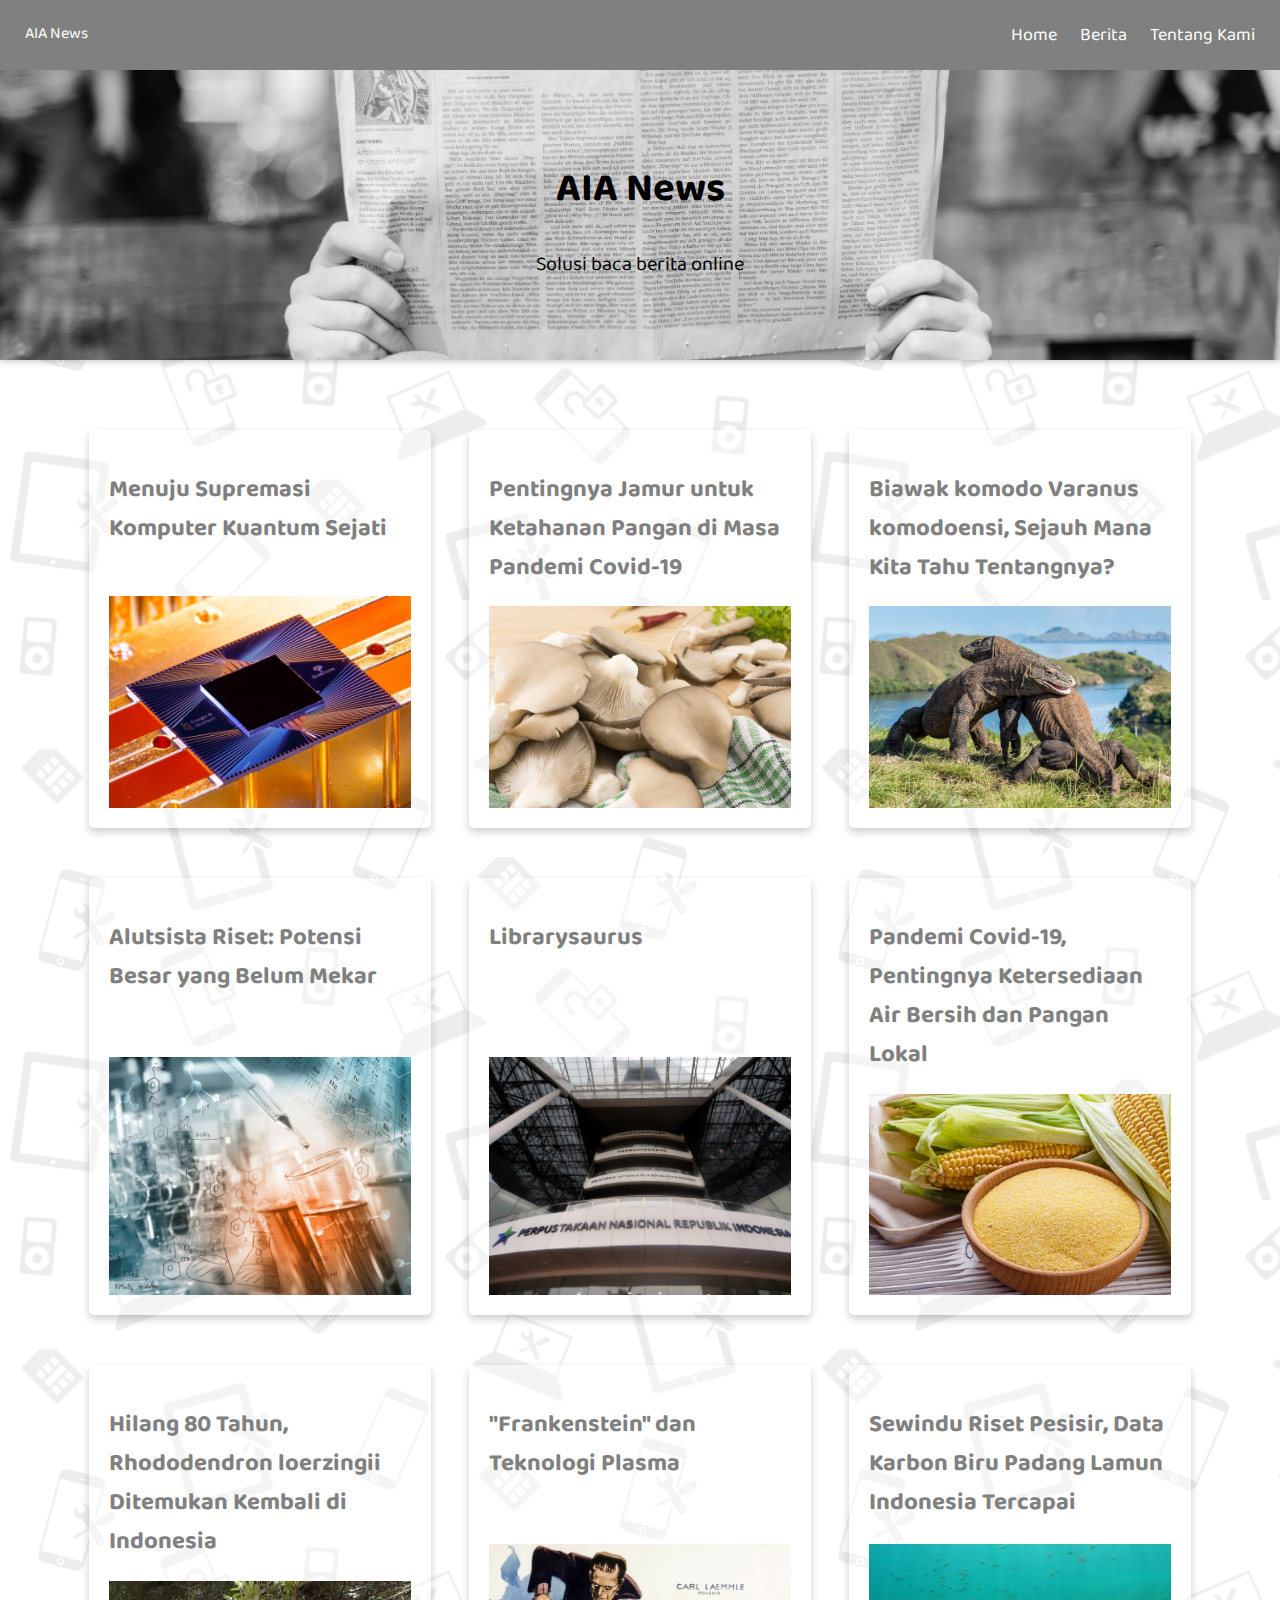
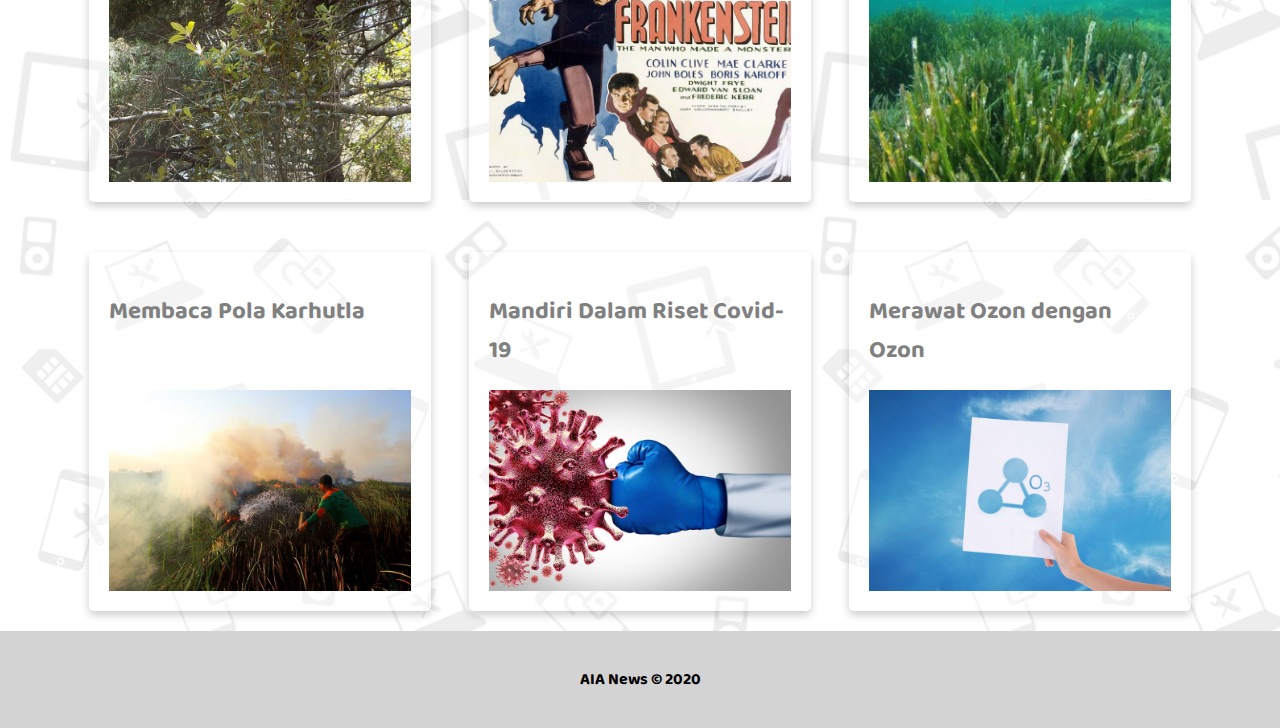
<file: index.html>
<!DOCTYPE html>
<html>
<head>
    <title>Home</title>
    <link rel="stylesheet" type="text/css" href="styles/style.css">
    <link rel="stylesheet" type="text/css" href="styles/index.css">

    <meta name="viewport" content="width=device-width, initial-scale=1">
</head>
<body>

    <header>
        <nav>
        	<div class="logo">
        		<p>AIA News</p>
        	</div>
            <ul>
                <li><a href="index.html">Home</a></li>
                <li><a href="#content">Berita</a></li>
                <li><a href="tentang kami.html">Tentang Kami</a></li>
            </ul>
        </nav>
        <div class="jumbotron">
            <h1>AIA News</h1>
            <p>Solusi baca berita online</p>
        </div> 
     </header>

     <main>
        <div id="content">
            
            <a href="berita 1.html" class="card">	
            		<h2>Menuju Supremasi Komputer Kuantum Sejati</h2>
                	<img src="img/kecil/berita 1 3.jpg" class="featured-image">
            </a>

            <a href="berita 2.html" class="card">
                <h2>Pentingnya Jamur untuk Ketahanan Pangan di Masa Pandemi Covid-19</h2>
                <img src="img/kecil/berita 2.jpg" class="featured-image">                
            </a>

            <a href="berita 3.html" class="card">
                <h2>Biawak komodo Varanus komodoensi, Sejauh Mana Kita Tahu Tentangnya?</h2>
                <img src="img/kecil/berita 3.jpg" class="featured-image">
                
            </a>

            <a href="berita 4.html" class="card">
                <h2>Alutsista Riset: Potensi Besar yang Belum Mekar</h2>
                <img src="img/kecil/berita 4.jpg" class="featured-image">
                
            </a>

            <a href="berita 5.html" class="card">
                <h2>Librarysaurus</h2>
                <img src="img/kecil/berita 5.jpg" class="featured-image">
                
            </a>

            <a href="berita 6.html" class="card">
                <h2>Pandemi Covid-19, Pentingnya Ketersediaan Air Bersih dan Pangan Lokal</h2>
                <img src="img/kecil/berita 6.jpg" class="featured-image">
                
            </a>

            <a href="berita 7.html" class="card">
                <h2>Hilang 80 Tahun, Rhododendron loerzingii Ditemukan Kembali di Indonesia</h2>
                <img src="img/kecil/berita 7.jpeg" class="featured-image">
                
            </a>

            <a href="berita 8.html" class="card">
                <h2>"Frankenstein" dan Teknologi Plasma</h2>
                <img src="img/kecil/berita 8.jpg" class="featured-image">
                
            </a>

            <a href="berita 9.html" class="card">
                <h2>Sewindu Riset Pesisir, Data Karbon Biru Padang Lamun Indonesia Tercapai</h2>
                <img src="img/kecil/berita 9.jpg" class="featured-image">
                
            </a>

            <a href="berita 10.html" class="card">
                <h2>Membaca Pola Karhutla</h2>
                <img src="img/kecil/berita 10.jpg" class="featured-image">
                
            </a>

            <a href="berita 11.html" class="card">
                <h2>Mandiri Dalam Riset Covid-19</h2>
                <img src="img/kecil/berita 11.jpg" class="featured-image">    
            </a>

            <a href="berita 12.html" class="card">
                <h2>Merawat Ozon dengan Ozon</h2>
                <img src="img/kecil/berita 12 2.jpg" class="featured-image">
            </a>

        </div>

        
    </main>

    <footer>
        <p>AIA News &#169; 2020</p>
    </footer>

</body>
</html>
</file>
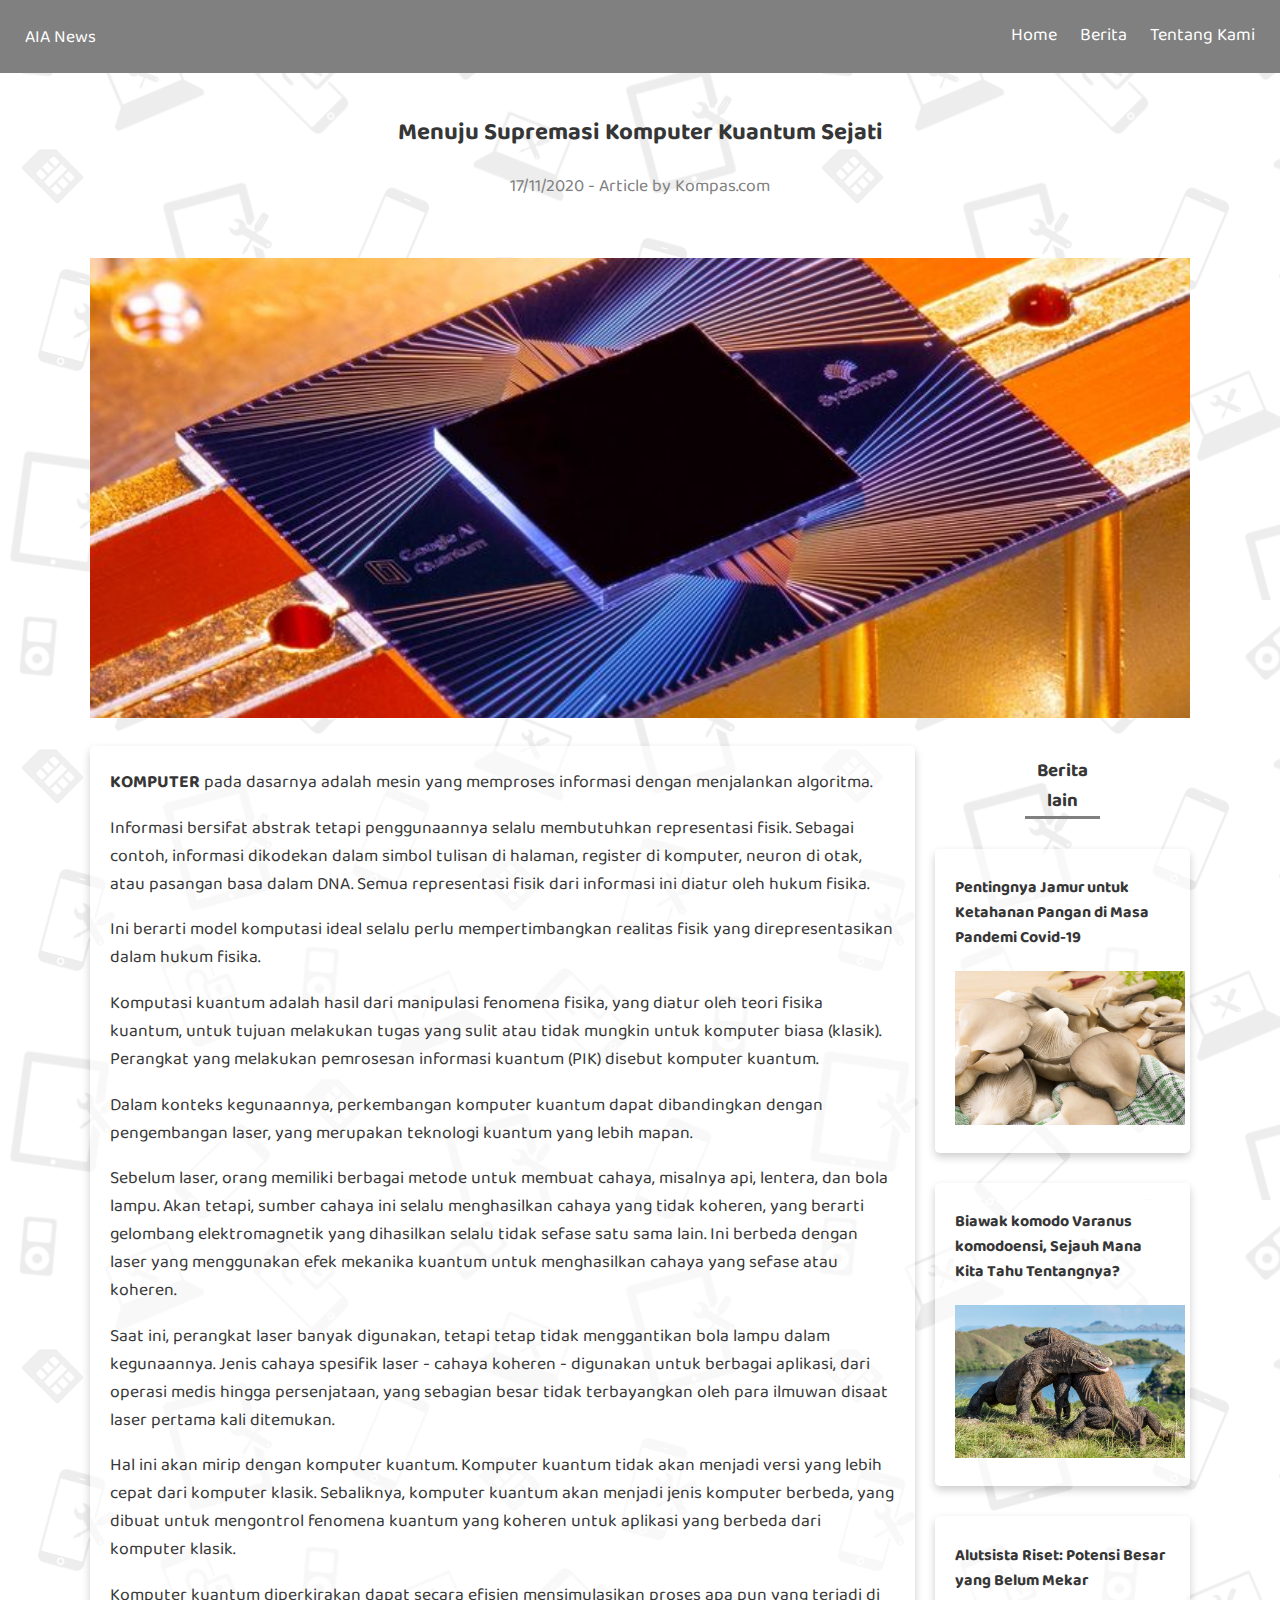
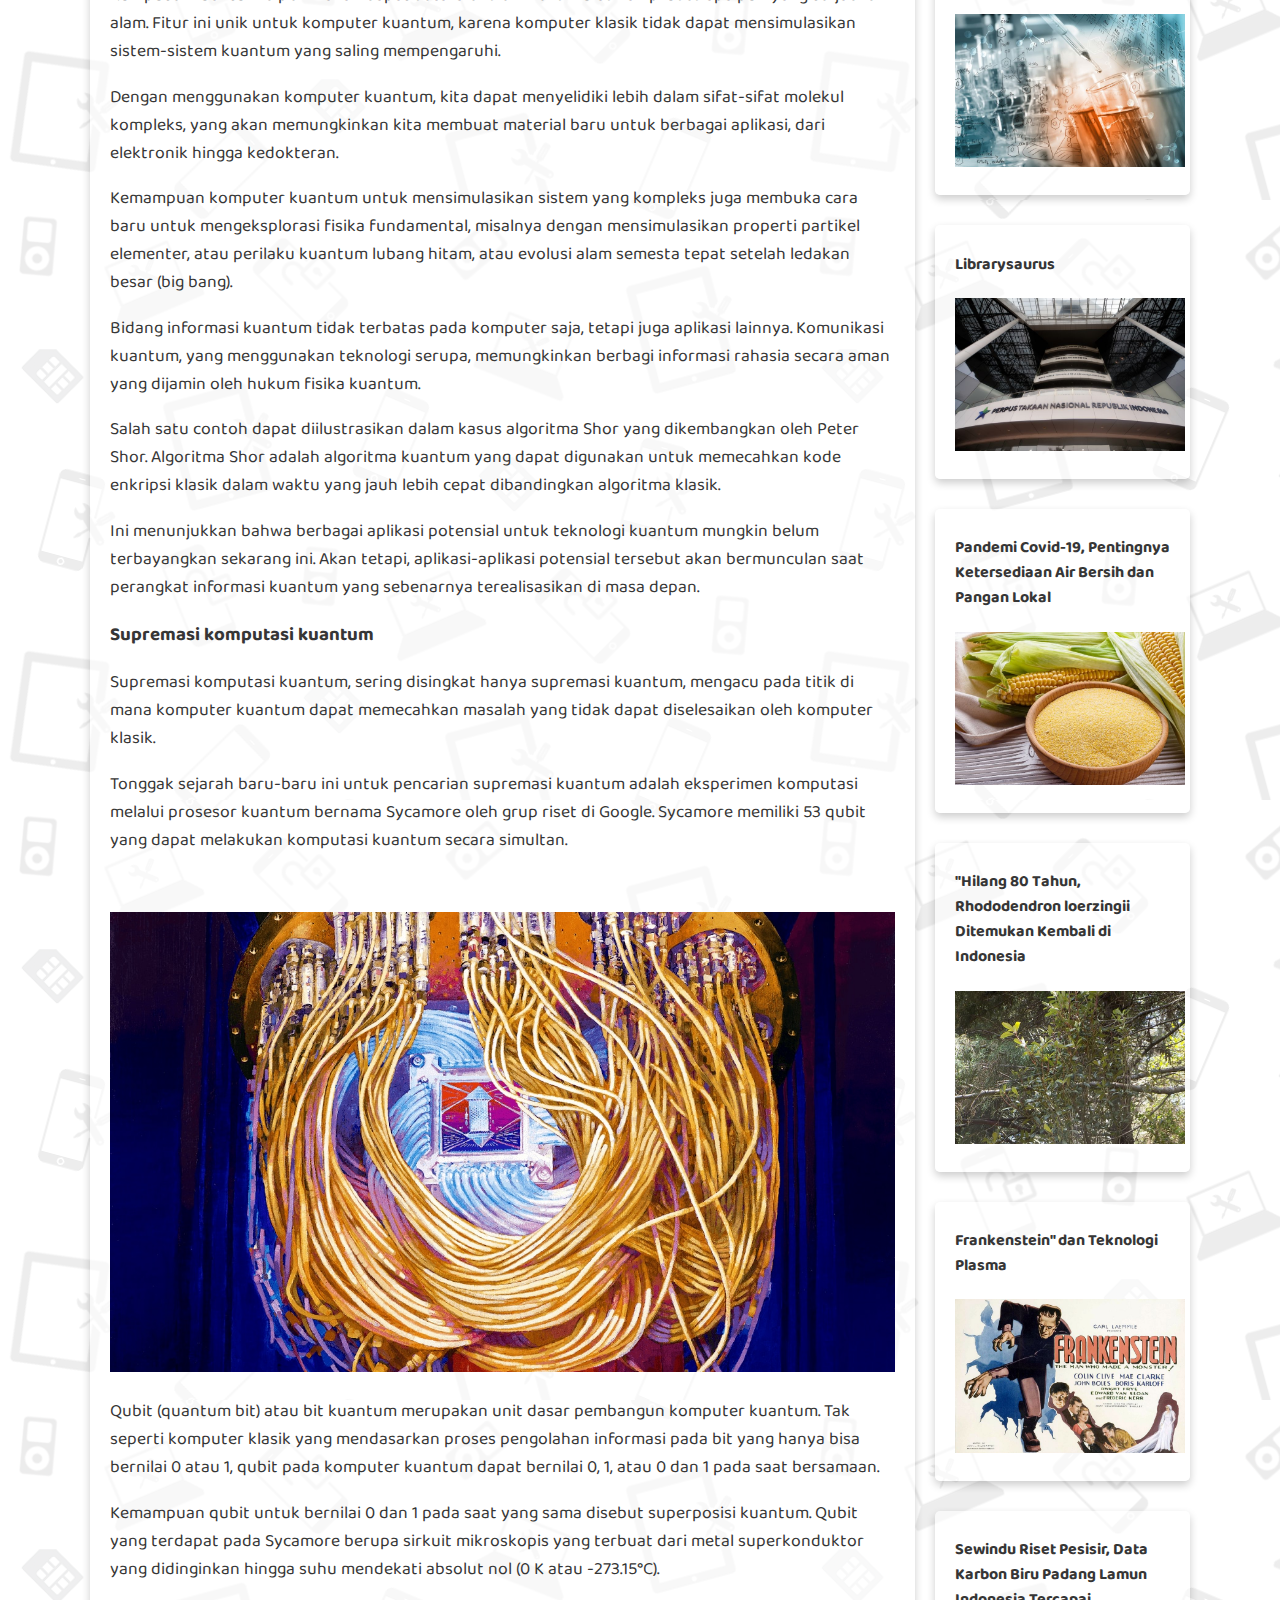
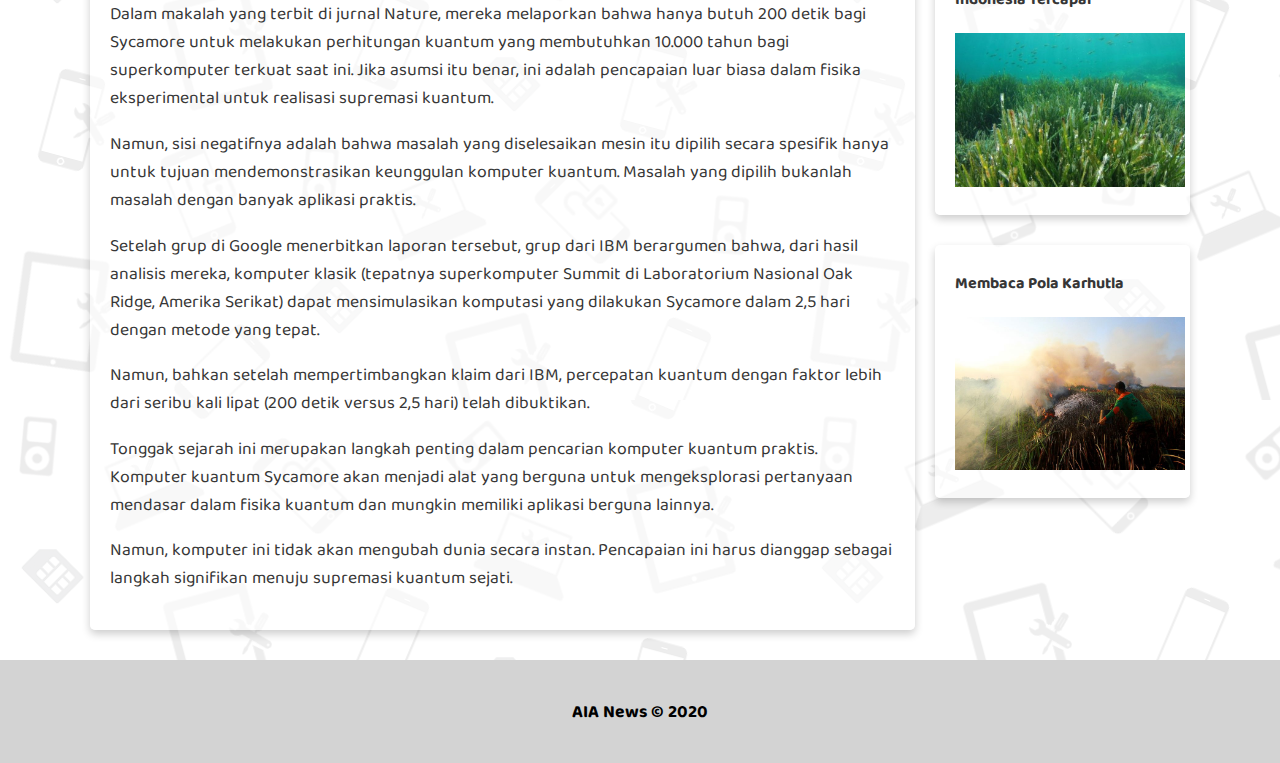
<file: berita 1.html>
<!DOCTYPE html>
<html>
<head>
    <title>Menuju Supremasi Komputer Kuantum Sejati</title>
    <link rel="stylesheet" type="text/css" href="styles/style.css">
    <link rel="stylesheet" type="text/css" href="styles/berita.css">

    <meta name="viewport" content="width=device-width, initial-scale=1">
</head>
<body>

    <header>
        <nav>
            <div class="logo">
                <p>AIA News</p>
            </div>
            <ul>
                <li><a href="index.html">Home</a></li>
                <li><a href="index.html#content">Berita</a></li>
                <li><a href="tentang kami.html">Tentang Kami</a></li>
            </ul>
        </nav> 
     </header>

     <main>
        <div class="judul">
            <h2>Menuju Supremasi Komputer Kuantum Sejati</h2>
            <p>17/11/2020 - Article by Kompas.com</p>
            <img src="img/kecil/berita 1 3.jpg" class="featured-image">
        </div>
        <div id="content">
            <article class="card">
                <p>
                    <b>KOMPUTER</b> pada dasarnya adalah mesin yang memproses informasi dengan menjalankan algoritma. </p> <p> Informasi bersifat abstrak tetapi penggunaannya selalu membutuhkan representasi fisik. Sebagai contoh, informasi dikodekan dalam simbol tulisan di halaman, register di komputer, neuron di otak, atau pasangan basa dalam DNA. Semua representasi fisik dari informasi ini diatur oleh hukum fisika.
                    </p> <p> Ini berarti model komputasi ideal selalu perlu mempertimbangkan realitas fisik yang direpresentasikan dalam hukum fisika. </p> <p>Komputasi kuantum adalah hasil dari manipulasi fenomena fisika, yang diatur oleh teori fisika kuantum, untuk tujuan melakukan tugas yang sulit atau tidak mungkin untuk komputer biasa (klasik). Perangkat yang melakukan pemrosesan informasi kuantum (PIK) disebut komputer kuantum. </p> <p>Dalam konteks kegunaannya, perkembangan komputer kuantum dapat dibandingkan dengan pengembangan laser, yang merupakan teknologi kuantum yang lebih mapan. </p> <p>Sebelum laser, orang memiliki berbagai metode untuk membuat cahaya, misalnya api, lentera, dan bola lampu. Akan tetapi, sumber cahaya ini selalu menghasilkan cahaya yang tidak koheren, yang berarti gelombang elektromagnetik yang dihasilkan selalu tidak sefase satu sama lain. Ini berbeda dengan laser yang menggunakan efek mekanika kuantum untuk menghasilkan cahaya yang sefase atau koheren. </p> <p>Saat ini, perangkat laser banyak digunakan, tetapi tetap tidak menggantikan bola lampu dalam kegunaannya. Jenis cahaya spesifik laser - cahaya koheren - digunakan untuk berbagai aplikasi, dari operasi medis hingga persenjataan, yang sebagian besar tidak terbayangkan oleh para ilmuwan disaat laser pertama kali ditemukan. </p> <p>Hal ini akan mirip dengan komputer kuantum. Komputer kuantum tidak akan menjadi versi yang lebih cepat dari komputer klasik. Sebaliknya, komputer kuantum akan menjadi jenis komputer berbeda, yang dibuat untuk mengontrol fenomena kuantum yang koheren untuk aplikasi yang berbeda dari komputer klasik.</p> <p> Komputer kuantum diperkirakan dapat secara efisien mensimulasikan proses apa pun yang terjadi di alam. Fitur ini unik untuk komputer kuantum, karena komputer klasik tidak dapat mensimulasikan sistem-sistem kuantum yang saling mempengaruhi. </p>
                    <p>
                    Dengan menggunakan komputer kuantum, kita dapat menyelidiki lebih dalam sifat-sifat molekul kompleks, yang akan memungkinkan kita membuat material baru untuk berbagai aplikasi, dari elektronik hingga kedokteran.</p> <p> Kemampuan komputer kuantum untuk mensimulasikan sistem yang kompleks juga membuka cara baru untuk mengeksplorasi fisika fundamental, misalnya dengan mensimulasikan properti partikel elementer, atau perilaku kuantum lubang hitam, atau evolusi alam semesta tepat setelah ledakan besar (big bang).</p> <p> Bidang informasi kuantum tidak terbatas pada komputer saja, tetapi juga aplikasi lainnya. Komunikasi kuantum, yang menggunakan teknologi serupa, memungkinkan berbagi informasi rahasia secara aman yang dijamin oleh hukum fisika kuantum.</p> <p> Salah satu contoh dapat diilustrasikan dalam kasus algoritma Shor yang dikembangkan oleh Peter Shor. Algoritma Shor adalah algoritma kuantum yang dapat digunakan untuk memecahkan kode enkripsi klasik dalam waktu yang jauh lebih cepat dibandingkan algoritma klasik.</p> <p> Ini menunjukkan bahwa berbagai aplikasi potensial untuk teknologi kuantum mungkin belum terbayangkan sekarang ini. Akan tetapi, aplikasi-aplikasi potensial tersebut akan bermunculan saat perangkat informasi kuantum yang sebenarnya terealisasikan di masa depan. </p>
                
                <section>
                    <h3>Supremasi komputasi kuantum</h3>
                    <p>Supremasi komputasi kuantum, sering disingkat hanya supremasi kuantum, mengacu pada titik di mana komputer kuantum dapat memecahkan masalah yang tidak dapat diselesaikan oleh komputer klasik. </p> <p> Tonggak sejarah baru-baru ini untuk pencarian supremasi kuantum adalah eksperimen komputasi melalui prosesor kuantum bernama Sycamore oleh grup riset di Google. Sycamore memiliki 53 qubit yang dapat melakukan komputasi kuantum secara simultan.</p> <img src="img/kecil/berita 1 bawah.jpg" class="featured-image"> <p>

                    Qubit (quantum bit) atau bit kuantum merupakan unit dasar pembangun komputer kuantum. Tak seperti komputer klasik yang mendasarkan proses pengolahan informasi pada bit yang hanya bisa bernilai 0 atau 1, qubit pada komputer kuantum dapat bernilai 0, 1, atau 0 dan 1 pada saat bersamaan.</p> <p> Kemampuan qubit untuk bernilai 0 dan 1 pada saat yang sama disebut superposisi kuantum. Qubit yang terdapat pada Sycamore berupa sirkuit mikroskopis yang terbuat dari metal superkonduktor yang didinginkan hingga suhu mendekati absolut nol (0 K atau -273.15°C). </p> <p>Dalam makalah yang terbit di jurnal Nature, mereka melaporkan bahwa hanya butuh 200 detik bagi Sycamore untuk melakukan perhitungan kuantum yang membutuhkan 10.000 tahun bagi superkomputer terkuat saat ini. Jika asumsi itu benar, ini adalah pencapaian luar biasa dalam fisika eksperimental untuk realisasi supremasi kuantum.</p> <p> Namun, sisi negatifnya adalah bahwa masalah yang diselesaikan mesin itu dipilih secara spesifik hanya untuk tujuan mendemonstrasikan keunggulan komputer kuantum. Masalah yang dipilih bukanlah masalah dengan banyak aplikasi praktis. </p> <p>Setelah grup di Google menerbitkan laporan tersebut, grup dari IBM berargumen bahwa, dari hasil analisis mereka, komputer klasik (tepatnya superkomputer Summit di Laboratorium Nasional Oak Ridge, Amerika Serikat) dapat mensimulasikan komputasi yang dilakukan Sycamore dalam 2,5 hari dengan metode yang tepat. </p> <p>Namun, bahkan setelah mempertimbangkan klaim dari IBM, percepatan kuantum dengan faktor lebih dari seribu kali lipat (200 detik versus 2,5 hari) telah dibuktikan.</p> <p> Tonggak sejarah ini merupakan langkah penting dalam pencarian komputer kuantum praktis. Komputer kuantum Sycamore akan menjadi alat yang berguna untuk mengeksplorasi pertanyaan mendasar dalam fisika kuantum dan mungkin memiliki aplikasi berguna lainnya. </p> <p>Namun, komputer ini tidak akan mengubah dunia secara instan. Pencapaian ini harus dianggap sebagai langkah signifikan menuju supremasi kuantum sejati.</p>
                </section>
            </article>
        </div>

        <aside>
            <h3>Berita lain</h3>
            <a href="berita 2.html">
                <article class="profile card">
                   <h4>Pentingnya Jamur untuk Ketahanan Pangan di Masa Pandemi Covid-19</h4>
                   <img src="img/kecil/berita 2.jpg">
                </article>
            </a>

            <a href="berita 3.html">
                <article class="profile card">
                   <h4>Biawak komodo Varanus komodoensi, Sejauh Mana Kita Tahu Tentangnya?</h4>
                   <img src="img/kecil/berita 3.jpg">
                </article>
            </a>

            <a href="berita 4.html">
                <article class="profile card">
                   <h4>Alutsista Riset: Potensi Besar yang Belum Mekar</h4>
                   <img src="img/kecil/berita 4.jpg">
                </article>
            </a>

            <a href="berita 5.html">
                <article class="profile card">
                   <h4>Librarysaurus</h4>
                   <img src="img/kecil/berita 5.jpg">
                </article>
            </a>

            <a href="berita 6.html">
                <article class="profile card">
                   <h4>Pandemi Covid-19, Pentingnya Ketersediaan Air Bersih dan Pangan Lokal</h4>
                   <img src="img/kecil/berita 6.jpg">
                </article>
            </a>

            <a href="berita 7.html">
                <article class="profile card">
                   <h4>"Hilang 80 Tahun, Rhododendron loerzingii Ditemukan Kembali di Indonesia</h4>
                   <img src="img/kecil/berita 7.jpeg">
                </article>
            </a>

            <a href="berita 8.html">
                <article class="profile card">
                   <h4>Frankenstein" dan Teknologi Plasma</h4>
                   <img src="img/kecil/berita 8.jpg">
                </article>
            </a>

            <a href="berita 9.html">
                <article class="profile card">
                   <h4>Sewindu Riset Pesisir, Data Karbon Biru Padang Lamun Indonesia Tercapai</h4>
                   <img src="img/kecil/berita 9.jpg">
                </article>
            </a>

            <a href="berita 10.html">
                <article class="profile card">
                   <h4>Membaca Pola Karhutla</h4>
                   <img src="img/kecil/berita 10.jpg">
                </article>
            </a>

        </aside>
    </main>

    <footer>
        <p>AIA News &#169; 2020</p>
    </footer>

</body>
</html>
</file>
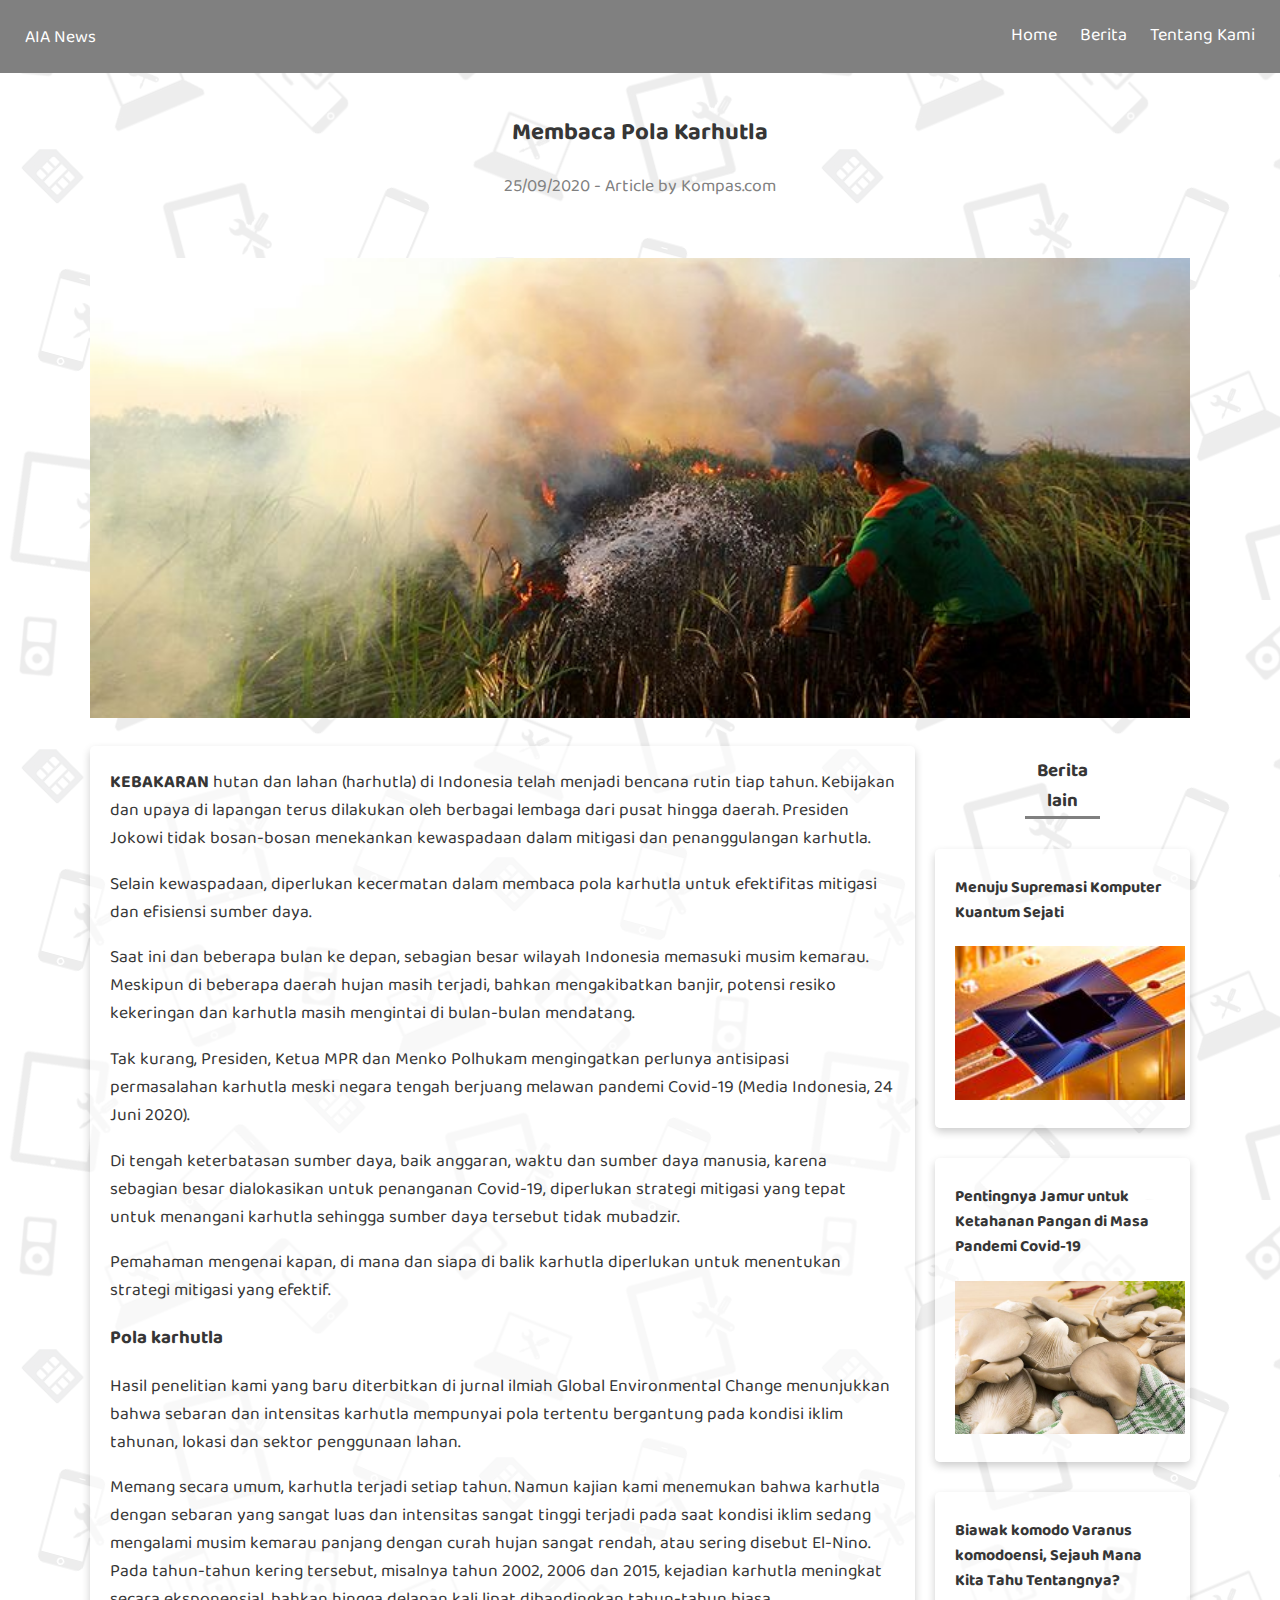
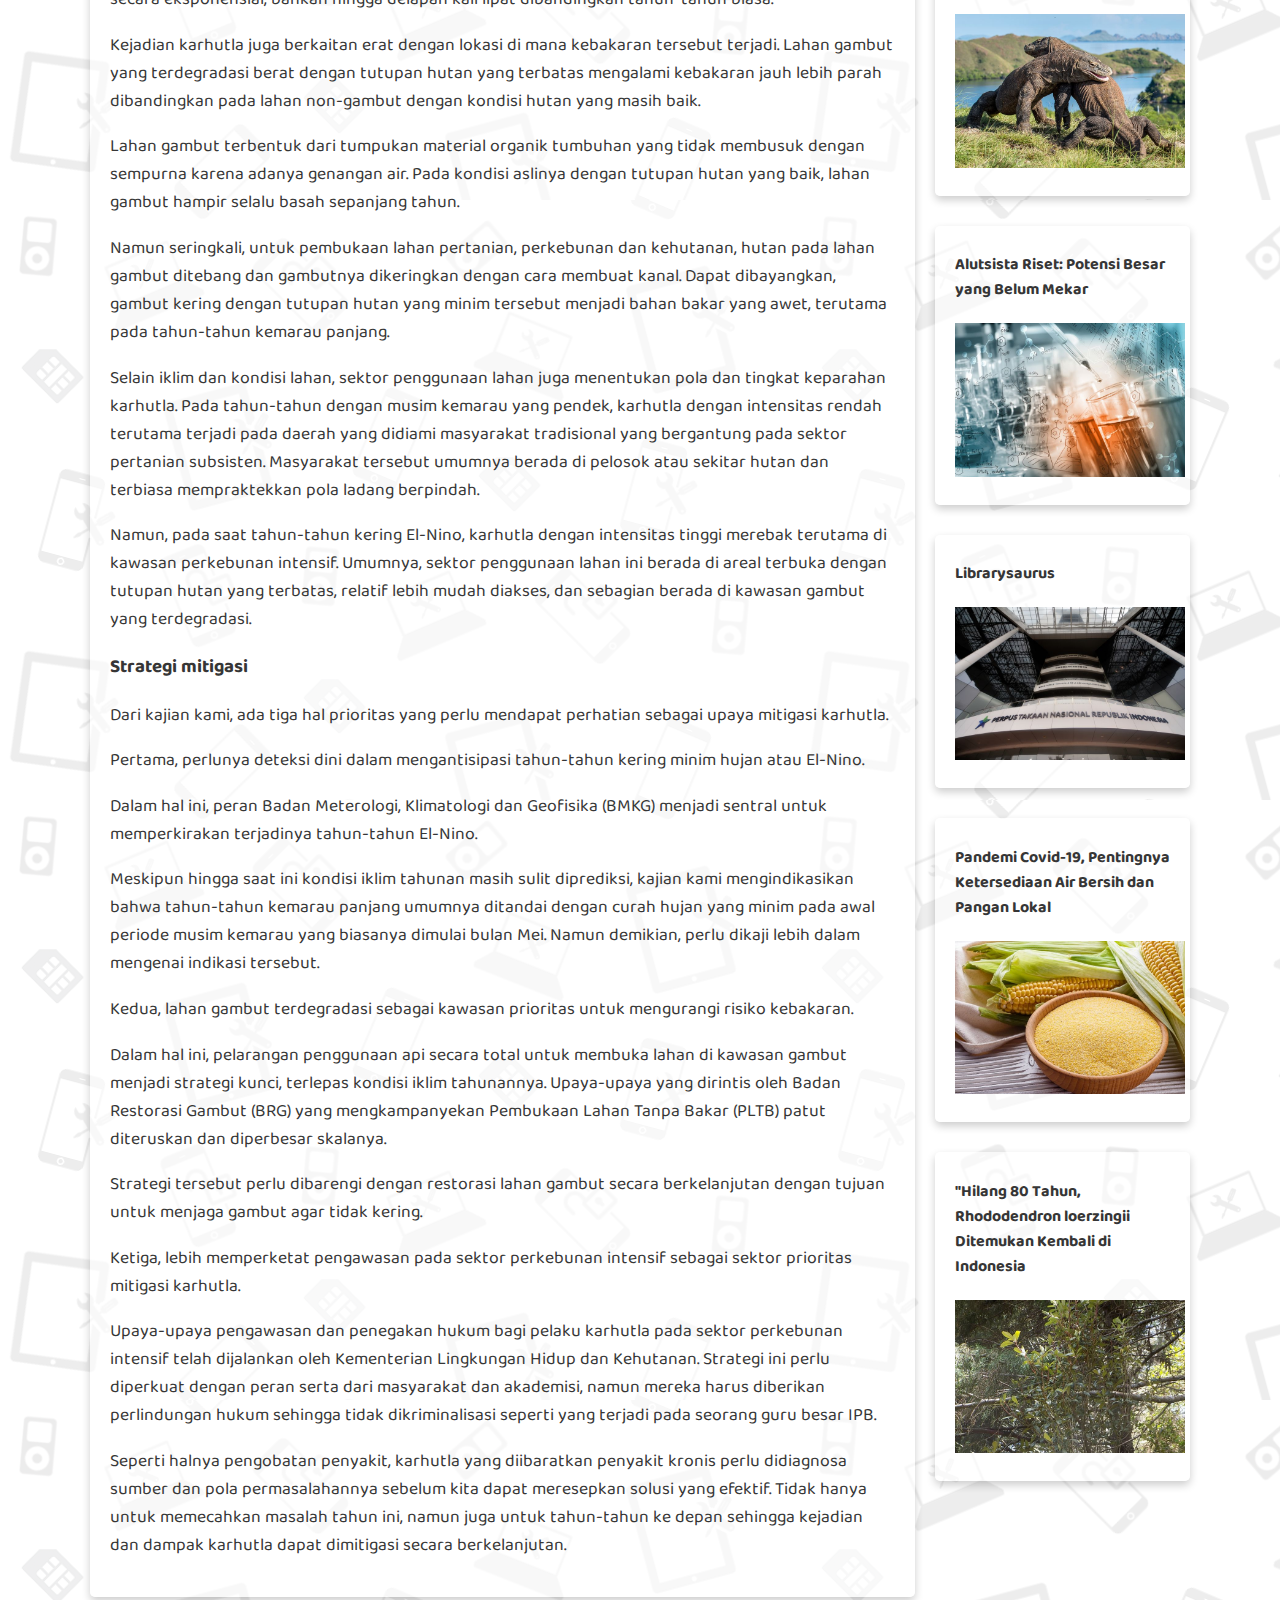
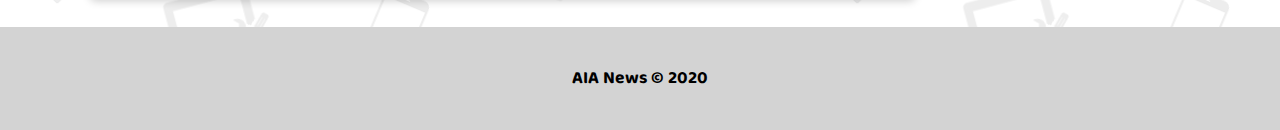
<file: berita 10.html>
<!DOCTYPE html>
<html>
<head>
    <title>Membaca Pola Karhutla</title>
    <link rel="stylesheet" type="text/css" href="styles/style.css">
    <link rel="stylesheet" type="text/css" href="styles/berita.css">

    <meta name="viewport" content="width=device-width, initial-scale=1">
</head>
<body>

    <header>
        <nav>
            <div class="logo">
                <p>AIA News</p>
            </div>
            <ul>
                <li><a href="index.html">Home</a></li>
                <li><a href="index.html#content">Berita</a></li>
                <li><a href="tentang kami.html">Tentang Kami</a></li>
            </ul>
        </nav> 
     </header>

     <main>
        <div class="judul">
            <h2>Membaca Pola Karhutla</h2>
            <p>25/09/2020 - Article by Kompas.com</p>
            <img src="img/kecil/berita 10.jpg" class="featured-image">
        </div>
        <div id="content">
            <article class="card">
                <p><b>KEBAKARAN</b> hutan dan lahan (harhutla) di Indonesia telah menjadi bencana rutin tiap tahun. Kebijakan dan upaya di lapangan terus dilakukan oleh berbagai lembaga dari pusat hingga daerah. Presiden Jokowi tidak bosan-bosan menekankan kewaspadaan dalam mitigasi dan penanggulangan karhutla. </p> <p>Selain kewaspadaan, diperlukan kecermatan dalam membaca pola karhutla untuk efektifitas mitigasi dan efisiensi sumber daya.</p> <p> Saat ini dan beberapa bulan ke depan, sebagian besar wilayah Indonesia memasuki musim kemarau. Meskipun di beberapa daerah hujan masih terjadi, bahkan mengakibatkan banjir, potensi resiko kekeringan dan karhutla masih mengintai di bulan-bulan mendatang.</p> <p> Tak kurang, Presiden, Ketua MPR dan Menko Polhukam mengingatkan perlunya antisipasi permasalahan karhutla meski negara tengah berjuang melawan pandemi Covid-19 (Media Indonesia, 24 Juni 2020). </p> <p>Di tengah keterbatasan sumber daya, baik anggaran, waktu dan sumber daya manusia, karena sebagian besar dialokasikan untuk penanganan Covid-19, diperlukan strategi mitigasi yang tepat untuk menangani karhutla sehingga sumber daya tersebut tidak mubadzir. </p> <p>Pemahaman mengenai kapan, di mana dan siapa di balik karhutla diperlukan untuk menentukan strategi mitigasi yang efektif.</p> <h3>Pola karhutla</h3> <p>Hasil penelitian kami yang baru diterbitkan di jurnal ilmiah Global Environmental Change menunjukkan bahwa sebaran dan intensitas karhutla mempunyai pola tertentu bergantung pada kondisi iklim tahunan, lokasi dan sektor penggunaan lahan.</p> <p> Memang secara umum, karhutla terjadi setiap tahun. Namun kajian kami menemukan bahwa karhutla dengan sebaran yang sangat luas dan intensitas sangat tinggi terjadi pada saat kondisi iklim sedang mengalami musim kemarau panjang dengan curah hujan sangat rendah, atau sering disebut El-Nino. Pada tahun-tahun kering tersebut, misalnya tahun 2002, 2006 dan 2015, kejadian karhutla meningkat secara eksponensial, bahkan hingga delapan kali lipat dibandingkan tahun-tahun biasa.</p> <p> Kejadian karhutla juga berkaitan erat dengan lokasi di mana kebakaran tersebut terjadi. Lahan gambut yang terdegradasi berat dengan tutupan hutan yang terbatas mengalami kebakaran jauh lebih parah dibandingkan pada lahan non-gambut dengan kondisi hutan yang masih baik.</p> <p> Lahan gambut terbentuk dari tumpukan material organik tumbuhan yang tidak membusuk dengan sempurna karena adanya genangan air. Pada kondisi aslinya dengan tutupan hutan yang baik, lahan gambut hampir selalu basah sepanjang tahun.</p> <p> Namun seringkali, untuk pembukaan lahan pertanian, perkebunan dan kehutanan, hutan pada lahan gambut ditebang dan gambutnya dikeringkan dengan cara membuat kanal. Dapat dibayangkan, gambut kering dengan tutupan hutan yang minim tersebut menjadi bahan bakar yang awet, terutama pada tahun-tahun kemarau panjang.</p> <p> Selain iklim dan kondisi lahan, sektor penggunaan lahan juga menentukan pola dan tingkat keparahan karhutla. Pada tahun-tahun dengan musim kemarau yang pendek, karhutla dengan intensitas rendah terutama terjadi pada daerah yang didiami masyarakat tradisional yang bergantung pada sektor pertanian subsisten. Masyarakat tersebut umumnya berada di pelosok atau sekitar hutan dan terbiasa mempraktekkan pola ladang berpindah.</p> <p> Namun, pada saat tahun-tahun kering El-Nino, karhutla dengan intensitas tinggi merebak terutama di kawasan perkebunan intensif. Umumnya, sektor penggunaan lahan ini berada di areal terbuka dengan tutupan hutan yang terbatas, relatif lebih mudah diakses, dan sebagian berada di kawasan gambut yang terdegradasi.</p>  <h3>Strategi mitigasi</h3> <p>Dari kajian kami, ada tiga hal prioritas yang perlu mendapat perhatian sebagai upaya mitigasi karhutla.</p> <p> Pertama, perlunya deteksi dini dalam mengantisipasi tahun-tahun kering minim hujan atau El-Nino. </p> <p>Dalam hal ini, peran Badan Meterologi, Klimatologi dan Geofisika (BMKG) menjadi sentral untuk memperkirakan terjadinya tahun-tahun El-Nino. </p> <p>Meskipun hingga saat ini kondisi iklim tahunan masih sulit diprediksi, kajian kami mengindikasikan bahwa tahun-tahun kemarau panjang umumnya ditandai dengan curah hujan yang minim pada awal periode musim kemarau yang biasanya dimulai bulan Mei. Namun demikian, perlu dikaji lebih dalam mengenai indikasi tersebut.</p> <p> Kedua, lahan gambut terdegradasi sebagai kawasan prioritas untuk mengurangi risiko kebakaran.</p> <p> Dalam hal ini, pelarangan penggunaan api secara total untuk membuka lahan di kawasan gambut menjadi strategi kunci, terlepas kondisi iklim tahunannya. Upaya-upaya yang dirintis oleh Badan Restorasi Gambut (BRG) yang mengkampanyekan Pembukaan Lahan Tanpa Bakar (PLTB) patut diteruskan dan diperbesar skalanya.</p> <p> Strategi tersebut perlu dibarengi dengan restorasi lahan gambut secara berkelanjutan dengan tujuan untuk menjaga gambut agar tidak kering. </p> <p>Ketiga, lebih memperketat pengawasan pada sektor perkebunan intensif sebagai sektor prioritas mitigasi karhutla. </p> <p>Upaya-upaya pengawasan dan penegakan hukum bagi pelaku karhutla pada sektor perkebunan intensif telah dijalankan oleh Kementerian Lingkungan Hidup dan Kehutanan. Strategi ini perlu diperkuat dengan peran serta dari masyarakat dan akademisi, namun mereka harus diberikan perlindungan hukum sehingga tidak dikriminalisasi seperti yang terjadi pada seorang guru besar IPB.</p> <p> Seperti halnya pengobatan penyakit, karhutla yang diibaratkan penyakit kronis perlu didiagnosa sumber dan pola permasalahannya sebelum kita dapat meresepkan solusi yang efektif. Tidak hanya untuk memecahkan masalah tahun ini, namun juga untuk tahun-tahun ke depan sehingga kejadian dan dampak karhutla dapat dimitigasi secara berkelanjutan.</p>
                </section>
            </article>
        </div>

        <aside>
            <h3>Berita lain</h3>
            <a href="berita 1.html">
                <article class="profile card">
                   <h4>Menuju Supremasi Komputer Kuantum Sejati</h4>
                   <img src="img/kecil/berita 1.jpg">
                </article>
            </a>

            <a href="berita 2.html">
                <article class="profile card">
                   <h4>Pentingnya Jamur untuk Ketahanan Pangan di Masa Pandemi Covid-19</h4>
                   <img src="img/kecil/berita 2.jpg">
                </article>
            </a>

            <a href="berita 3.html">
                <article class="profile card">
                   <h4>Biawak komodo Varanus komodoensi, Sejauh Mana Kita Tahu Tentangnya?</h4>
                   <img src="img/kecil/berita 3.jpg">
                </article>
            </a>

            <a href="berita 4.html">
                <article class="profile card">
                   <h4>Alutsista Riset: Potensi Besar yang Belum Mekar</h4>
                   <img src="img/kecil/berita 4.jpg">
                </article>
            </a>

            <a href="berita 5.html">
                <article class="profile card">
                   <h4>Librarysaurus</h4>
                   <img src="img/kecil/berita 5.jpg">
                </article>
            </a>

            <a href="berita 6.html">
                <article class="profile card">
                   <h4>Pandemi Covid-19, Pentingnya Ketersediaan Air Bersih dan Pangan Lokal</h4>
                   <img src="img/kecil/berita 6.jpg">
                </article>
            </a>

            <a href="berita 7.html">
                <article class="profile card">
                   <h4>"Hilang 80 Tahun, Rhododendron loerzingii Ditemukan Kembali di Indonesia</h4>
                   <img src="img/kecil/berita 7.jpeg">
                </article>
            </a>

        </aside>
    </main>

    <footer>
        <p>AIA News &#169; 2020</p>
    </footer>

</body>
</html>
</file>
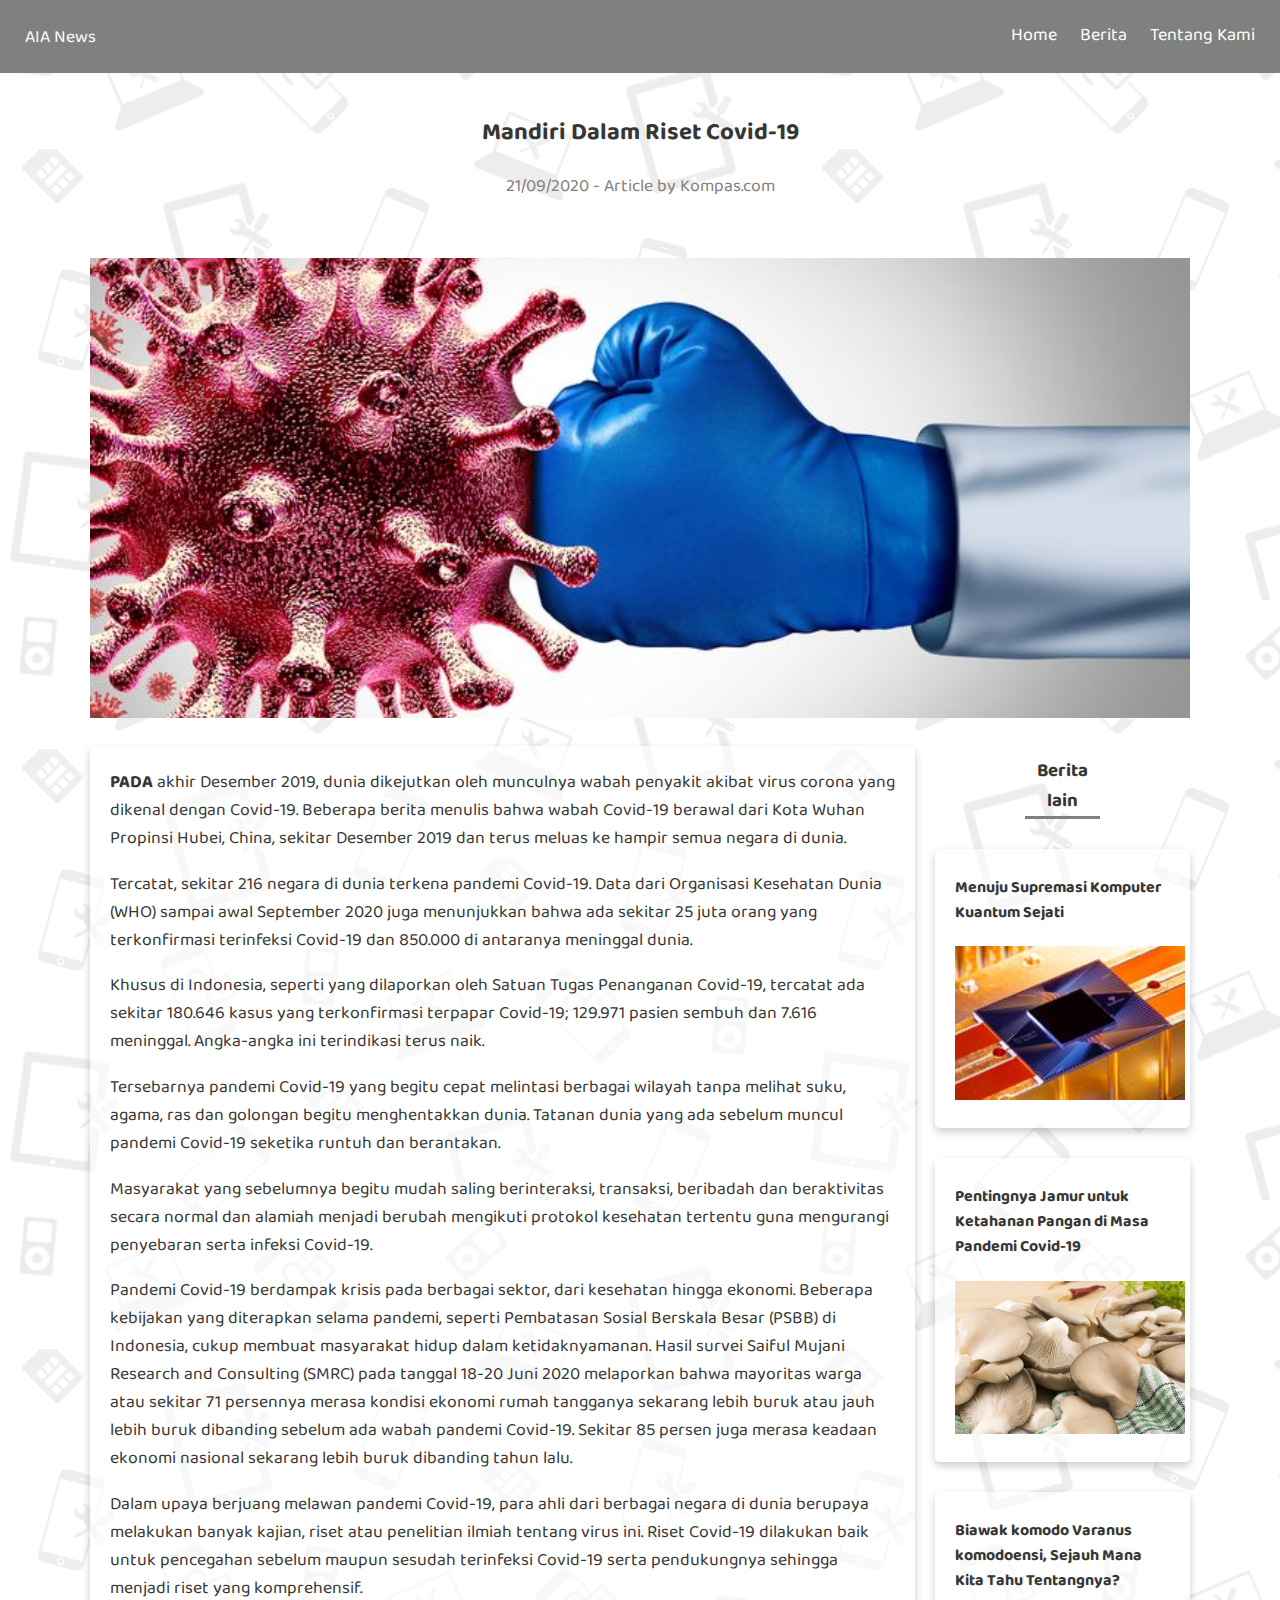
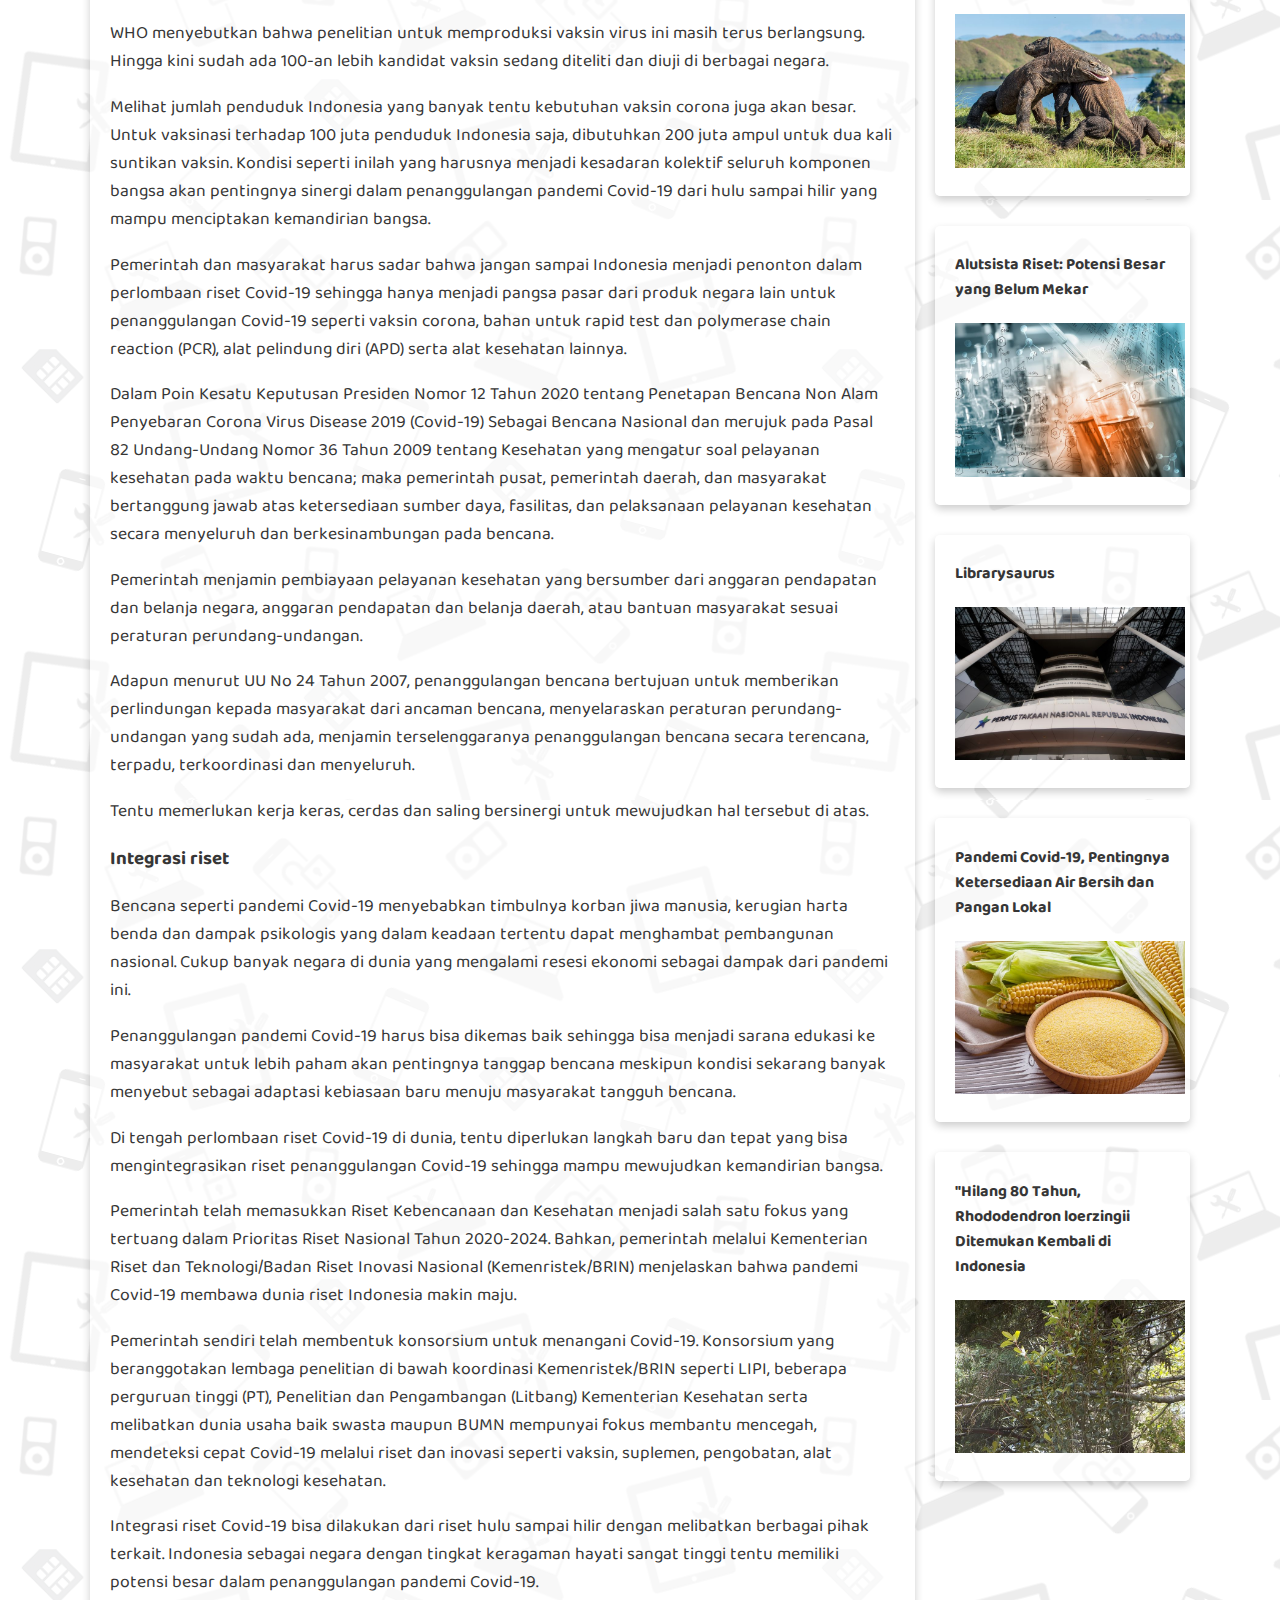
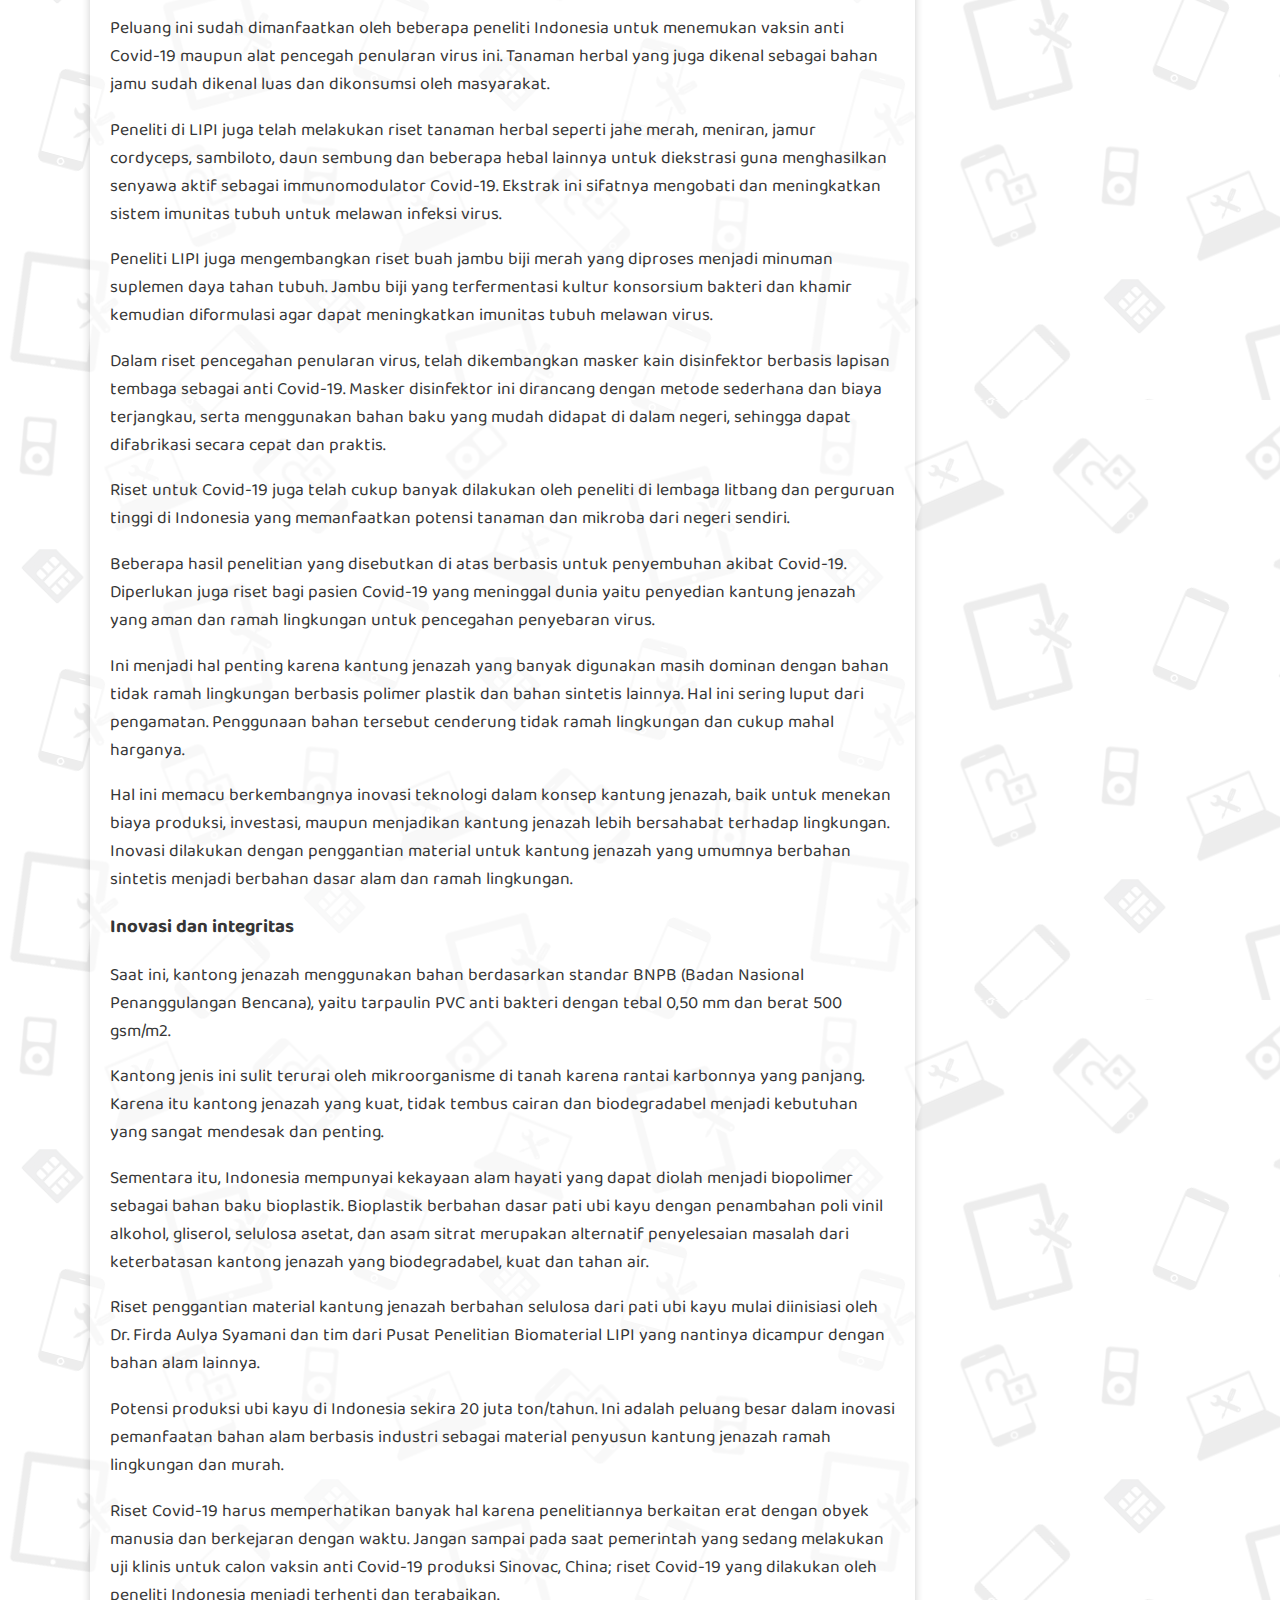
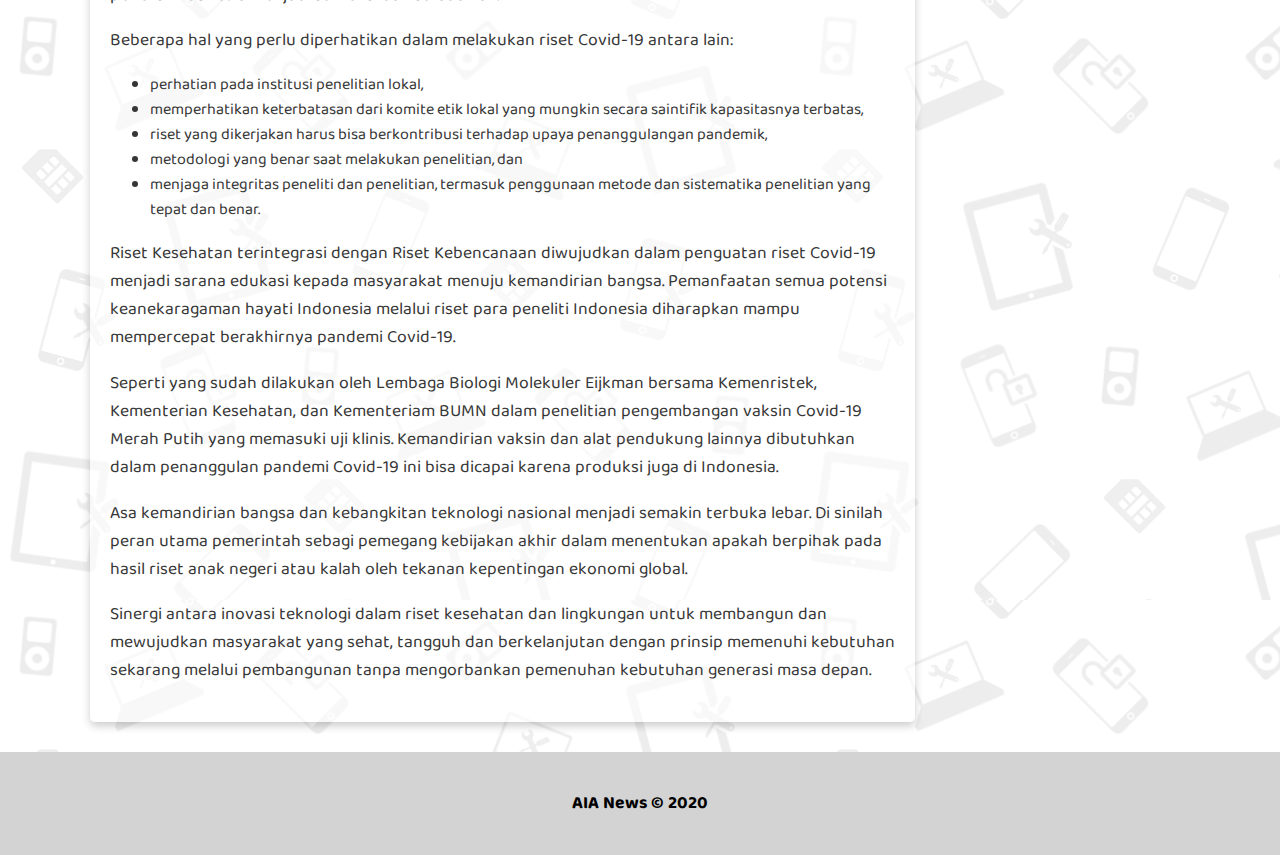
<file: berita 11.html>
<!DOCTYPE html>
<html>
<head>
    <title>Mandiri Dalam Riset Covid-19</title>
    <link rel="stylesheet" type="text/css" href="styles/style.css">
    <link rel="stylesheet" type="text/css" href="styles/berita.css">

    <meta name="viewport" content="width=device-width, initial-scale=1">
</head>
<body>

    <header>
        <nav>
            <div class="logo">
                <p>AIA News</p>
            </div>
            <ul>
                <li><a href="index.html">Home</a></li>
                <li><a href="index.html#content">Berita</a></li>
                <li><a href="tentang kami.html">Tentang Kami</a></li>
            </ul>
        </nav> 
     </header>

     <main>
        <div class="judul">
            <h2>Mandiri Dalam Riset Covid-19</h2>
            <p>21/09/2020 - Article by Kompas.com</p>
            <img src="img/kecil/berita 11.jpg" class="featured-image">
        </div>
        <div id="content">
            <article class="card">
                <p><b>PADA</b> akhir Desember 2019, dunia dikejutkan oleh munculnya wabah penyakit akibat virus corona yang dikenal dengan Covid-19. Beberapa berita menulis bahwa wabah Covid-19 berawal dari Kota Wuhan Propinsi Hubei, China, sekitar Desember 2019 dan terus meluas ke hampir semua negara di dunia.</p> <p> Tercatat, sekitar 216 negara di dunia terkena pandemi Covid-19. Data dari Organisasi Kesehatan Dunia (WHO) sampai awal September 2020 juga menunjukkan bahwa ada sekitar 25 juta orang yang terkonfirmasi terinfeksi Covid-19 dan 850.000 di antaranya meninggal dunia. </p> <p>Khusus di Indonesia, seperti yang dilaporkan oleh Satuan Tugas Penanganan Covid-19, tercatat ada sekitar 180.646 kasus yang terkonfirmasi terpapar Covid-19; 129.971 pasien sembuh dan 7.616 meninggal. Angka-angka ini terindikasi terus naik. </p> <p>Tersebarnya pandemi Covid-19 yang begitu cepat melintasi berbagai wilayah tanpa melihat suku, agama, ras dan golongan begitu menghentakkan dunia. Tatanan dunia yang ada sebelum muncul pandemi Covid-19 seketika runtuh dan berantakan.</p> <p> Masyarakat yang sebelumnya begitu mudah saling berinteraksi, transaksi, beribadah dan beraktivitas secara normal dan alamiah menjadi berubah mengikuti protokol kesehatan tertentu guna mengurangi penyebaran serta infeksi Covid-19.</p> <p> Pandemi Covid-19 berdampak krisis pada berbagai sektor, dari kesehatan hingga ekonomi. Beberapa kebijakan yang diterapkan selama pandemi, seperti Pembatasan Sosial Berskala Besar (PSBB) di Indonesia, cukup membuat masyarakat hidup dalam ketidaknyamanan. Hasil survei Saiful Mujani Research and Consulting (SMRC) pada tanggal 18-20 Juni 2020 melaporkan bahwa mayoritas warga atau sekitar 71 persennya merasa kondisi ekonomi rumah tangganya sekarang lebih buruk atau jauh lebih buruk dibanding sebelum ada wabah pandemi Covid-19. Sekitar 85 persen juga  merasa keadaan ekonomi nasional sekarang lebih buruk dibanding tahun lalu.</p> <p> Dalam upaya berjuang melawan pandemi Covid-19, para ahli dari berbagai negara di dunia berupaya melakukan banyak kajian, riset atau penelitian ilmiah tentang virus ini. Riset Covid-19 dilakukan baik untuk pencegahan sebelum maupun sesudah terinfeksi Covid-19 serta pendukungnya sehingga menjadi riset yang komprehensif.</p> <p> WHO menyebutkan bahwa penelitian untuk memproduksi vaksin virus ini masih terus berlangsung. Hingga kini sudah ada 100-an lebih kandidat vaksin sedang diteliti dan diuji di berbagai negara.</p> <p> Melihat jumlah penduduk Indonesia yang banyak tentu kebutuhan vaksin corona juga akan besar. Untuk vaksinasi terhadap 100 juta penduduk Indonesia saja, dibutuhkan 200 juta ampul untuk dua kali suntikan vaksin. Kondisi seperti inilah yang harusnya menjadi kesadaran kolektif seluruh komponen bangsa akan pentingnya sinergi dalam penanggulangan pandemi Covid-19 dari hulu sampai hilir yang mampu menciptakan kemandirian bangsa.</p> <p> Pemerintah dan masyarakat harus sadar bahwa jangan sampai Indonesia menjadi penonton dalam perlombaan riset Covid-19 sehingga hanya menjadi pangsa pasar dari produk negara lain untuk penanggulangan Covid-19 seperti vaksin corona, bahan untuk rapid test dan polymerase chain reaction (PCR), alat pelindung diri (APD) serta alat kesehatan lainnya.</p> <p> Dalam Poin Kesatu Keputusan Presiden Nomor 12 Tahun 2020 tentang Penetapan Bencana Non Alam Penyebaran Corona Virus Disease 2019 (Covid-19) Sebagai Bencana Nasional dan merujuk pada Pasal 82 Undang-Undang Nomor 36 Tahun 2009 tentang Kesehatan yang mengatur soal pelayanan kesehatan pada waktu bencana; maka pemerintah pusat, pemerintah daerah, dan masyarakat bertanggung jawab atas ketersediaan sumber daya, fasilitas, dan pelaksanaan pelayanan kesehatan secara menyeluruh dan berkesinambungan pada bencana.</p> <p> Pemerintah menjamin pembiayaan pelayanan kesehatan yang bersumber dari anggaran pendapatan dan belanja negara, anggaran pendapatan dan belanja daerah, atau bantuan masyarakat sesuai peraturan perundang-undangan.</p> <p> Adapun menurut UU No 24 Tahun 2007, penanggulangan bencana bertujuan untuk memberikan perlindungan kepada masyarakat dari ancaman bencana, menyelaraskan peraturan perundang-undangan yang sudah ada, menjamin terselenggaranya penanggulangan bencana secara terencana, terpadu, terkoordinasi dan menyeluruh.</p> <p> Tentu memerlukan kerja keras, cerdas dan saling bersinergi untuk mewujudkan hal tersebut di atas.</p> <h3>Integrasi riset</h3> <p>Bencana seperti pandemi Covid-19 menyebabkan timbulnya korban jiwa manusia, kerugian harta benda dan dampak psikologis yang dalam keadaan tertentu dapat menghambat pembangunan nasional. Cukup banyak negara di dunia yang mengalami resesi ekonomi sebagai dampak dari pandemi ini.</p> <p> Penanggulangan pandemi Covid-19 harus bisa dikemas baik sehingga bisa menjadi sarana edukasi ke masyarakat untuk lebih paham akan pentingnya tanggap bencana meskipun kondisi sekarang banyak menyebut sebagai adaptasi kebiasaan baru menuju masyarakat tangguh bencana.</p> <p> Di tengah perlombaan riset Covid-19 di dunia, tentu diperlukan langkah baru dan tepat yang bisa mengintegrasikan riset penanggulangan Covid-19 sehingga mampu mewujudkan kemandirian bangsa.</p> <p> Pemerintah telah memasukkan Riset Kebencanaan dan Kesehatan menjadi salah satu fokus yang tertuang dalam Prioritas Riset Nasional Tahun 2020-2024. Bahkan, pemerintah melalui Kementerian Riset dan Teknologi/Badan Riset Inovasi Nasional (Kemenristek/BRIN) menjelaskan bahwa pandemi Covid-19 membawa dunia riset Indonesia makin maju.</p> <p> Pemerintah sendiri telah membentuk konsorsium untuk menangani Covid-19. Konsorsium yang beranggotakan lembaga penelitian di bawah koordinasi Kemenristek/BRIN seperti LIPI, beberapa perguruan tinggi (PT), Penelitian dan Pengambangan (Litbang) Kementerian Kesehatan serta melibatkan dunia usaha baik swasta maupun BUMN mempunyai fokus membantu mencegah, mendeteksi cepat Covid-19 melalui riset dan inovasi seperti vaksin, suplemen, pengobatan, alat kesehatan dan teknologi kesehatan.</p> <p> Integrasi riset Covid-19 bisa dilakukan dari riset hulu sampai hilir dengan melibatkan berbagai pihak terkait. Indonesia sebagai negara dengan tingkat keragaman hayati sangat tinggi tentu memiliki potensi besar dalam penanggulangan pandemi Covid-19.</p> <p> Peluang ini sudah dimanfaatkan oleh beberapa peneliti Indonesia untuk menemukan vaksin anti Covid-19 maupun alat pencegah penularan virus ini. Tanaman herbal yang juga dikenal sebagai bahan jamu sudah dikenal luas dan dikonsumsi oleh masyarakat.</p> <p> Peneliti di LIPI juga telah melakukan riset tanaman herbal seperti jahe merah, meniran, jamur cordyceps, sambiloto, daun sembung dan beberapa hebal lainnya untuk diekstrasi guna menghasilkan senyawa aktif sebagai immunomodulator Covid-19. Ekstrak ini sifatnya mengobati dan meningkatkan sistem imunitas tubuh untuk melawan infeksi virus.</p> <p> Peneliti LIPI juga mengembangkan riset buah jambu biji merah yang diproses menjadi minuman suplemen daya tahan tubuh. Jambu biji yang terfermentasi kultur konsorsium bakteri dan khamir kemudian diformulasi agar dapat meningkatkan imunitas tubuh melawan virus.</p> <p> Dalam riset pencegahan penularan virus, telah dikembangkan masker kain disinfektor berbasis lapisan tembaga sebagai anti Covid-19. Masker disinfektor ini dirancang dengan metode sederhana dan biaya terjangkau, serta menggunakan bahan baku yang mudah didapat di dalam negeri, sehingga dapat difabrikasi secara cepat dan praktis.</p> <p> Riset untuk Covid-19 juga telah cukup banyak dilakukan oleh peneliti di lembaga litbang dan perguruan tinggi di Indonesia yang memanfaatkan potensi tanaman dan mikroba dari negeri sendiri.</p> <p> Beberapa hasil penelitian yang disebutkan di atas berbasis untuk penyembuhan akibat Covid-19. Diperlukan juga riset bagi pasien Covid-19 yang meninggal dunia yaitu penyedian kantung jenazah yang aman dan ramah lingkungan untuk pencegahan penyebaran virus.</p> <p> Ini menjadi hal penting karena kantung jenazah yang banyak digunakan masih dominan dengan bahan tidak ramah lingkungan berbasis polimer plastik dan bahan sintetis lainnya. Hal ini sering luput dari pengamatan. Penggunaan bahan tersebut cenderung tidak ramah lingkungan dan cukup mahal harganya.</p> <p> Hal ini memacu berkembangnya inovasi teknologi dalam konsep kantung jenazah, baik untuk menekan biaya produksi, investasi, maupun menjadikan kantung jenazah lebih bersahabat terhadap lingkungan. Inovasi dilakukan dengan penggantian material untuk kantung jenazah yang umumnya berbahan sintetis menjadi berbahan dasar alam dan ramah lingkungan.</p> <h3> Inovasi dan integritas</h3> <p>Saat ini, kantong jenazah menggunakan bahan berdasarkan standar BNPB (Badan Nasional Penanggulangan Bencana), yaitu tarpaulin PVC anti bakteri dengan tebal 0,50 mm dan berat 500 gsm/m2.</p> <p> Kantong jenis ini sulit terurai oleh mikroorganisme di tanah karena rantai karbonnya yang panjang. Karena itu kantong jenazah yang kuat, tidak tembus cairan dan biodegradabel menjadi kebutuhan yang sangat mendesak dan penting.</p> <p> Sementara itu, Indonesia mempunyai kekayaan alam hayati yang dapat diolah menjadi biopolimer sebagai bahan baku bioplastik. Bioplastik berbahan dasar pati ubi kayu dengan penambahan poli vinil alkohol, gliserol, selulosa asetat, dan asam sitrat merupakan alternatif penyelesaian masalah dari keterbatasan kantong jenazah yang biodegradabel, kuat dan tahan air.</p> <p> Riset penggantian material kantung jenazah berbahan selulosa dari pati ubi kayu mulai diinisiasi oleh Dr. Firda Aulya Syamani dan tim dari Pusat Penelitian Biomaterial LIPI yang nantinya dicampur dengan bahan alam lainnya.</p> <p> Potensi produksi ubi kayu di Indonesia sekira 20 juta ton/tahun. Ini adalah peluang besar dalam inovasi pemanfaatan bahan alam berbasis industri sebagai material penyusun kantung jenazah ramah lingkungan dan murah.</p> <p> Riset Covid-19 harus memperhatikan banyak hal karena penelitiannya berkaitan erat dengan obyek manusia dan berkejaran dengan waktu. Jangan sampai pada saat pemerintah yang sedang melakukan uji klinis untuk calon vaksin anti Covid-19 produksi Sinovac, China; riset Covid-19 yang dilakukan oleh peneliti Indonesia menjadi terhenti dan terabaikan.</p> <p> Beberapa hal yang perlu diperhatikan dalam melakukan riset Covid-19 antara lain: <ul> <li>perhatian pada institusi penelitian lokal,</li> <li>memperhatikan keterbatasan dari komite etik lokal yang mungkin secara saintifik kapasitasnya terbatas,</li> <li>riset yang dikerjakan harus bisa berkontribusi terhadap upaya penanggulangan pandemik,</li> <li>metodologi yang benar saat melakukan penelitian, dan </li> <li>menjaga integritas peneliti dan penelitian, termasuk penggunaan metode dan sistematika penelitian yang tepat dan benar.</li></ul></p> <p>Riset Kesehatan terintegrasi dengan Riset Kebencanaan diwujudkan dalam penguatan riset Covid-19 menjadi sarana edukasi kepada masyarakat menuju kemandirian bangsa. Pemanfaatan semua potensi keanekaragaman hayati Indonesia melalui riset para peneliti Indonesia diharapkan mampu mempercepat berakhirnya pandemi Covid-19.</p> <p> Seperti yang sudah dilakukan oleh Lembaga Biologi Molekuler Eijkman bersama Kemenristek, Kementerian Kesehatan, dan Kementeriam BUMN dalam penelitian pengembangan vaksin Covid-19 Merah Putih yang memasuki uji klinis. Kemandirian vaksin dan alat pendukung lainnya dibutuhkan dalam penanggulan pandemi Covid-19 ini bisa dicapai karena produksi juga di Indonesia.</p> <p> Asa kemandirian bangsa dan kebangkitan teknologi nasional menjadi semakin terbuka lebar. Di sinilah peran utama pemerintah sebagi pemegang kebijakan akhir dalam menentukan apakah berpihak pada hasil riset anak negeri atau kalah oleh tekanan kepentingan ekonomi global.</p> <p> Sinergi antara inovasi teknologi dalam riset kesehatan dan lingkungan untuk membangun dan mewujudkan masyarakat yang sehat, tangguh dan berkelanjutan dengan prinsip memenuhi kebutuhan sekarang melalui pembangunan tanpa mengorbankan pemenuhan kebutuhan generasi masa depan.</p> 
                </section>
            </article>
        </div>

        <aside>
            <h3>Berita lain</h3>
            <a href="berita 1.html">
                <article class="profile card">
                   <h4>Menuju Supremasi Komputer Kuantum Sejati</h4>
                   <img src="img/kecil/berita 1.jpg">
                </article>
            </a>

            <a href="berita 2.html">
                <article class="profile card">
                   <h4>Pentingnya Jamur untuk Ketahanan Pangan di Masa Pandemi Covid-19</h4>
                   <img src="img/kecil/berita 2.jpg">
                </article>
            </a>

            <a href="berita 3.html">
                <article class="profile card">
                   <h4>Biawak komodo Varanus komodoensi, Sejauh Mana Kita Tahu Tentangnya?</h4>
                   <img src="img/kecil/berita 3.jpg">
                </article>
            </a>

            <a href="berita 4.html">
                <article class="profile card">
                   <h4>Alutsista Riset: Potensi Besar yang Belum Mekar</h4>
                   <img src="img/kecil/berita 4.jpg">
                </article>
            </a>

            <a href="berita 5.html">
                <article class="profile card">
                   <h4>Librarysaurus</h4>
                   <img src="img/kecil/berita 5.jpg">
                </article>
            </a>

            <a href="berita 6.html">
                <article class="profile card">
                   <h4>Pandemi Covid-19, Pentingnya Ketersediaan Air Bersih dan Pangan Lokal</h4>
                   <img src="img/kecil/berita 6.jpg">
                </article>
            </a>

            <a href="berita 7.html">
                <article class="profile card">
                   <h4>"Hilang 80 Tahun, Rhododendron loerzingii Ditemukan Kembali di Indonesia</h4>
                   <img src="img/kecil/berita 7.jpeg">
                </article>
            </a>

        </aside>
    </main>

    <footer>
        <p>AIA News &#169; 2020</p>
    </footer>

</body>
</html>
</file>
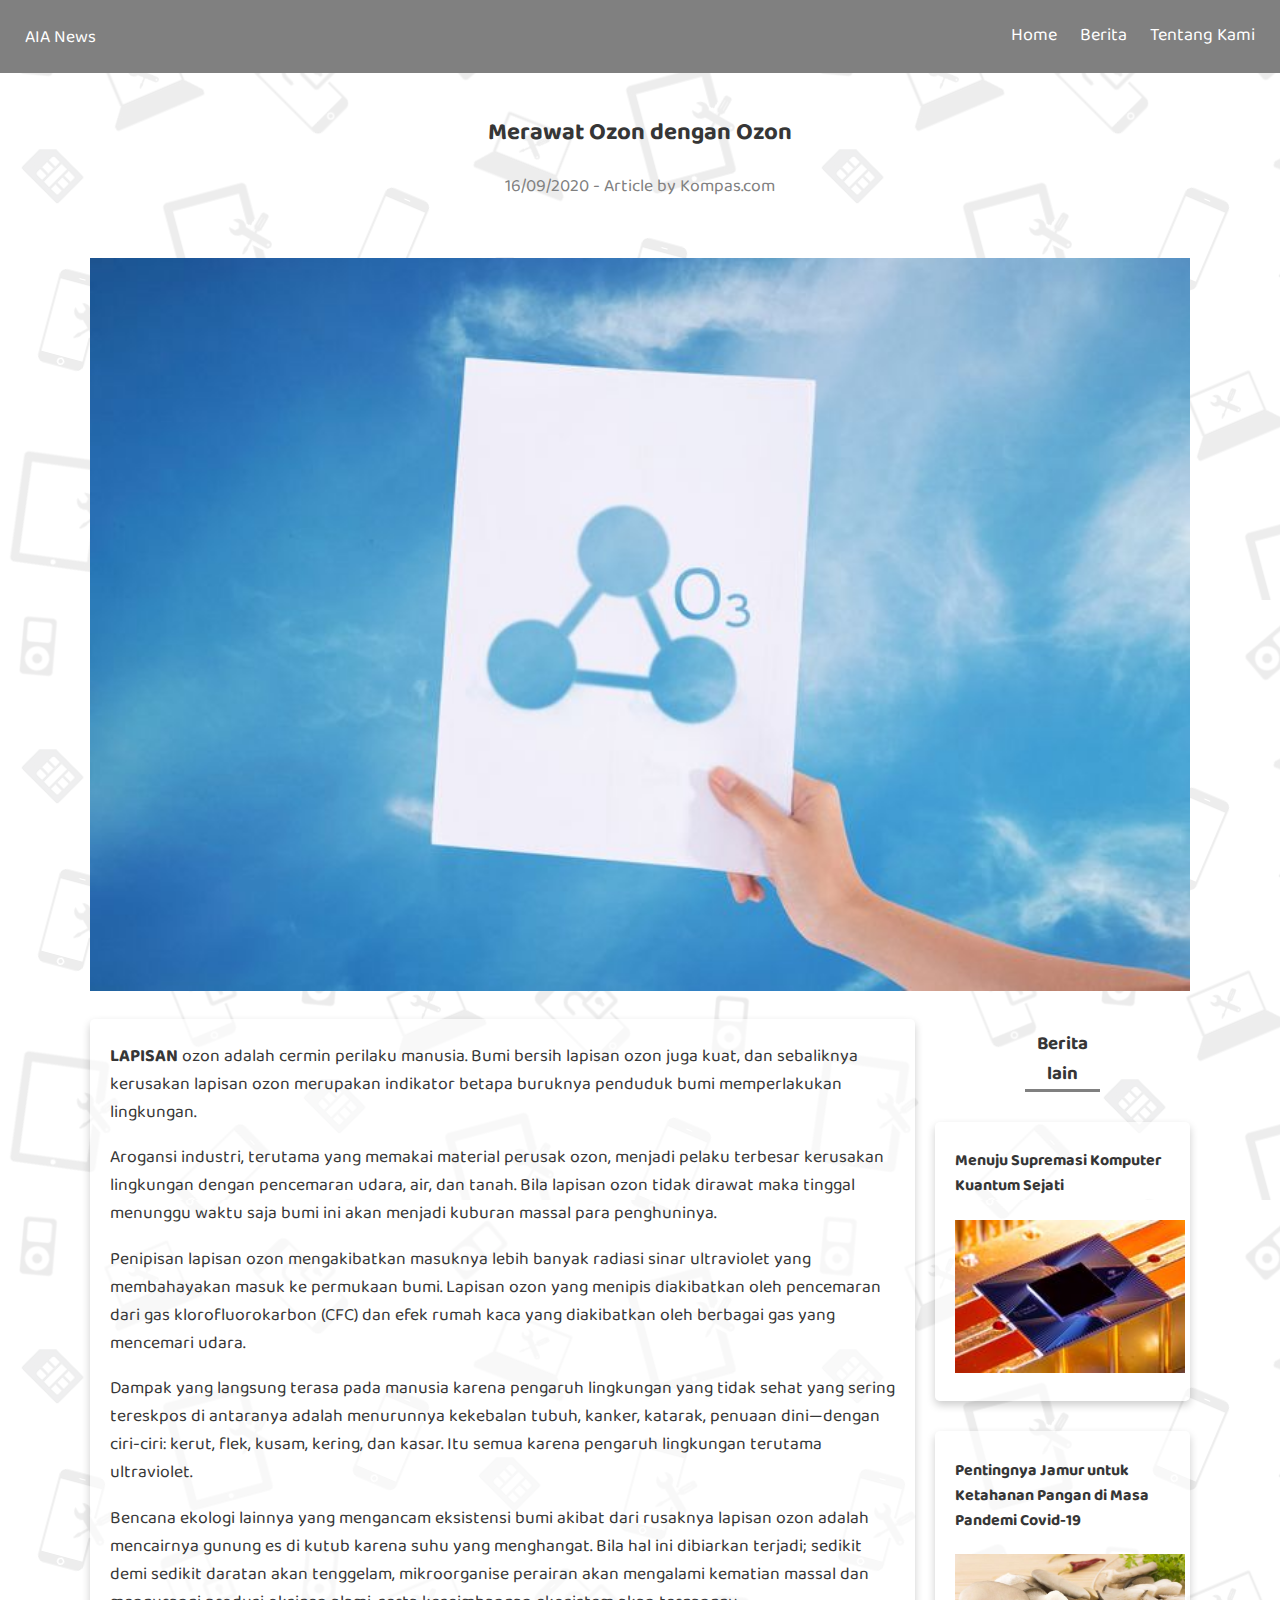
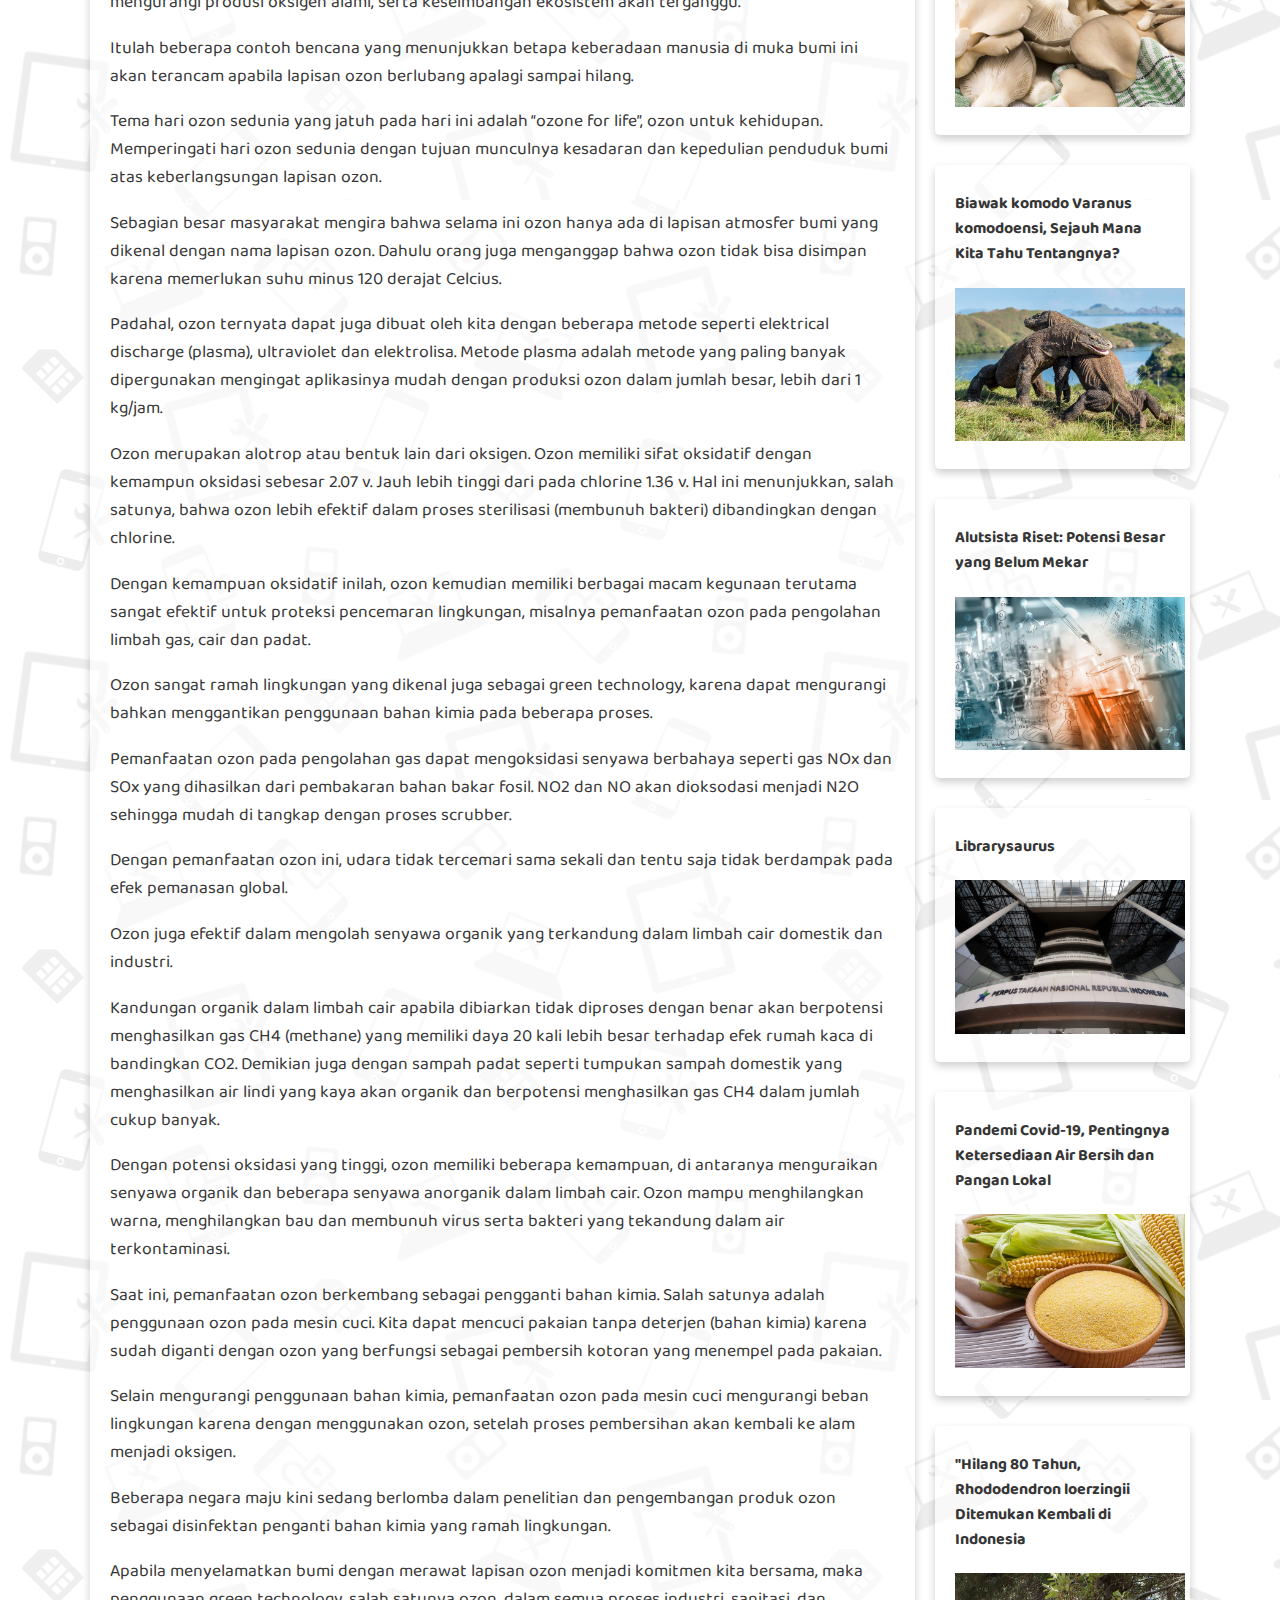
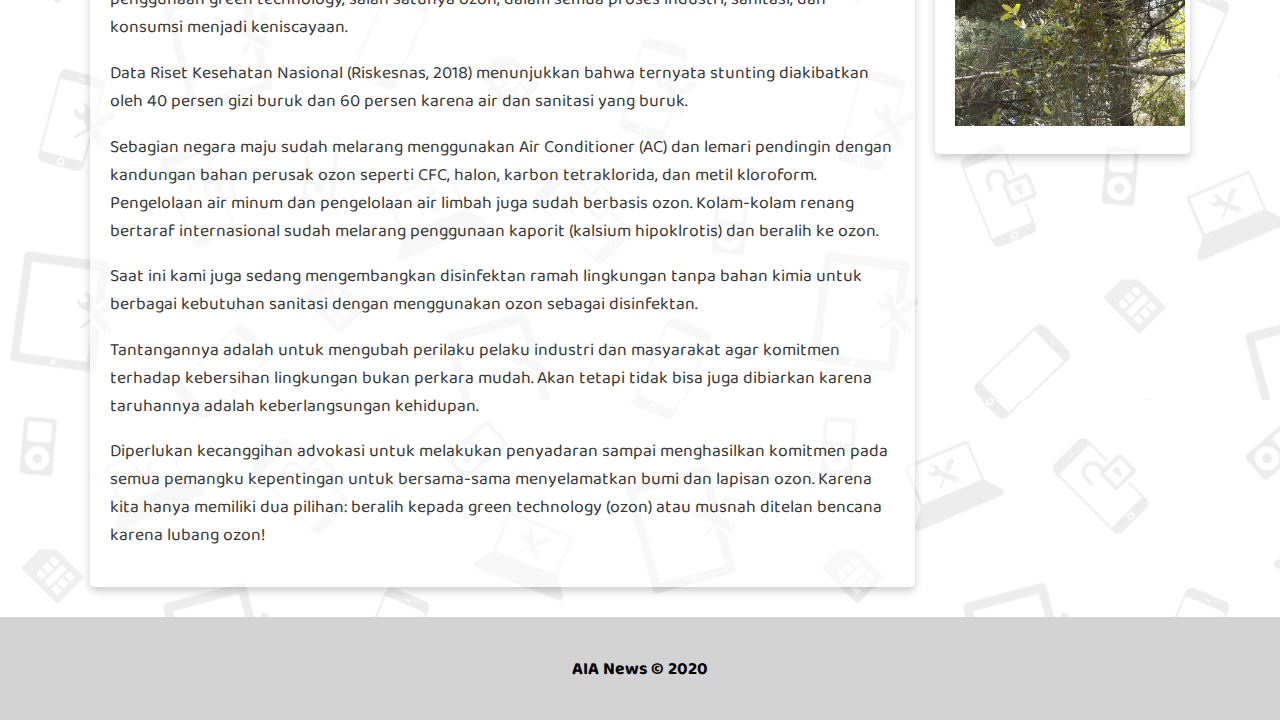
<file: berita 12.html>
<!DOCTYPE html>
<html>
<head>
    <title>Merawat Ozon dengan Ozon</title>
    <link rel="stylesheet" type="text/css" href="styles/style.css">
    <link rel="stylesheet" type="text/css" href="styles/berita.css">

    <meta name="viewport" content="width=device-width, initial-scale=1">
</head>
<body>

    <header>
        <nav>
            <div class="logo">
                <p>AIA News</p>
            </div>
            <ul>
                <li><a href="index.html">Home</a></li>
                <li><a href="index.html#content">Berita</a></li>
                <li><a href="tentang kami.html">Tentang Kami</a></li>
            </ul>
        </nav> 
     </header>

     <main>
        <div class="judul">
            <h2>Merawat Ozon dengan Ozon</h2>
            <p>16/09/2020 - Article by Kompas.com</p>
            <img src="img/kecil/berita 12 2.jpg" class="featured-image berita7">
        </div>
        <div id="content">
            <article class="card">
                <p><b>LAPISAN</b> ozon adalah cermin perilaku manusia. Bumi bersih lapisan ozon juga kuat, dan sebaliknya kerusakan lapisan ozon merupakan indikator betapa buruknya penduduk bumi memperlakukan lingkungan.</p> <p> Arogansi industri, terutama yang memakai material perusak ozon, menjadi pelaku terbesar kerusakan lingkungan dengan pencemaran udara, air, dan tanah. Bila lapisan ozon tidak dirawat maka tinggal menunggu waktu saja bumi ini akan menjadi kuburan massal para penghuninya.</p> <p> Penipisan lapisan ozon mengakibatkan masuknya lebih banyak radiasi sinar ultraviolet yang membahayakan masuk ke permukaan bumi. Lapisan ozon yang menipis diakibatkan oleh pencemaran dari gas klorofluorokarbon (CFC) dan efek rumah kaca yang diakibatkan oleh berbagai gas yang mencemari udara.</p> <p> Dampak yang langsung terasa pada manusia karena pengaruh lingkungan yang tidak sehat yang sering tereskpos di antaranya adalah menurunnya kekebalan tubuh, kanker, katarak, penuaan dini—dengan ciri-ciri: kerut, flek, kusam, kering, dan kasar. Itu semua karena pengaruh lingkungan terutama ultraviolet.</p> <p> Bencana ekologi lainnya yang mengancam eksistensi bumi akibat dari rusaknya lapisan ozon adalah mencairnya gunung es di kutub karena suhu yang menghangat. Bila hal ini dibiarkan terjadi; sedikit demi sedikit daratan akan tenggelam, mikroorganise perairan akan mengalami kematian massal dan mengurangi produsi oksigen alami, serta keseimbangan ekosistem akan terganggu.</p> <p> Itulah beberapa contoh bencana yang menunjukkan betapa keberadaan manusia di muka bumi ini akan terancam apabila lapisan ozon berlubang apalagi sampai hilang.</p> <p> Tema hari ozon sedunia yang jatuh pada hari ini adalah “ozone for life”, ozon untuk kehidupan. Memperingati hari ozon sedunia dengan tujuan munculnya kesadaran dan kepedulian penduduk bumi atas keberlangsungan lapisan ozon.</p> <p> Sebagian besar masyarakat mengira bahwa selama ini ozon hanya ada di lapisan atmosfer bumi yang dikenal dengan nama lapisan ozon. Dahulu orang juga menganggap bahwa ozon tidak bisa disimpan karena memerlukan suhu minus 120 derajat Celcius.</p> <p> Padahal, ozon ternyata dapat juga dibuat oleh kita dengan beberapa metode seperti elektrical discharge (plasma), ultraviolet dan elektrolisa. Metode plasma adalah metode yang paling banyak dipergunakan mengingat aplikasinya mudah dengan produksi ozon dalam jumlah besar, lebih dari 1 kg/jam.</p> <p> Ozon merupakan alotrop atau bentuk lain dari oksigen. Ozon memiliki sifat oksidatif dengan kemampun oksidasi sebesar 2.07 v. Jauh lebih tinggi dari pada chlorine 1.36 v. Hal ini menunjukkan, salah satunya, bahwa ozon lebih efektif dalam proses sterilisasi (membunuh bakteri) dibandingkan dengan chlorine.</p> <p> Dengan kemampuan oksidatif inilah, ozon kemudian memiliki berbagai macam kegunaan terutama sangat efektif untuk proteksi pencemaran lingkungan, misalnya pemanfaatan ozon pada pengolahan limbah gas, cair dan padat.</p> <p> Ozon sangat ramah lingkungan yang dikenal juga sebagai green technology, karena dapat mengurangi bahkan menggantikan penggunaan bahan kimia pada beberapa proses.</p> <p> Pemanfaatan ozon pada pengolahan gas dapat mengoksidasi senyawa berbahaya seperti gas NOx dan SOx yang dihasilkan dari pembakaran bahan bakar fosil. NO2 dan NO akan dioksodasi menjadi N2O sehingga mudah di tangkap dengan proses scrubber.</p> <p> Dengan pemanfaatan ozon ini, udara tidak tercemari sama sekali dan tentu saja tidak berdampak pada efek pemanasan global.</p> <p> Ozon juga efektif dalam mengolah senyawa organik yang terkandung dalam limbah cair domestik dan industri.</p> <p> Kandungan organik dalam limbah cair apabila dibiarkan tidak diproses dengan benar akan berpotensi menghasilkan gas CH4 (methane) yang memiliki daya 20 kali lebih besar terhadap efek rumah kaca di bandingkan CO2. Demikian juga dengan sampah padat seperti tumpukan sampah domestik yang menghasilkan air lindi yang kaya akan organik dan berpotensi menghasilkan gas CH4 dalam jumlah cukup banyak.</p> <p> Dengan potensi oksidasi yang tinggi, ozon memiliki beberapa kemampuan, di antaranya menguraikan senyawa organik dan beberapa senyawa anorganik dalam limbah cair. Ozon mampu menghilangkan warna, menghilangkan bau dan membunuh virus serta bakteri yang tekandung dalam air terkontaminasi.</p> <p> Saat ini, pemanfaatan ozon berkembang sebagai pengganti bahan kimia. Salah satunya adalah penggunaan ozon pada mesin cuci. Kita dapat mencuci pakaian tanpa deterjen (bahan kimia) karena sudah diganti dengan ozon yang berfungsi sebagai pembersih kotoran yang menempel pada pakaian.</p> <p> Selain mengurangi penggunaan bahan kimia, pemanfaatan ozon pada mesin cuci mengurangi beban lingkungan karena dengan menggunakan ozon, setelah proses pembersihan akan kembali ke alam menjadi oksigen.</p> <p> Beberapa negara maju kini sedang berlomba dalam penelitian dan pengembangan produk ozon sebagai disinfektan penganti bahan kimia yang ramah lingkungan.</p> <p> Apabila menyelamatkan bumi dengan merawat lapisan ozon menjadi komitmen kita bersama, maka penggunaan green technology, salah satunya ozon, dalam semua proses industri, sanitasi, dan konsumsi menjadi keniscayaan.</p> <p> Data Riset Kesehatan Nasional (Riskesnas, 2018) menunjukkan bahwa ternyata stunting diakibatkan oleh 40 persen gizi buruk dan 60 persen karena air dan sanitasi yang buruk.</p> <p> Sebagian negara maju sudah melarang menggunakan Air Conditioner (AC) dan lemari pendingin dengan kandungan bahan perusak ozon seperti CFC, halon, karbon tetraklorida, dan metil kloroform. Pengelolaan air minum dan pengelolaan air limbah juga sudah berbasis ozon. Kolam-kolam renang bertaraf internasional sudah melarang penggunaan kaporit (kalsium hipoklrotis) dan beralih ke ozon.</p> <p> Saat ini kami juga sedang mengembangkan disinfektan ramah lingkungan tanpa bahan kimia untuk berbagai kebutuhan sanitasi dengan menggunakan ozon sebagai disinfektan. </p> <p>Tantangannya adalah untuk mengubah perilaku pelaku industri dan masyarakat agar komitmen terhadap kebersihan lingkungan bukan perkara mudah. Akan tetapi tidak bisa juga dibiarkan karena taruhannya adalah keberlangsungan kehidupan.</p> <p> Diperlukan kecanggihan advokasi untuk melakukan penyadaran sampai menghasilkan komitmen pada semua pemangku kepentingan untuk bersama-sama menyelamatkan bumi dan lapisan ozon. Karena kita hanya memiliki dua pilihan: beralih kepada green technology (ozon) atau musnah ditelan bencana karena lubang ozon!</p>
                </section>
            </article>
        </div>

        <aside>
            <h3>Berita lain</h3>
            <a href="berita 1.html">
                <article class="profile card">
                   <h4>Menuju Supremasi Komputer Kuantum Sejati</h4>
                   <img src="img/kecil/berita 1.jpg">
                </article>
            </a>

            <a href="berita 2.html">
                <article class="profile card">
                   <h4>Pentingnya Jamur untuk Ketahanan Pangan di Masa Pandemi Covid-19</h4>
                   <img src="img/kecil/berita 2.jpg">
                </article>
            </a>

            <a href="berita 3.html">
                <article class="profile card">
                   <h4>Biawak komodo Varanus komodoensi, Sejauh Mana Kita Tahu Tentangnya?</h4>
                   <img src="img/kecil/berita 3.jpg">
                </article>
            </a>

            <a href="berita 4.html">
                <article class="profile card">
                   <h4>Alutsista Riset: Potensi Besar yang Belum Mekar</h4>
                   <img src="img/kecil/berita 4.jpg">
                </article>
            </a>

            <a href="berita 5.html">
                <article class="profile card">
                   <h4>Librarysaurus</h4>
                   <img src="img/kecil/berita 5.jpg">
                </article>
            </a>

            <a href="berita 6.html">
                <article class="profile card">
                   <h4>Pandemi Covid-19, Pentingnya Ketersediaan Air Bersih dan Pangan Lokal</h4>
                   <img src="img/kecil/berita 6.jpg">
                </article>
            </a>

            <a href="berita 7.html">
                <article class="profile card">
                   <h4>"Hilang 80 Tahun, Rhododendron loerzingii Ditemukan Kembali di Indonesia</h4>
                   <img src="img/kecil/berita 7.jpeg">
                </article>
            </a>

        </aside>
    </main>

    <footer>
        <p>AIA News &#169; 2020</p>
    </footer>

</body>
</html>
</file>
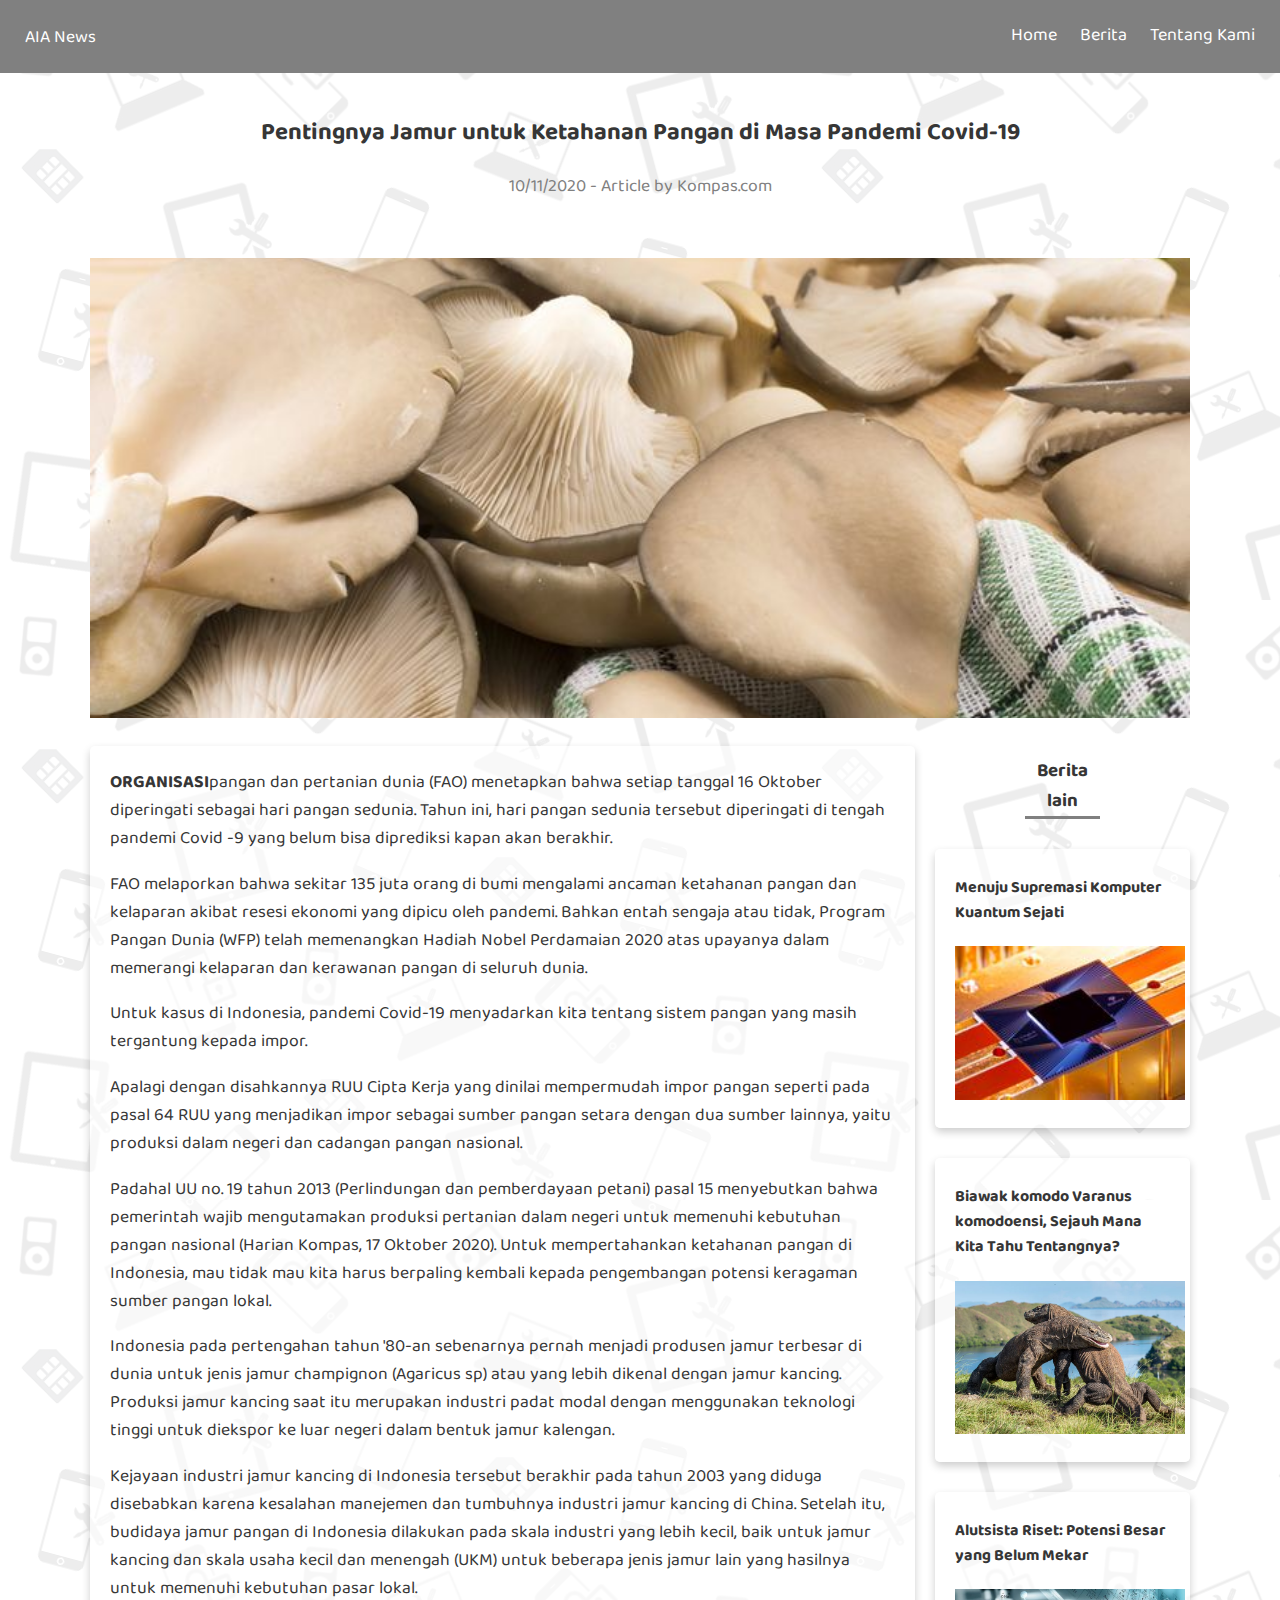
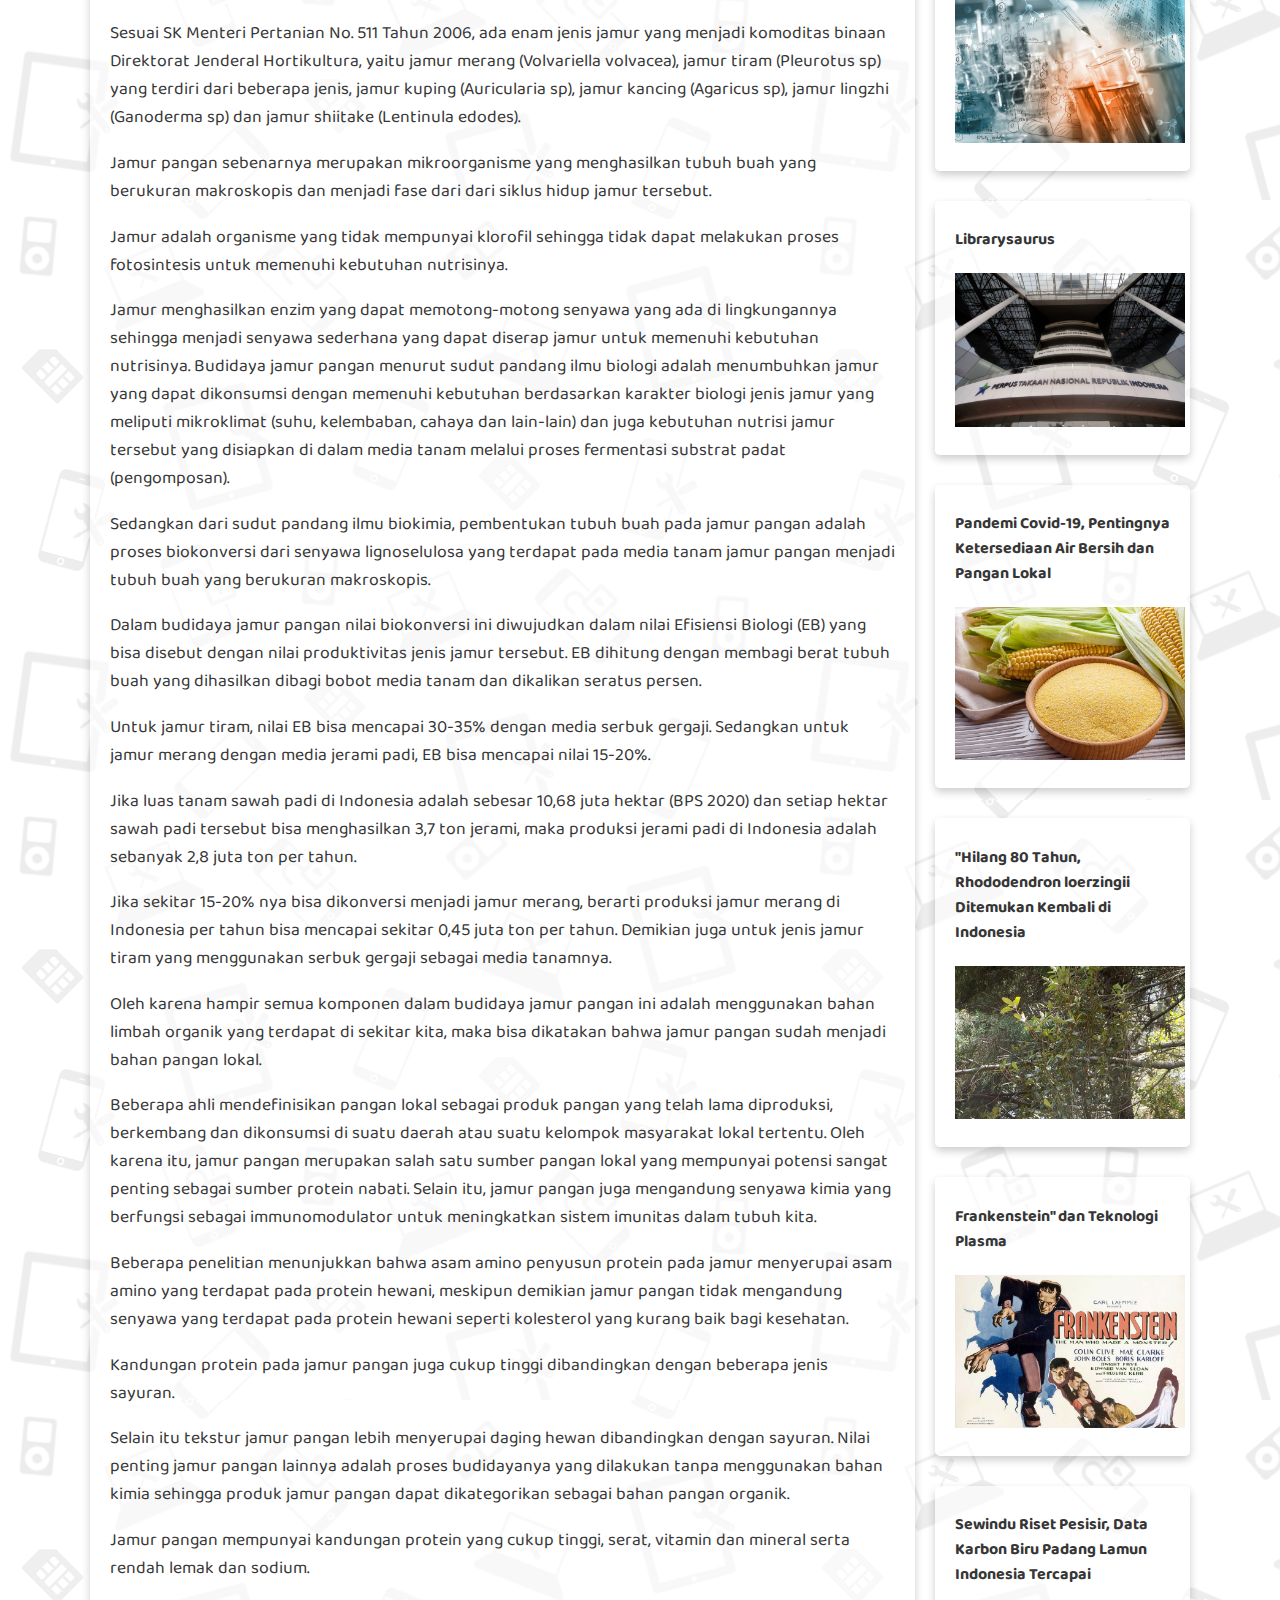
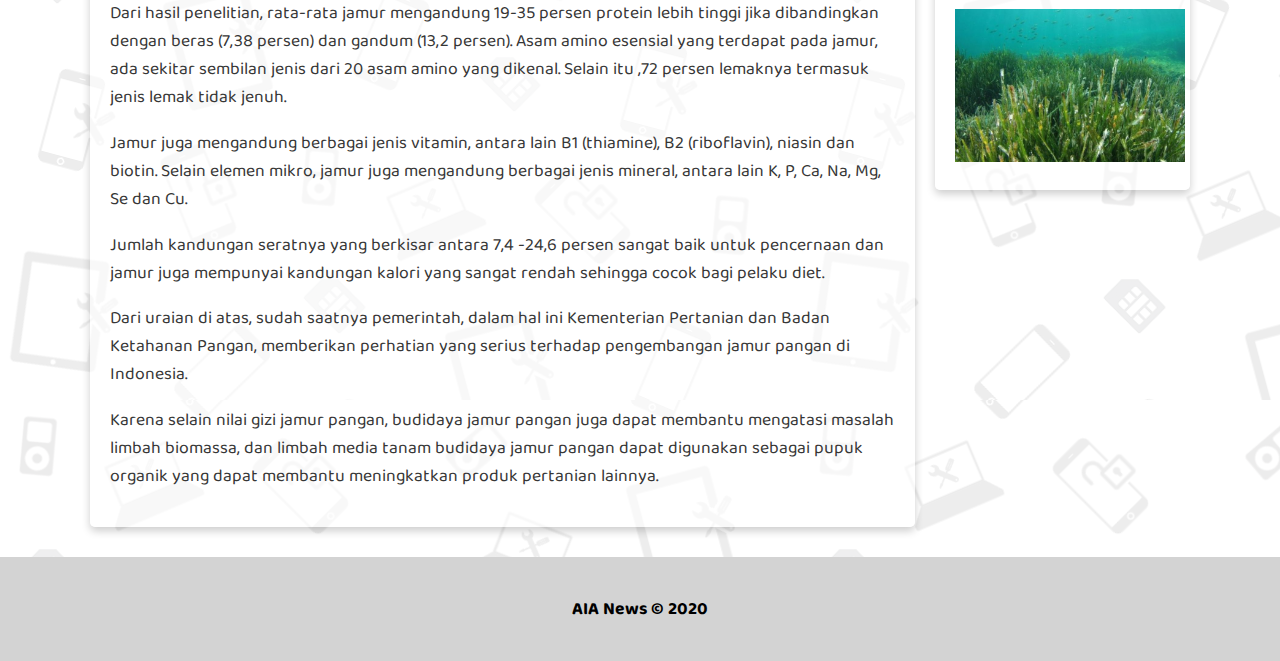
<file: berita 2.html>
<!DOCTYPE html>
<html>
<head>
    <title>Pentingnya Jamur untuk Ketahanan Pangan di Masa Pandemi Covid-19</title>
    <link rel="stylesheet" type="text/css" href="styles/style.css">
    <link rel="stylesheet" type="text/css" href="styles/berita.css">

    <meta name="viewport" content="width=device-width, initial-scale=1">
</head>
<body>

    <header>
        <nav>
            <div class="logo">
                <p>AIA News</p>
            </div>
            <ul>
                <li><a href="index.html">Home</a></li>
                <li><a href="index.html#content">Berita</a></li>
                <li><a href="tentang kami.html">Tentang Kami</a></li>
            </ul>
        </nav>
     </header>

     <main>
        <div class="judul">
            <h2>Pentingnya Jamur untuk Ketahanan Pangan di Masa Pandemi Covid-19</h2>
            <p>10/11/2020 - Article by Kompas.com</p>
            <img src="img/kecil/berita 2.jpg" class="featured-image">
        </div>
        <div id="content">
            <article class="card">
                <p>
                    <b>ORGANISASI</b>pangan dan pertanian dunia (FAO) menetapkan bahwa setiap tanggal 16 Oktober diperingati sebagai hari pangan sedunia. Tahun ini, hari pangan sedunia tersebut diperingati di tengah pandemi Covid -9 yang belum bisa diprediksi kapan akan berakhir. </p> <p>FAO melaporkan bahwa sekitar 135 juta orang di bumi mengalami ancaman ketahanan pangan dan kelaparan akibat resesi ekonomi yang dipicu oleh pandemi. Bahkan entah sengaja atau tidak, Program Pangan Dunia (WFP) telah memenangkan Hadiah Nobel Perdamaian 2020 atas upayanya dalam memerangi kelaparan dan kerawanan pangan di seluruh dunia.</p> <p> Untuk kasus di Indonesia, pandemi Covid-19 menyadarkan kita tentang sistem pangan yang masih tergantung kepada impor.</p> <p> Apalagi dengan disahkannya RUU Cipta Kerja yang dinilai mempermudah impor pangan seperti pada pasal 64 RUU yang menjadikan impor sebagai sumber pangan setara dengan dua sumber lainnya, yaitu produksi dalam negeri dan cadangan pangan nasional. </p> <p>Padahal UU no. 19 tahun 2013 (Perlindungan dan pemberdayaan petani) pasal 15 menyebutkan bahwa pemerintah wajib mengutamakan produksi pertanian dalam negeri untuk memenuhi kebutuhan pangan nasional (Harian Kompas, 17 Oktober 2020). Untuk mempertahankan ketahanan pangan di Indonesia, mau tidak mau kita harus berpaling kembali kepada pengembangan potensi keragaman sumber pangan lokal. </p> <p>Indonesia pada pertengahan tahun '80-an sebenarnya pernah menjadi produsen jamur terbesar di dunia untuk jenis jamur champignon (Agaricus sp) atau yang lebih dikenal dengan jamur kancing. Produksi jamur kancing saat itu merupakan industri padat modal dengan menggunakan teknologi tinggi untuk diekspor ke luar negeri dalam bentuk jamur kalengan. </p> <p>Kejayaan industri jamur kancing di Indonesia tersebut berakhir pada tahun 2003 yang diduga disebabkan karena kesalahan manejemen dan tumbuhnya industri jamur kancing di China. Setelah itu, budidaya jamur pangan di Indonesia dilakukan pada skala industri yang lebih kecil, baik untuk jamur kancing dan skala usaha kecil dan menengah (UKM) untuk beberapa jenis jamur lain yang hasilnya untuk memenuhi kebutuhan pasar lokal.</p> <p> Sesuai SK Menteri Pertanian No. 511 Tahun 2006, ada enam jenis jamur yang menjadi komoditas binaan Direktorat Jenderal Hortikultura, yaitu jamur merang (Volvariella volvacea), jamur tiram (Pleurotus sp) yang terdiri dari beberapa jenis, jamur kuping (Auricularia sp), jamur kancing (Agaricus sp), jamur lingzhi (Ganoderma sp) dan jamur shiitake (Lentinula edodes).</p> <p> Jamur pangan sebenarnya merupakan mikroorganisme yang menghasilkan tubuh buah yang berukuran makroskopis dan menjadi fase dari dari siklus hidup jamur tersebut.</p> <p> Jamur adalah organisme yang tidak mempunyai klorofil sehingga tidak dapat melakukan proses fotosintesis untuk memenuhi kebutuhan nutrisinya.</p> <p> Jamur menghasilkan enzim yang dapat memotong-motong senyawa yang ada di lingkungannya sehingga menjadi senyawa sederhana yang dapat diserap jamur untuk memenuhi kebutuhan nutrisinya. Budidaya jamur pangan menurut sudut pandang ilmu biologi adalah menumbuhkan jamur yang dapat dikonsumsi dengan memenuhi kebutuhan berdasarkan karakter biologi jenis jamur yang meliputi mikroklimat (suhu, kelembaban, cahaya dan lain-lain) dan juga kebutuhan nutrisi jamur tersebut yang disiapkan di dalam media tanam melalui proses fermentasi substrat padat (pengomposan).</p> <p> Sedangkan dari sudut pandang ilmu biokimia, pembentukan tubuh buah pada jamur pangan adalah proses biokonversi dari senyawa lignoselulosa yang terdapat pada media tanam jamur pangan menjadi tubuh buah yang berukuran makroskopis.</p> <p> Dalam budidaya jamur pangan nilai biokonversi ini diwujudkan dalam nilai Efisiensi Biologi (EB) yang bisa disebut dengan nilai produktivitas jenis jamur tersebut. EB dihitung dengan membagi berat tubuh buah yang dihasilkan dibagi bobot media tanam dan dikalikan seratus persen.</p> <p> Untuk jamur tiram, nilai EB bisa mencapai 30-35% dengan media serbuk gergaji. Sedangkan untuk jamur merang dengan media jerami padi, EB bisa mencapai nilai 15-20%.</p> <p> Jika luas tanam sawah padi di Indonesia adalah sebesar 10,68 juta hektar (BPS 2020) dan setiap hektar sawah padi tersebut bisa menghasilkan 3,7 ton jerami, maka produksi jerami padi di Indonesia adalah sebanyak 2,8 juta ton per tahun. </p> <p>Jika sekitar 15-20% nya bisa dikonversi menjadi jamur merang, berarti produksi jamur merang di Indonesia per tahun bisa mencapai sekitar 0,45 juta ton per tahun. Demikian juga untuk jenis jamur tiram yang menggunakan serbuk gergaji sebagai media tanamnya.</p> <p> Oleh karena hampir semua komponen dalam budidaya jamur pangan ini adalah menggunakan bahan limbah organik yang terdapat di sekitar kita, maka bisa dikatakan bahwa jamur pangan sudah menjadi bahan pangan lokal. </p> <p>Beberapa ahli mendefinisikan pangan lokal sebagai produk pangan yang telah lama diproduksi, berkembang dan dikonsumsi di suatu daerah atau suatu kelompok masyarakat lokal tertentu. Oleh karena itu, jamur pangan merupakan salah satu sumber pangan lokal yang mempunyai potensi sangat penting sebagai sumber protein nabati. Selain itu, jamur pangan juga mengandung senyawa kimia yang berfungsi sebagai immunomodulator untuk meningkatkan sistem imunitas dalam tubuh kita.</p> <p> Beberapa penelitian menunjukkan bahwa asam amino penyusun protein pada jamur menyerupai asam amino yang terdapat pada protein hewani, meskipun demikian jamur pangan tidak mengandung senyawa yang terdapat pada protein hewani seperti kolesterol yang kurang baik bagi kesehatan.</p> <p> Kandungan protein pada jamur pangan juga cukup tinggi dibandingkan dengan beberapa jenis sayuran.</p> <p> Selain itu tekstur jamur pangan lebih menyerupai daging hewan dibandingkan dengan sayuran. Nilai penting jamur pangan lainnya adalah proses budidayanya yang dilakukan tanpa menggunakan bahan kimia sehingga produk jamur pangan dapat dikategorikan sebagai bahan pangan organik.</p> <p> Jamur pangan mempunyai kandungan protein yang cukup tinggi, serat, vitamin dan mineral serta rendah lemak dan sodium.</p> <p> Dari hasil penelitian, rata-rata jamur mengandung 19-35 persen protein lebih tinggi jika dibandingkan dengan beras (7,38 persen) dan gandum (13,2 persen). Asam amino esensial yang terdapat pada jamur, ada sekitar sembilan jenis dari 20 asam amino yang dikenal. Selain itu ,72 persen lemaknya termasuk jenis lemak tidak jenuh.</p> <p> Jamur juga mengandung berbagai jenis vitamin, antara lain B1 (thiamine), B2 (riboflavin), niasin dan biotin. Selain elemen mikro, jamur juga mengandung berbagai jenis mineral, antara lain K, P, Ca, Na, Mg, Se dan Cu. </p> <p>Jumlah kandungan seratnya yang berkisar antara 7,4 -24,6 persen sangat baik untuk pencernaan dan jamur juga mempunyai kandungan kalori yang sangat rendah sehingga cocok bagi pelaku diet.</p> <p> Dari uraian di atas, sudah saatnya pemerintah, dalam hal ini Kementerian Pertanian dan Badan Ketahanan Pangan, memberikan perhatian yang serius terhadap pengembangan jamur pangan di Indonesia.</p> <p> Karena selain nilai gizi jamur pangan, budidaya jamur pangan juga dapat membantu mengatasi masalah limbah biomassa, dan limbah media tanam budidaya jamur pangan dapat digunakan sebagai pupuk organik yang dapat membantu meningkatkan produk pertanian lainnya.</p>
                </section>
            </article>
        </div>

        <aside>
            <h3>Berita lain</h3>
            <a href="berita 1.html">
                <article class="profile card">
                   <h4>Menuju Supremasi Komputer Kuantum Sejati</h4>
                   <img src="img/kecil/berita 1.jpg">
                </article>
            </a>

            <a href="berita 3.html">
                <article class="profile card">
                   <h4>Biawak komodo Varanus komodoensi, Sejauh Mana Kita Tahu Tentangnya?</h4>
                   <img src="img/kecil/berita 3.jpg">
                </article>
            </a>

            <a href="berita 4.html">
                <article class="profile card">
                   <h4>Alutsista Riset: Potensi Besar yang Belum Mekar</h4>
                   <img src="img/kecil/berita 4.jpg">
                </article>
            </a>

            <a href="berita 5.html">
                <article class="profile card">
                   <h4>Librarysaurus</h4>
                   <img src="img/kecil/berita 5.jpg">
                </article>
            </a>

            <a href="berita 6.html">
                <article class="profile card">
                   <h4>Pandemi Covid-19, Pentingnya Ketersediaan Air Bersih dan Pangan Lokal</h4>
                   <img src="img/kecil/berita 6.jpg">
                </article>
            </a>

            <a href="berita 7.html">
                <article class="profile card">
                   <h4>"Hilang 80 Tahun, Rhododendron loerzingii Ditemukan Kembali di Indonesia</h4>
                   <img src="img/kecil/berita 7.jpeg">
                </article>
            </a>

            <a href="berita 8.html">
                <article class="profile card">
                   <h4>Frankenstein" dan Teknologi Plasma</h4>
                   <img src="img/kecil/berita 8.jpg">
                </article>
            </a>

            <a href="berita 9.html">
                <article class="profile card">
                   <h4>Sewindu Riset Pesisir, Data Karbon Biru Padang Lamun Indonesia Tercapai</h4>
                   <img src="img/kecil/berita 9.jpg">
                </article>
            </a>

        </aside>
    </main>

    <footer>
        <p>AIA News &#169; 2020</p>
    </footer>

</body>
</html>
</file>
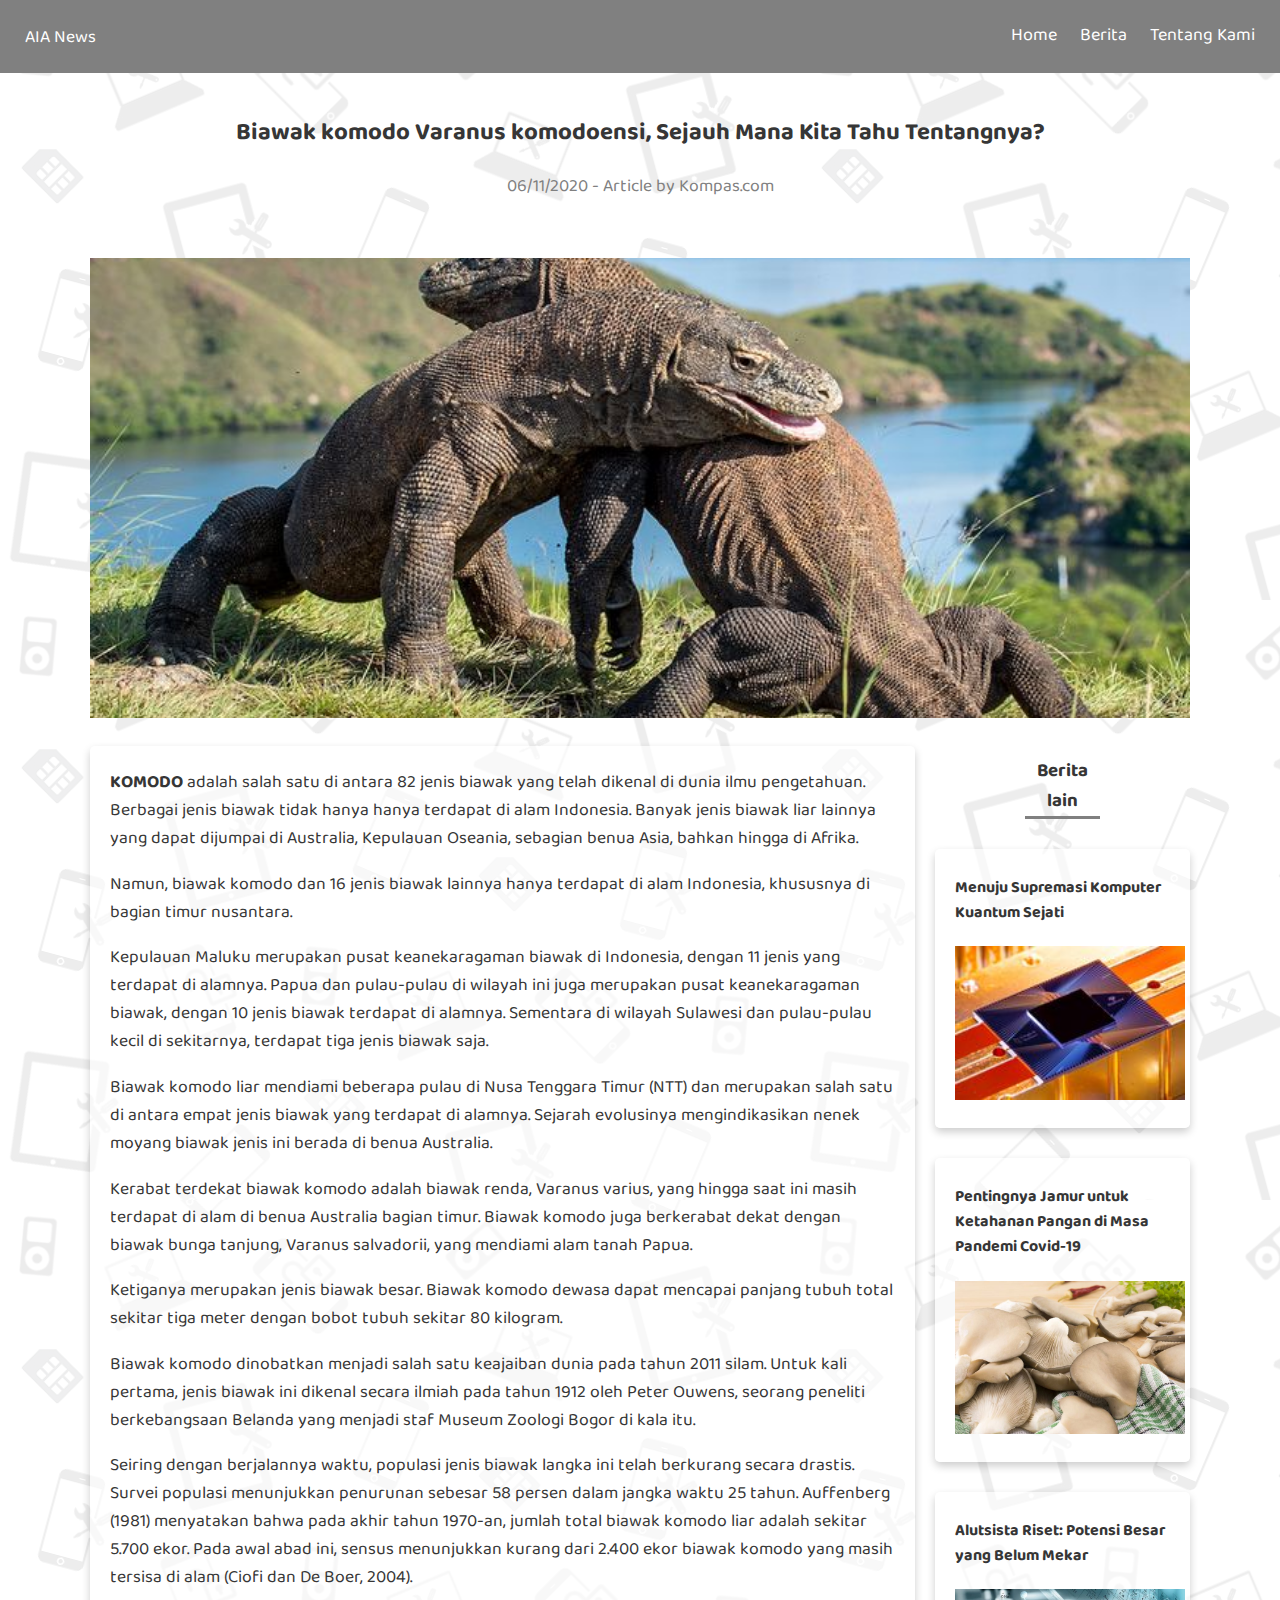
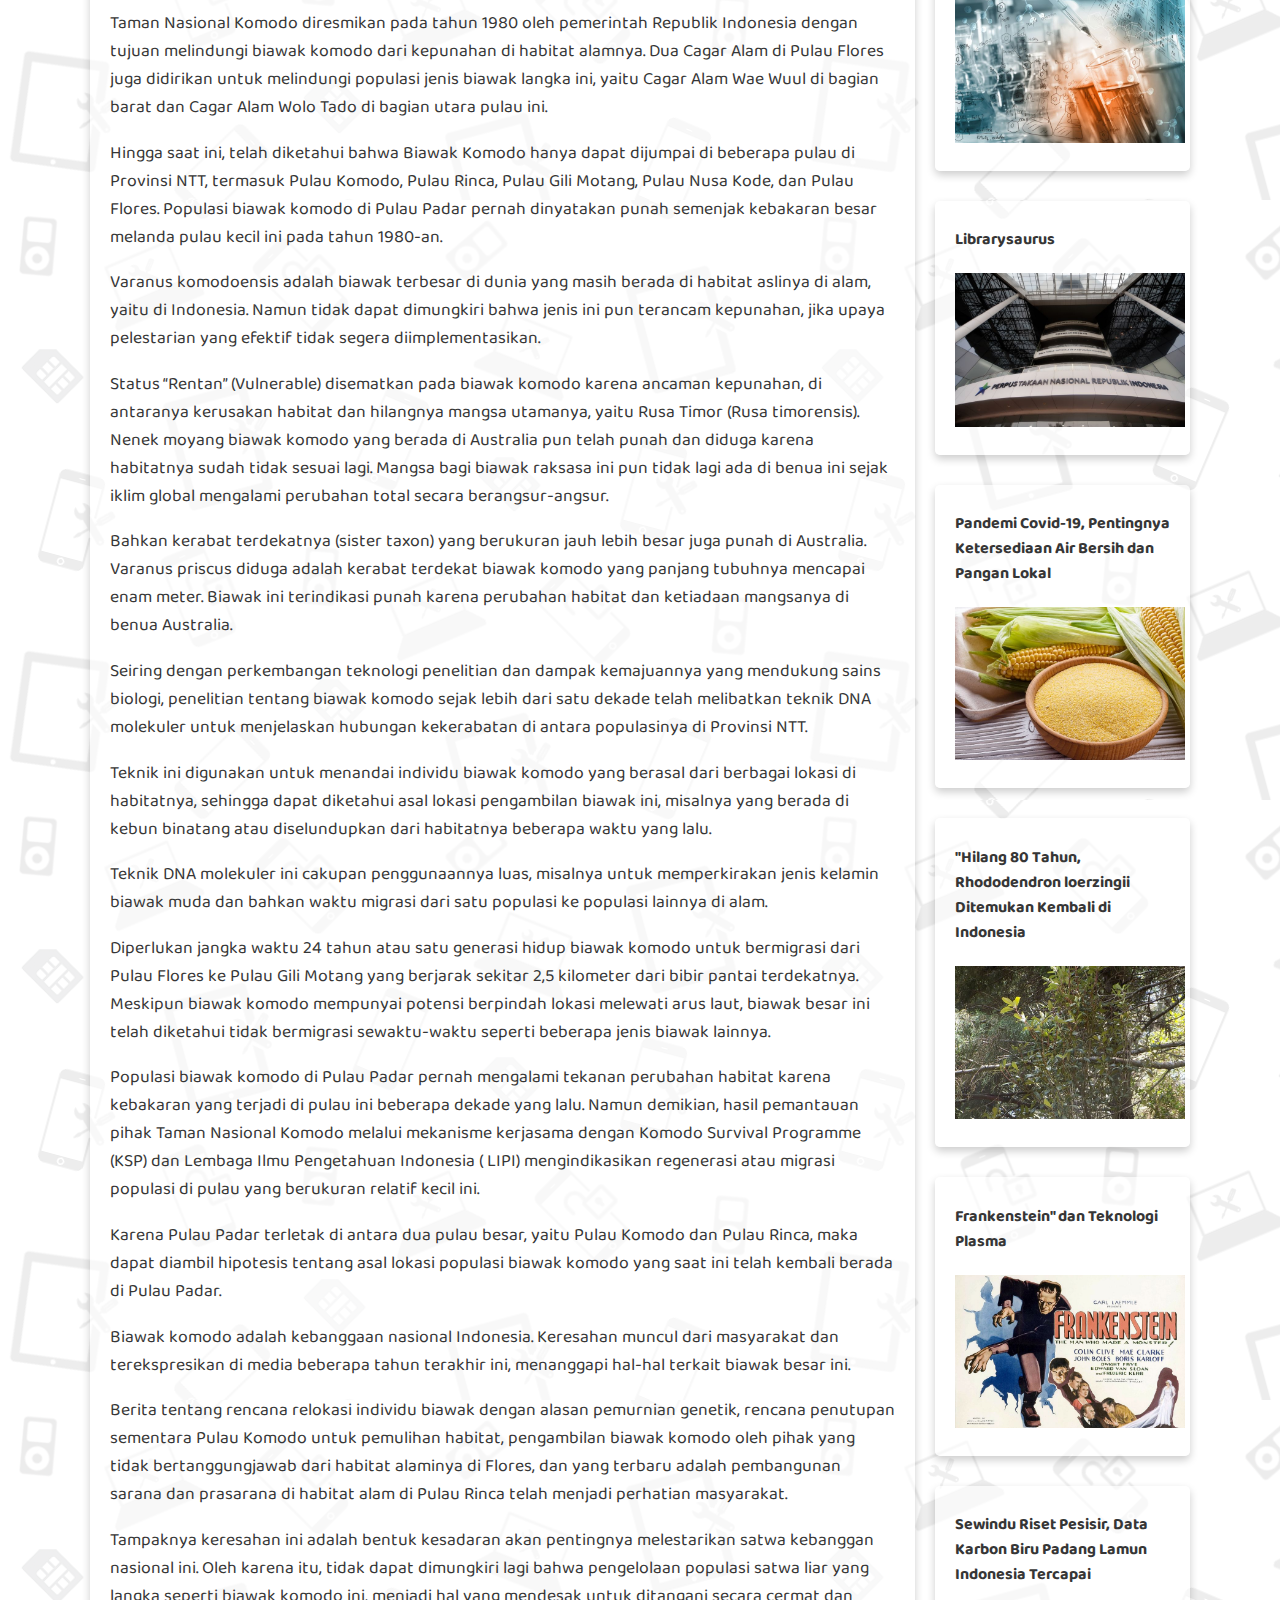
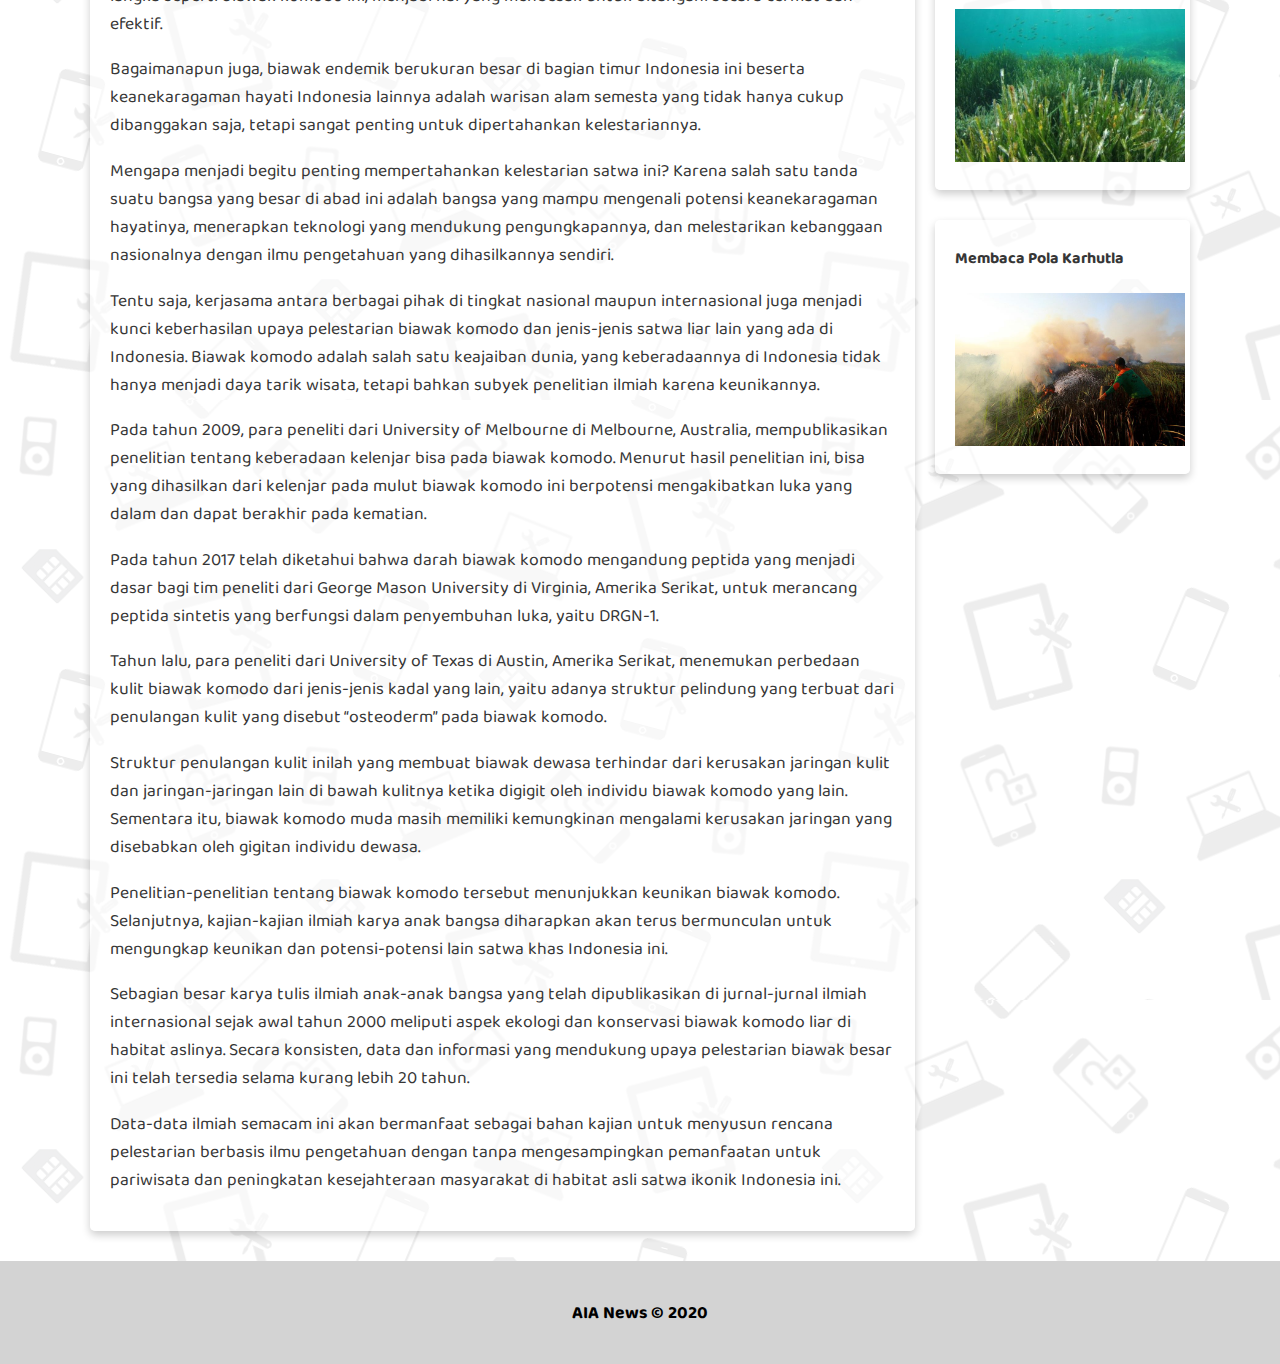
<file: berita 3.html>
<!DOCTYPE html>
<html>
<head>
    <title>Biawak komodo Varanus komodoensi, Sejauh Mana Kita Tahu Tentangnya?</title>
    <link rel="stylesheet" type="text/css" href="styles/style.css">
    <link rel="stylesheet" type="text/css" href="styles/berita.css">

    <meta name="viewport" content="width=device-width, initial-scale=1">
</head>
<body>

    <header>
        <nav>
            <div class="logo">
                <p>AIA News</p>
            </div>
            <ul>
                <li><a href="index.html">Home</a></li>
                <li><a href="index.html#content">Berita</a></li>
                <li><a href="tentang kami.html">Tentang Kami</a></li>
            </ul>
        </nav> 
     </header>

     <main>
        <div class="judul">
            <h2>Biawak komodo Varanus komodoensi, Sejauh Mana Kita Tahu Tentangnya?</h2>
            <p>06/11/2020 - Article by Kompas.com</p>
            <img src="img/kecil/berita 3.jpg" class="featured-image">
        </div>
        <div id="content">
            <article class="card">
                <p>
                    <b>KOMODO</b> adalah salah satu di antara 82 jenis biawak yang telah dikenal di dunia ilmu pengetahuan. Berbagai jenis biawak tidak hanya hanya terdapat di alam Indonesia. Banyak jenis biawak liar lainnya yang dapat dijumpai di Australia, Kepulauan Oseania, sebagian benua Asia, bahkan hingga di Afrika.</p> <p> Namun, biawak komodo dan 16 jenis biawak lainnya hanya terdapat di alam Indonesia, khususnya di bagian timur nusantara. </p> <p>Kepulauan Maluku merupakan pusat keanekaragaman biawak di Indonesia, dengan 11 jenis yang terdapat di alamnya. Papua dan pulau-pulau di wilayah ini juga merupakan pusat keanekaragaman biawak, dengan 10 jenis biawak terdapat di alamnya. Sementara di wilayah Sulawesi dan pulau-pulau kecil di sekitarnya, terdapat tiga jenis biawak saja.</p> <p> Biawak komodo liar mendiami beberapa pulau di Nusa Tenggara Timur (NTT) dan merupakan salah satu di antara empat jenis biawak yang terdapat di alamnya. Sejarah evolusinya mengindikasikan nenek moyang biawak jenis ini berada di benua Australia.</p> <p> Kerabat terdekat biawak komodo adalah biawak renda, Varanus varius, yang hingga saat ini masih terdapat di alam di benua Australia bagian timur. Biawak komodo juga berkerabat dekat dengan biawak bunga tanjung, Varanus salvadorii, yang mendiami alam tanah Papua. </p> <p>Ketiganya merupakan jenis biawak besar. Biawak komodo dewasa dapat mencapai panjang tubuh total sekitar tiga meter dengan bobot tubuh sekitar 80 kilogram. </p> <p>Biawak komodo dinobatkan menjadi salah satu keajaiban dunia pada tahun 2011 silam. Untuk kali pertama, jenis biawak ini dikenal secara ilmiah pada tahun 1912 oleh Peter Ouwens, seorang peneliti berkebangsaan Belanda yang menjadi staf Museum Zoologi Bogor di kala itu.</p> <p> Seiring dengan berjalannya waktu, populasi jenis biawak langka ini telah berkurang secara drastis. Survei populasi menunjukkan penurunan sebesar 58 persen dalam jangka waktu 25 tahun. Auffenberg (1981) menyatakan bahwa pada akhir tahun 1970-an, jumlah total biawak komodo liar adalah sekitar 5.700 ekor. Pada awal abad ini, sensus menunjukkan kurang dari 2.400 ekor biawak komodo yang masih tersisa di alam (Ciofi dan De Boer, 2004).</p> <p> Taman Nasional Komodo diresmikan pada tahun 1980 oleh pemerintah Republik Indonesia dengan tujuan melindungi biawak komodo dari kepunahan di habitat alamnya. Dua Cagar Alam di Pulau Flores juga didirikan untuk melindungi populasi jenis biawak langka ini, yaitu Cagar Alam Wae Wuul di bagian barat dan Cagar Alam Wolo Tado di bagian utara pulau ini. </p> <p>Hingga saat ini, telah diketahui bahwa Biawak Komodo hanya dapat dijumpai di beberapa pulau di Provinsi NTT, termasuk Pulau Komodo, Pulau Rinca, Pulau Gili Motang, Pulau Nusa Kode, dan Pulau Flores. Populasi biawak komodo di Pulau Padar pernah dinyatakan punah semenjak kebakaran besar melanda pulau kecil ini pada tahun 1980-an.</p> <p> Varanus komodoensis adalah biawak terbesar di dunia yang masih berada di habitat aslinya di alam, yaitu di Indonesia. Namun tidak dapat dimungkiri bahwa jenis ini pun terancam kepunahan, jika upaya pelestarian yang efektif tidak segera diimplementasikan. </p> <p>Status “Rentan” (Vulnerable) disematkan pada biawak komodo karena ancaman kepunahan, di antaranya kerusakan habitat dan hilangnya mangsa utamanya, yaitu Rusa Timor (Rusa timorensis). Nenek moyang biawak komodo yang berada di Australia pun telah punah dan diduga karena habitatnya sudah tidak sesuai lagi. Mangsa bagi biawak raksasa ini pun tidak lagi ada di benua ini sejak iklim global mengalami perubahan total secara berangsur-angsur.</p> <p> Bahkan kerabat terdekatnya (sister taxon) yang berukuran jauh lebih besar juga punah di Australia. Varanus priscus diduga adalah kerabat terdekat biawak komodo yang panjang tubuhnya mencapai enam meter. Biawak ini terindikasi punah karena perubahan habitat dan ketiadaan mangsanya di benua Australia.</p> <p> Seiring dengan perkembangan teknologi penelitian dan dampak kemajuannya yang mendukung sains biologi, penelitian tentang biawak komodo sejak lebih dari satu dekade telah melibatkan teknik DNA molekuler untuk menjelaskan hubungan kekerabatan di antara populasinya di Provinsi NTT.</p> <p> Teknik ini digunakan untuk menandai individu biawak komodo yang berasal dari berbagai lokasi di habitatnya, sehingga dapat diketahui asal lokasi pengambilan biawak ini, misalnya yang berada di kebun binatang atau diselundupkan dari habitatnya beberapa waktu yang lalu.</p> <p> Teknik DNA molekuler ini cakupan penggunaannya luas, misalnya untuk memperkirakan jenis kelamin biawak muda dan bahkan waktu migrasi dari satu populasi ke populasi lainnya di alam.</p> <p> Diperlukan jangka waktu 24 tahun atau satu generasi hidup biawak komodo untuk bermigrasi dari Pulau Flores ke Pulau Gili Motang yang berjarak sekitar 2,5 kilometer dari bibir pantai terdekatnya. Meskipun biawak komodo mempunyai potensi berpindah lokasi melewati arus laut, biawak besar ini telah diketahui tidak bermigrasi sewaktu-waktu seperti beberapa jenis biawak lainnya.</p> <p> Populasi biawak komodo di Pulau Padar pernah mengalami tekanan perubahan habitat karena kebakaran yang terjadi di pulau ini beberapa dekade yang lalu. Namun demikian, hasil pemantauan pihak Taman Nasional Komodo melalui mekanisme kerjasama dengan Komodo Survival Programme (KSP) dan Lembaga Ilmu Pengetahuan Indonesia ( LIPI) mengindikasikan regenerasi atau migrasi populasi di pulau yang berukuran relatif kecil ini. </p> <p>Karena Pulau Padar terletak di antara dua pulau besar, yaitu Pulau Komodo dan Pulau Rinca, maka dapat diambil hipotesis tentang asal lokasi populasi biawak komodo yang saat ini telah kembali berada di Pulau Padar. </p> <p>Biawak komodo adalah kebanggaan nasional Indonesia. Keresahan muncul dari masyarakat dan terekspresikan di media beberapa tahun terakhir ini, menanggapi hal-hal terkait biawak besar ini. </p> <p>Berita tentang rencana relokasi individu biawak dengan alasan pemurnian genetik, rencana penutupan sementara Pulau Komodo untuk pemulihan habitat, pengambilan biawak komodo oleh pihak yang tidak bertanggungjawab dari habitat alaminya di Flores, dan yang terbaru adalah pembangunan sarana dan prasarana di habitat alam di Pulau Rinca telah menjadi perhatian masyarakat.</p> <p> Tampaknya keresahan ini adalah bentuk kesadaran akan pentingnya melestarikan satwa kebanggan nasional ini. Oleh karena itu, tidak dapat dimungkiri lagi bahwa pengelolaan populasi satwa liar yang langka seperti biawak komodo ini, menjadi hal yang mendesak untuk ditangani secara cermat dan efektif. </p> <p>Bagaimanapun juga, biawak endemik berukuran besar di bagian timur Indonesia ini beserta keanekaragaman hayati Indonesia lainnya adalah warisan alam semesta yang tidak hanya cukup dibanggakan saja, tetapi sangat penting untuk dipertahankan kelestariannya.</p> <p> Mengapa menjadi begitu penting mempertahankan kelestarian satwa ini? Karena salah satu tanda suatu bangsa yang besar di abad ini adalah bangsa yang mampu mengenali potensi keanekaragaman hayatinya, menerapkan teknologi yang mendukung pengungkapannya, dan melestarikan kebanggaan nasionalnya dengan ilmu pengetahuan yang dihasilkannya sendiri.</p> <p> Tentu saja, kerjasama antara berbagai pihak di tingkat nasional maupun internasional juga menjadi kunci keberhasilan upaya pelestarian biawak komodo dan jenis-jenis satwa liar lain yang ada di Indonesia. Biawak komodo adalah salah satu keajaiban dunia, yang keberadaannya di Indonesia tidak hanya menjadi daya tarik wisata, tetapi bahkan subyek penelitian ilmiah karena keunikannya.</p> <p> Pada tahun 2009, para peneliti dari University of Melbourne di Melbourne, Australia, mempublikasikan penelitian tentang keberadaan kelenjar bisa pada biawak komodo. Menurut hasil penelitian ini, bisa yang dihasilkan dari kelenjar pada mulut biawak komodo ini berpotensi mengakibatkan luka yang dalam dan dapat berakhir pada kematian.</p> <p> Pada tahun 2017 telah diketahui bahwa darah biawak komodo mengandung peptida yang menjadi dasar bagi tim peneliti dari George Mason University di Virginia, Amerika Serikat, untuk merancang peptida sintetis yang berfungsi dalam penyembuhan luka, yaitu DRGN-1. </p> <p>Tahun lalu, para peneliti dari University of Texas di Austin, Amerika Serikat, menemukan perbedaan kulit biawak komodo dari jenis-jenis kadal yang lain, yaitu adanya struktur pelindung yang terbuat dari penulangan kulit yang disebut “osteoderm” pada biawak komodo.</p> <p> Struktur penulangan kulit inilah yang membuat biawak dewasa terhindar dari kerusakan jaringan kulit dan jaringan-jaringan lain di bawah kulitnya ketika digigit oleh individu biawak komodo yang lain. Sementara itu, biawak komodo muda masih memiliki kemungkinan mengalami kerusakan jaringan yang disebabkan oleh gigitan individu dewasa.</p> <p> Penelitian-penelitian tentang biawak komodo tersebut menunjukkan keunikan biawak komodo. Selanjutnya, kajian-kajian ilmiah karya anak bangsa diharapkan akan terus bermunculan untuk mengungkap keunikan dan potensi-potensi lain satwa khas Indonesia ini.</p> <p> Sebagian besar karya tulis ilmiah anak-anak bangsa yang telah dipublikasikan di jurnal-jurnal ilmiah internasional sejak awal tahun 2000 meliputi aspek ekologi dan konservasi biawak komodo liar di habitat aslinya. Secara konsisten, data dan informasi yang mendukung upaya pelestarian biawak besar ini telah tersedia selama kurang lebih 20 tahun. </p> <p>Data-data ilmiah semacam ini akan bermanfaat sebagai bahan kajian untuk menyusun rencana pelestarian berbasis ilmu pengetahuan dengan tanpa mengesampingkan pemanfaatan untuk pariwisata dan peningkatan kesejahteraan masyarakat di habitat asli satwa ikonik Indonesia ini.</p>
                </section>
            </article>
        </div>

        <aside>
            <h3>Berita lain</h3>
            <a href="berita 1.html">
                <article class="profile card">
                   <h4>Menuju Supremasi Komputer Kuantum Sejati</h4>
                   <img src="img/kecil/berita 1.jpg">
                </article>
            </a>

            <a href="berita 2.html">
                <article class="profile card">
                   <h4>Pentingnya Jamur untuk Ketahanan Pangan di Masa Pandemi Covid-19</h4>
                   <img src="img/kecil/berita 2.jpg">
                </article>
            </a>

            <a href="berita 4.html">
                <article class="profile card">
                   <h4>Alutsista Riset: Potensi Besar yang Belum Mekar</h4>
                   <img src="img/kecil/berita 4.jpg">
                </article>
            </a>

            <a href="berita 5.html">
                <article class="profile card">
                   <h4>Librarysaurus</h4>
                   <img src="img/kecil/berita 5.jpg">
                </article>
            </a>

            <a href="berita 6.html">
                <article class="profile card">
                   <h4>Pandemi Covid-19, Pentingnya Ketersediaan Air Bersih dan Pangan Lokal</h4>
                   <img src="img/kecil/berita 6.jpg">
                </article>
            </a>

            <a href="berita 7.html">
                <article class="profile card">
                   <h4>"Hilang 80 Tahun, Rhododendron loerzingii Ditemukan Kembali di Indonesia</h4>
                   <img src="img/kecil/berita 7.jpeg">
                </article>
            </a>

            <a href="berita 8.html">
                <article class="profile card">
                   <h4>Frankenstein" dan Teknologi Plasma</h4>
                   <img src="img/kecil/berita 8.jpg">
                </article>
            </a>

            <a href="berita 9.html">
                <article class="profile card">
                   <h4>Sewindu Riset Pesisir, Data Karbon Biru Padang Lamun Indonesia Tercapai</h4>
                   <img src="img/kecil/berita 9.jpg">
                </article>
            </a>

            <a href="berita 10.html">
                <article class="profile card">
                   <h4>Membaca Pola Karhutla</h4>
                   <img src="img/kecil/berita 10.jpg">
                </article>
            </a>

        </aside>
    </main>

    <footer>
        <p>AIA News &#169; 2020</p>
    </footer>

</body>
</html>
</file>
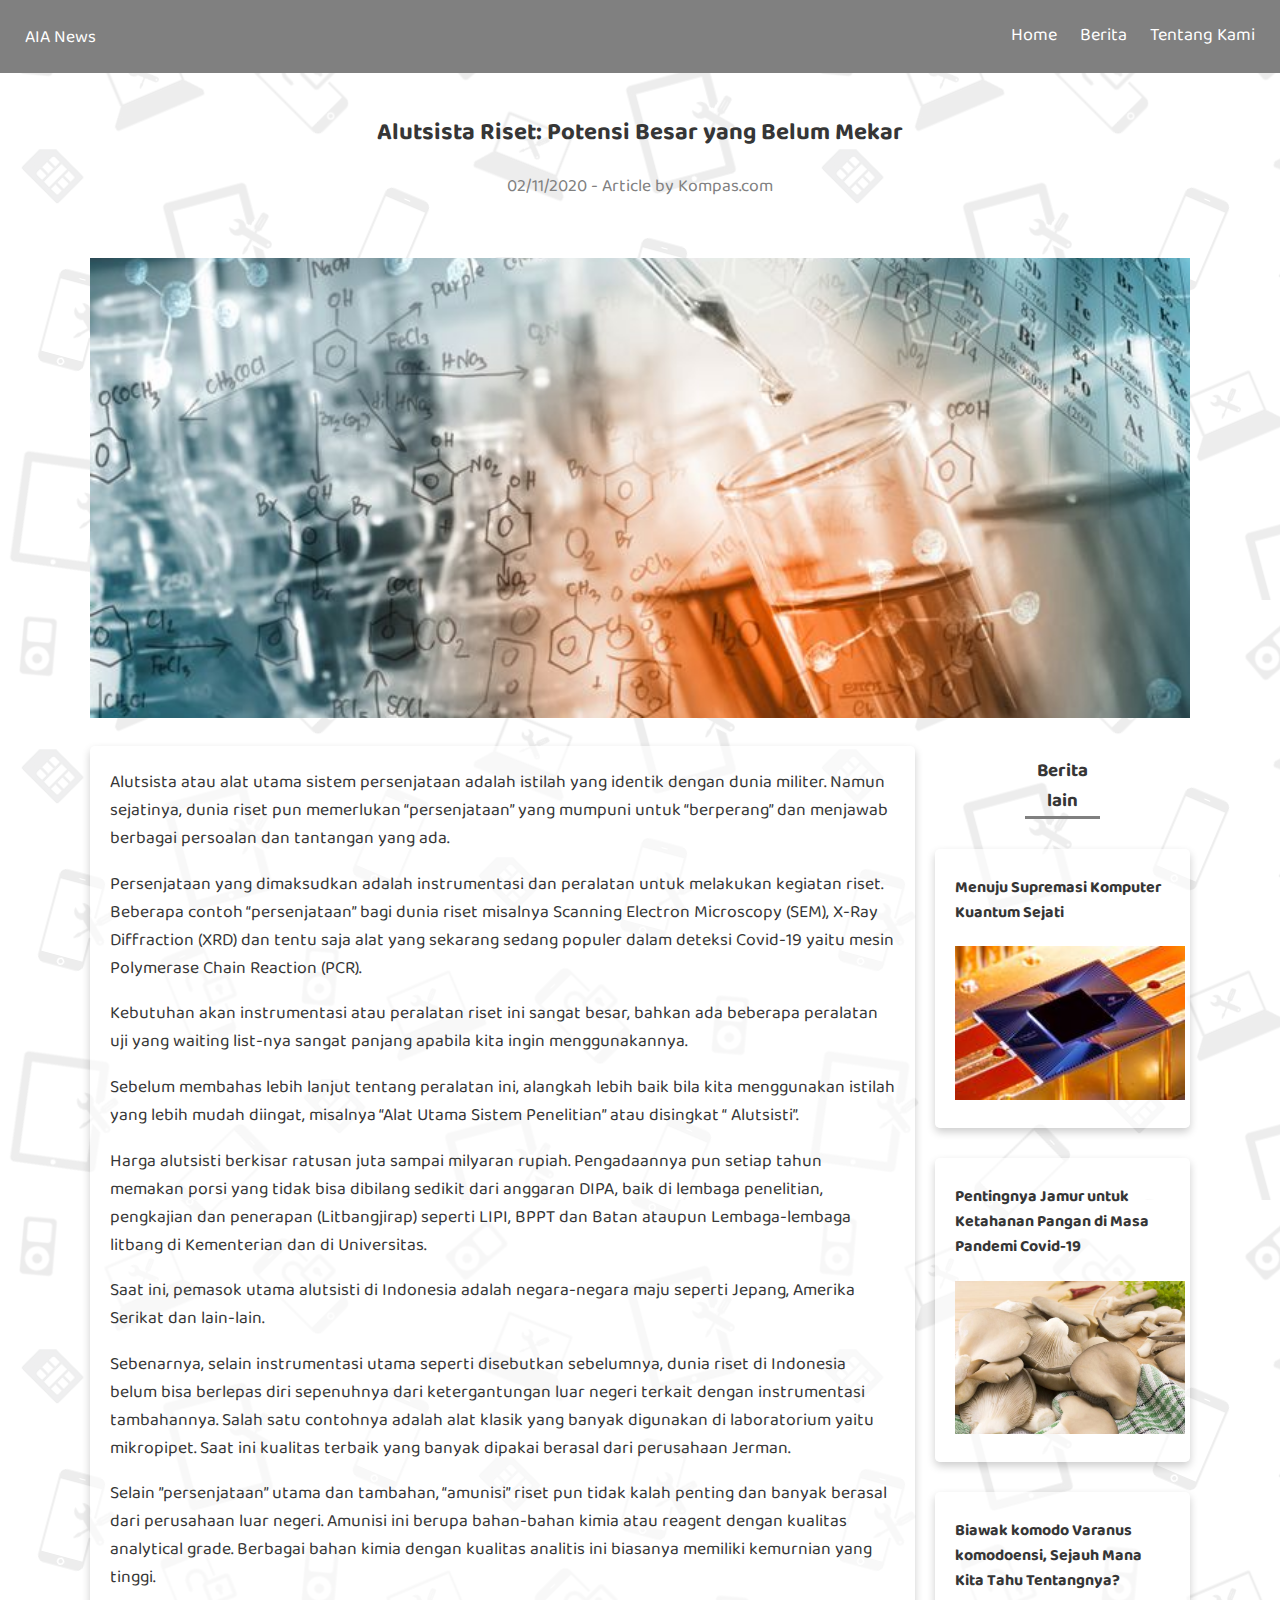
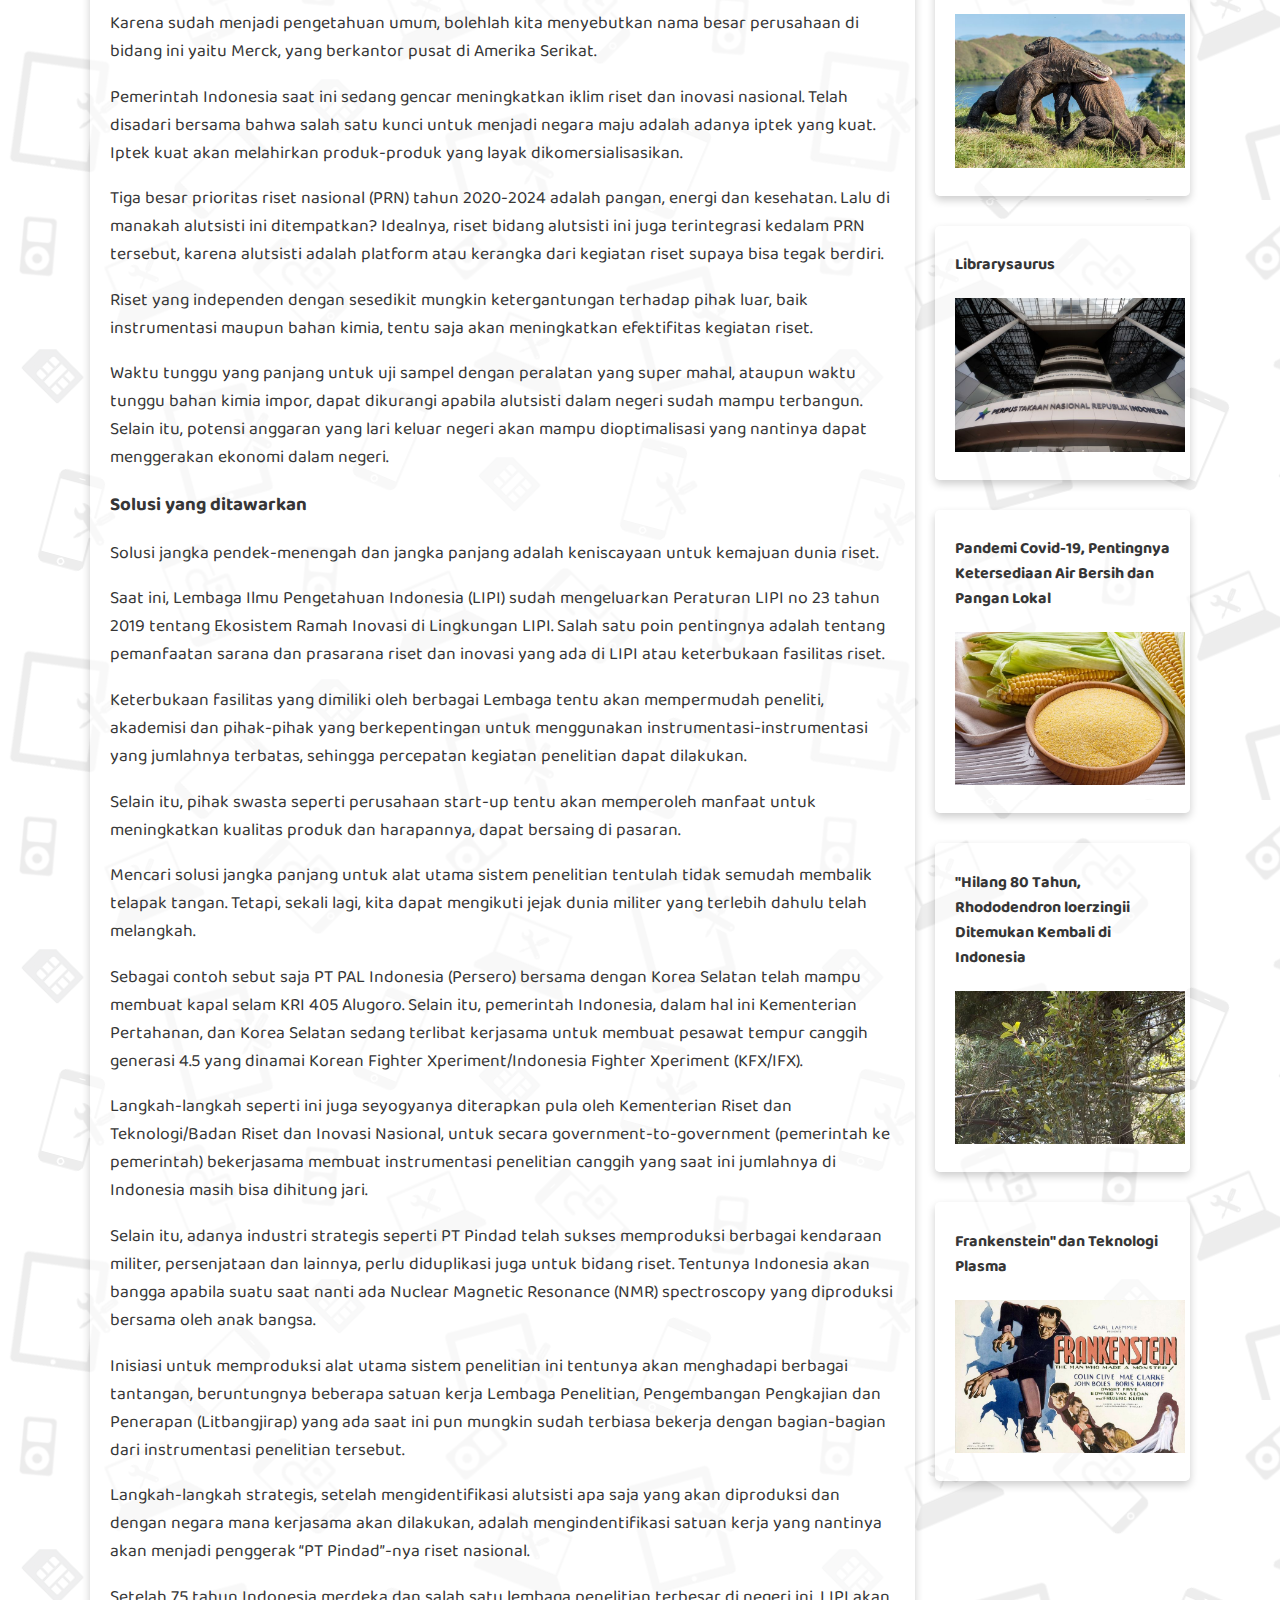
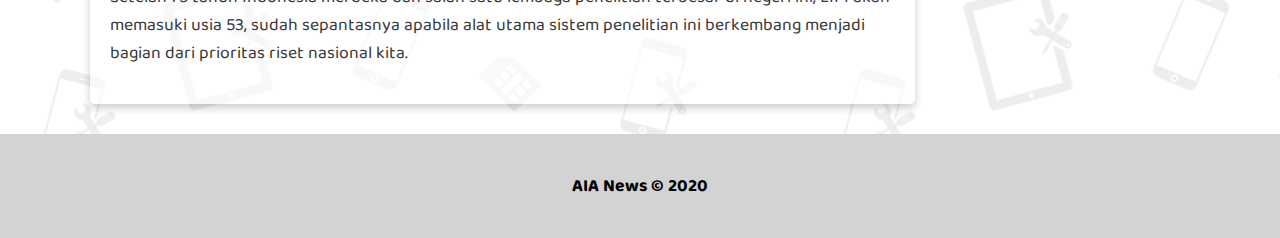
<file: berita 4.html>
<!DOCTYPE html>
<html>
<head>
    <title>Alutsista Riset: Potensi Besar yang Belum Mekar</title>
    <link rel="stylesheet" type="text/css" href="styles/style.css">
    <link rel="stylesheet" type="text/css" href="styles/berita.css">

    <meta name="viewport" content="width=device-width, initial-scale=1">
</head>
<body>

    <header>
        <nav>
            <div class="logo">
                <p>AIA News</p>
            </div>
            <ul>
                <li><a href="index.html">Home</a></li>
                <li><a href="index.html#content">Berita</a></li>
                <li><a href="tentang kami.html">Tentang Kami</a></li>
            </ul>
        </nav> 
     </header>

     <main>
        <div class="judul">
            <h2>Alutsista Riset: Potensi Besar yang Belum Mekar</h2>
            <p>02/11/2020 - Article by Kompas.com</p>
            <img src="img/kecil/berita 4.jpg" class="featured-image">
        </div>
        <div id="content">
            <article class="card">
                <p>
                    Alutsista atau alat utama sistem persenjataan adalah istilah yang identik dengan dunia militer. Namun sejatinya, dunia riset pun memerlukan “persenjataan” yang mumpuni untuk “berperang” dan menjawab berbagai persoalan dan tantangan yang ada.</p> <p>Persenjataan yang dimaksudkan adalah instrumentasi dan peralatan untuk melakukan kegiatan riset. Beberapa contoh “persenjataan” bagi dunia riset misalnya Scanning Electron Microscopy (SEM), X-Ray Diffraction (XRD) dan tentu saja alat yang sekarang sedang populer dalam deteksi Covid-19 yaitu mesin Polymerase Chain Reaction (PCR). </p> <p>Kebutuhan akan instrumentasi atau peralatan riset ini sangat besar, bahkan ada beberapa peralatan uji yang waiting list-nya sangat panjang apabila kita ingin menggunakannya. </p> <p>Sebelum membahas lebih lanjut tentang peralatan ini, alangkah lebih baik bila kita menggunakan istilah yang lebih mudah diingat, misalnya “Alat Utama Sistem Penelitian” atau disingkat “ Alutsisti”.</p> <p> Harga alutsisti berkisar ratusan juta sampai milyaran rupiah. Pengadaannya pun setiap tahun memakan porsi yang tidak bisa dibilang sedikit dari anggaran DIPA, baik di lembaga penelitian, pengkajian dan penerapan (Litbangjirap) seperti LIPI, BPPT dan Batan ataupun Lembaga-lembaga litbang di Kementerian dan di Universitas. </p> <p>Saat ini, pemasok utama alutsisti di Indonesia adalah negara-negara maju seperti Jepang, Amerika Serikat dan lain-lain. </p> <p>Sebenarnya, selain instrumentasi utama seperti disebutkan sebelumnya, dunia riset di Indonesia belum bisa berlepas diri sepenuhnya dari ketergantungan luar negeri terkait dengan instrumentasi tambahannya. Salah satu contohnya adalah alat klasik yang banyak digunakan di laboratorium yaitu mikropipet. Saat ini kualitas terbaik yang banyak dipakai berasal dari perusahaan Jerman. </p> <p>Selain ”persenjataan” utama dan tambahan, “amunisi” riset pun tidak kalah penting dan banyak berasal dari perusahaan luar negeri. Amunisi ini berupa bahan-bahan kimia atau reagent dengan kualitas analytical grade. Berbagai bahan kimia dengan kualitas analitis ini biasanya memiliki kemurnian yang tinggi. </p> <p>Karena sudah menjadi pengetahuan umum, bolehlah kita menyebutkan nama besar perusahaan di bidang ini yaitu Merck, yang berkantor pusat di Amerika Serikat. </p> <p>Pemerintah Indonesia saat ini sedang gencar meningkatkan iklim riset dan inovasi nasional. Telah disadari bersama bahwa salah satu kunci untuk menjadi negara maju adalah adanya iptek yang kuat. Iptek kuat akan melahirkan produk-produk yang layak dikomersialisasikan.</p> <p> Tiga besar prioritas riset nasional (PRN) tahun 2020-2024 adalah pangan, energi dan kesehatan. Lalu di manakah alutsisti ini ditempatkan? Idealnya, riset bidang alutsisti ini juga terintegrasi kedalam PRN tersebut, karena alutsisti adalah platform atau kerangka dari kegiatan riset supaya bisa tegak berdiri.</p> <p> Riset yang independen dengan sesedikit mungkin ketergantungan terhadap pihak luar, baik instrumentasi maupun bahan kimia, tentu saja akan meningkatkan efektifitas kegiatan riset. </p> <p>Waktu tunggu yang panjang untuk uji sampel dengan peralatan yang super mahal, ataupun waktu tunggu bahan kimia impor, dapat dikurangi apabila alutsisti dalam negeri sudah mampu terbangun. Selain itu, potensi anggaran yang lari keluar negeri akan mampu dioptimalisasi yang nantinya dapat menggerakan ekonomi dalam negeri.</p>
                    <h3>Solusi yang ditawarkan</h3>
                    <p>Solusi jangka pendek-menengah dan jangka panjang adalah keniscayaan untuk kemajuan dunia riset.</p> <p> Saat ini, Lembaga Ilmu Pengetahuan Indonesia (LIPI) sudah mengeluarkan Peraturan LIPI no 23 tahun 2019 tentang Ekosistem Ramah Inovasi di Lingkungan LIPI. Salah satu poin pentingnya adalah tentang pemanfaatan sarana dan prasarana riset dan inovasi yang ada di LIPI atau keterbukaan fasilitas riset.</p> <p> Keterbukaan fasilitas yang dimiliki oleh berbagai Lembaga tentu akan mempermudah peneliti, akademisi dan pihak-pihak yang berkepentingan untuk menggunakan instrumentasi-instrumentasi yang jumlahnya terbatas, sehingga percepatan kegiatan penelitian dapat dilakukan.</p> <p> Selain itu, pihak swasta seperti perusahaan start-up tentu akan memperoleh manfaat untuk meningkatkan kualitas produk dan harapannya, dapat bersaing di pasaran.</p> <p> Mencari solusi jangka panjang untuk alat utama sistem penelitian tentulah tidak semudah membalik telapak tangan. Tetapi, sekali lagi, kita dapat mengikuti jejak dunia militer yang terlebih dahulu telah melangkah. </p> <p>Sebagai contoh sebut saja PT PAL Indonesia (Persero) bersama dengan Korea Selatan telah mampu membuat kapal selam KRI 405 Alugoro. Selain itu, pemerintah Indonesia, dalam hal ini Kementerian Pertahanan, dan Korea Selatan sedang terlibat kerjasama untuk membuat pesawat tempur canggih generasi 4.5 yang dinamai Korean Fighter Xperiment/Indonesia Fighter Xperiment (KFX/IFX). </p> <p>Langkah-langkah seperti ini juga seyogyanya diterapkan pula oleh Kementerian Riset dan Teknologi/Badan Riset dan Inovasi Nasional, untuk secara government-to-government (pemerintah ke pemerintah) bekerjasama membuat instrumentasi penelitian canggih yang saat ini jumlahnya di Indonesia masih bisa dihitung jari. </p> <p>Selain itu, adanya industri strategis seperti PT Pindad telah sukses memproduksi berbagai kendaraan militer, persenjataan dan lainnya, perlu diduplikasi juga untuk bidang riset. Tentunya Indonesia akan bangga apabila suatu saat nanti ada Nuclear Magnetic Resonance (NMR) spectroscopy yang diproduksi bersama oleh anak bangsa. </p> <p>Inisiasi untuk memproduksi alat utama sistem penelitian ini tentunya akan menghadapi berbagai tantangan, beruntungnya beberapa satuan kerja Lembaga Penelitian, Pengembangan Pengkajian dan Penerapan (Litbangjirap) yang ada saat ini pun mungkin sudah terbiasa bekerja dengan bagian-bagian dari instrumentasi penelitian tersebut. </p> <p>Langkah-langkah strategis, setelah mengidentifikasi alutsisti apa saja yang akan diproduksi dan dengan negara mana kerjasama akan dilakukan, adalah mengindentifikasi satuan kerja yang nantinya akan menjadi penggerak “PT Pindad”-nya riset nasional.</p> <p> Setelah 75 tahun Indonesia merdeka dan salah satu lembaga penelitian terbesar di negeri ini, LIPI akan memasuki usia 53, sudah sepantasnya apabila alat utama sistem penelitian ini berkembang menjadi bagian dari prioritas riset nasional kita. </p>
                </section>
            </article>
        </div>

        <aside>
            <h3>Berita lain</h3>
            <a href="berita 1.html">
                <article class="profile card">
                   <h4>Menuju Supremasi Komputer Kuantum Sejati</h4>
                   <img src="img/kecil/berita 1.jpg">
                </article>
            </a>

            <a href="berita 2.html">
                <article class="profile card">
                   <h4>Pentingnya Jamur untuk Ketahanan Pangan di Masa Pandemi Covid-19</h4>
                   <img src="img/kecil/berita 2.jpg">
                </article>
            </a>

            <a href="berita 3.html">
                <article class="profile card">
                   <h4>Biawak komodo Varanus komodoensi, Sejauh Mana Kita Tahu Tentangnya?</h4>
                   <img src="img/kecil/berita 3.jpg">
                </article>
            </a>

            <a href="berita 5.html">
                <article class="profile card">
                   <h4>Librarysaurus</h4>
                   <img src="img/kecil/berita 5.jpg">
                </article>
            </a>

            <a href="berita 6.html">
                <article class="profile card">
                   <h4>Pandemi Covid-19, Pentingnya Ketersediaan Air Bersih dan Pangan Lokal</h4>
                   <img src="img/kecil/berita 6.jpg">
                </article>
            </a>

            <a href="berita 7.html">
                <article class="profile card">
                   <h4>"Hilang 80 Tahun, Rhododendron loerzingii Ditemukan Kembali di Indonesia</h4>
                   <img src="img/kecil/berita 7.jpeg">
                </article>
            </a>

            <a href="berita 8.html">
                <article class="profile card">
                   <h4>Frankenstein" dan Teknologi Plasma</h4>
                   <img src="img/kecil/berita 8.jpg">
                </article>
            </a>

        </aside>
    </main>

    <footer>
        <p>AIA News &#169; 2020</p>
    </footer>

</body>
</html>
</file>
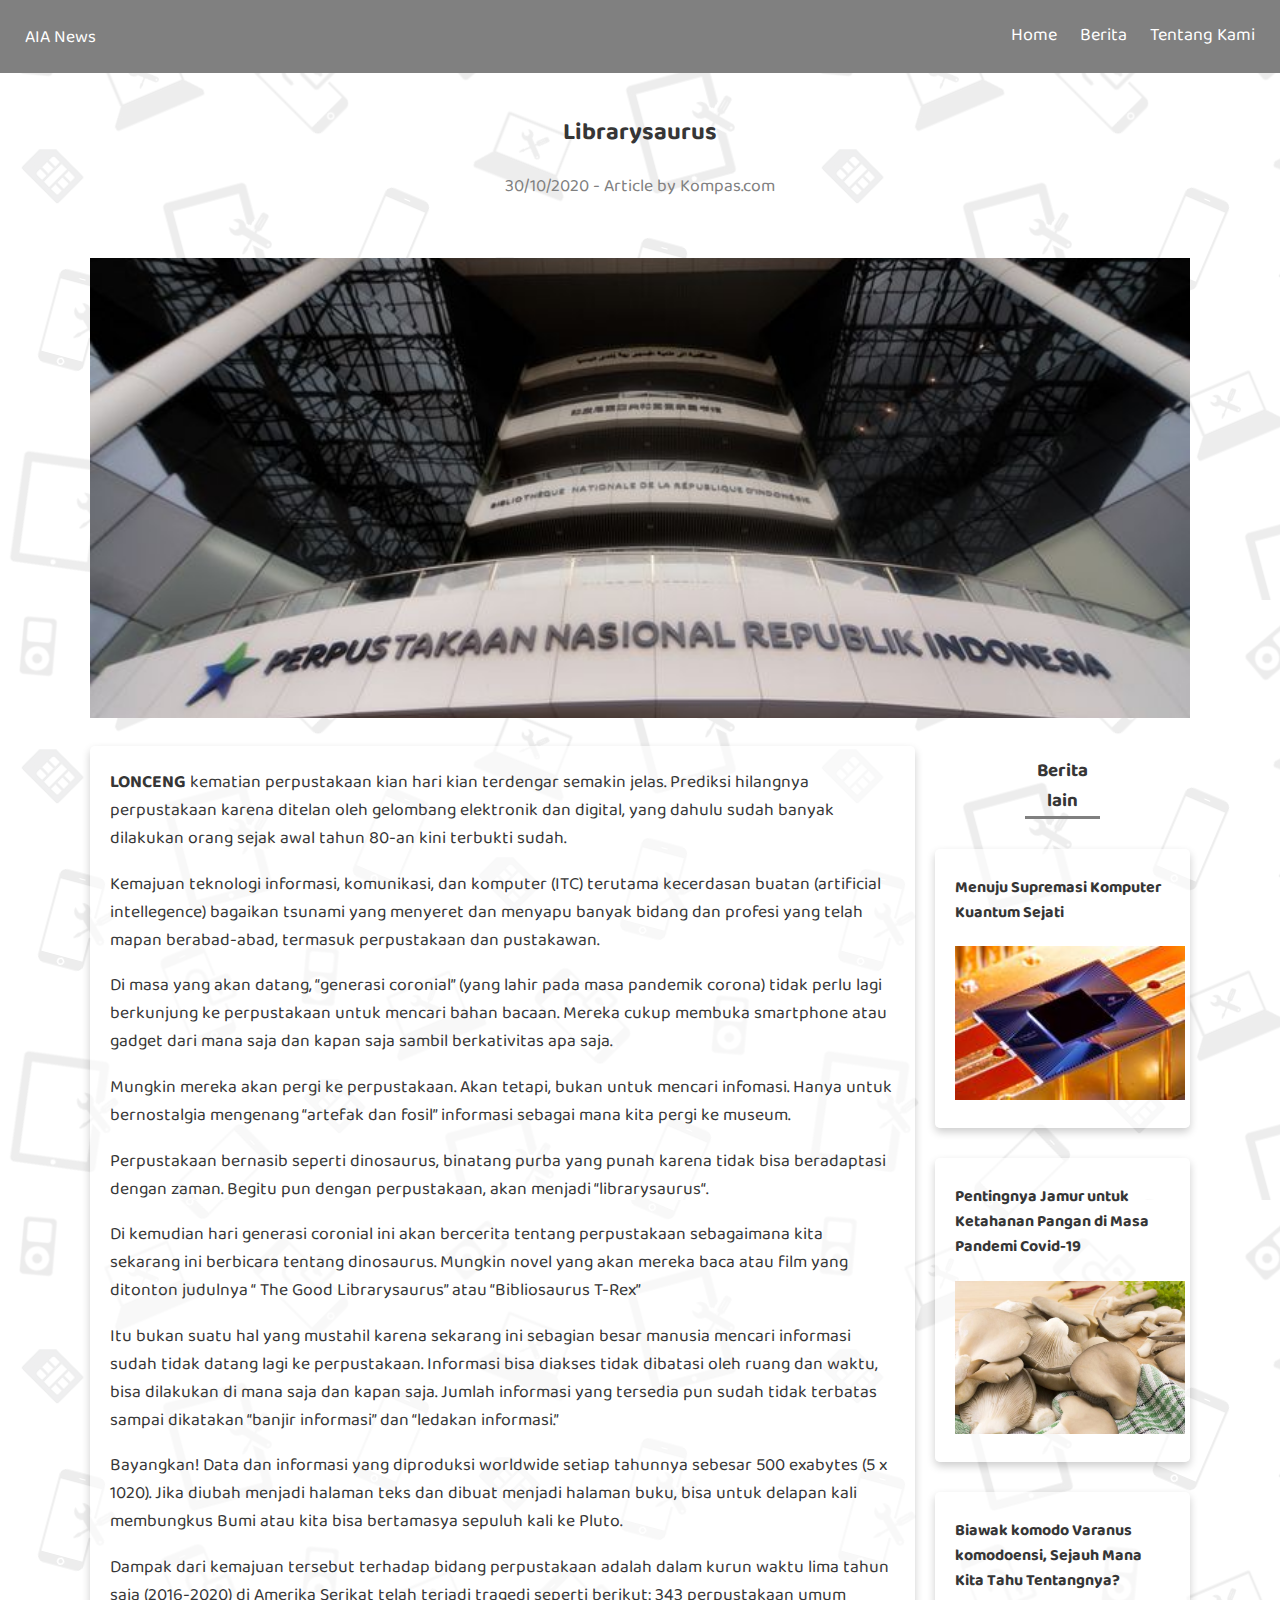
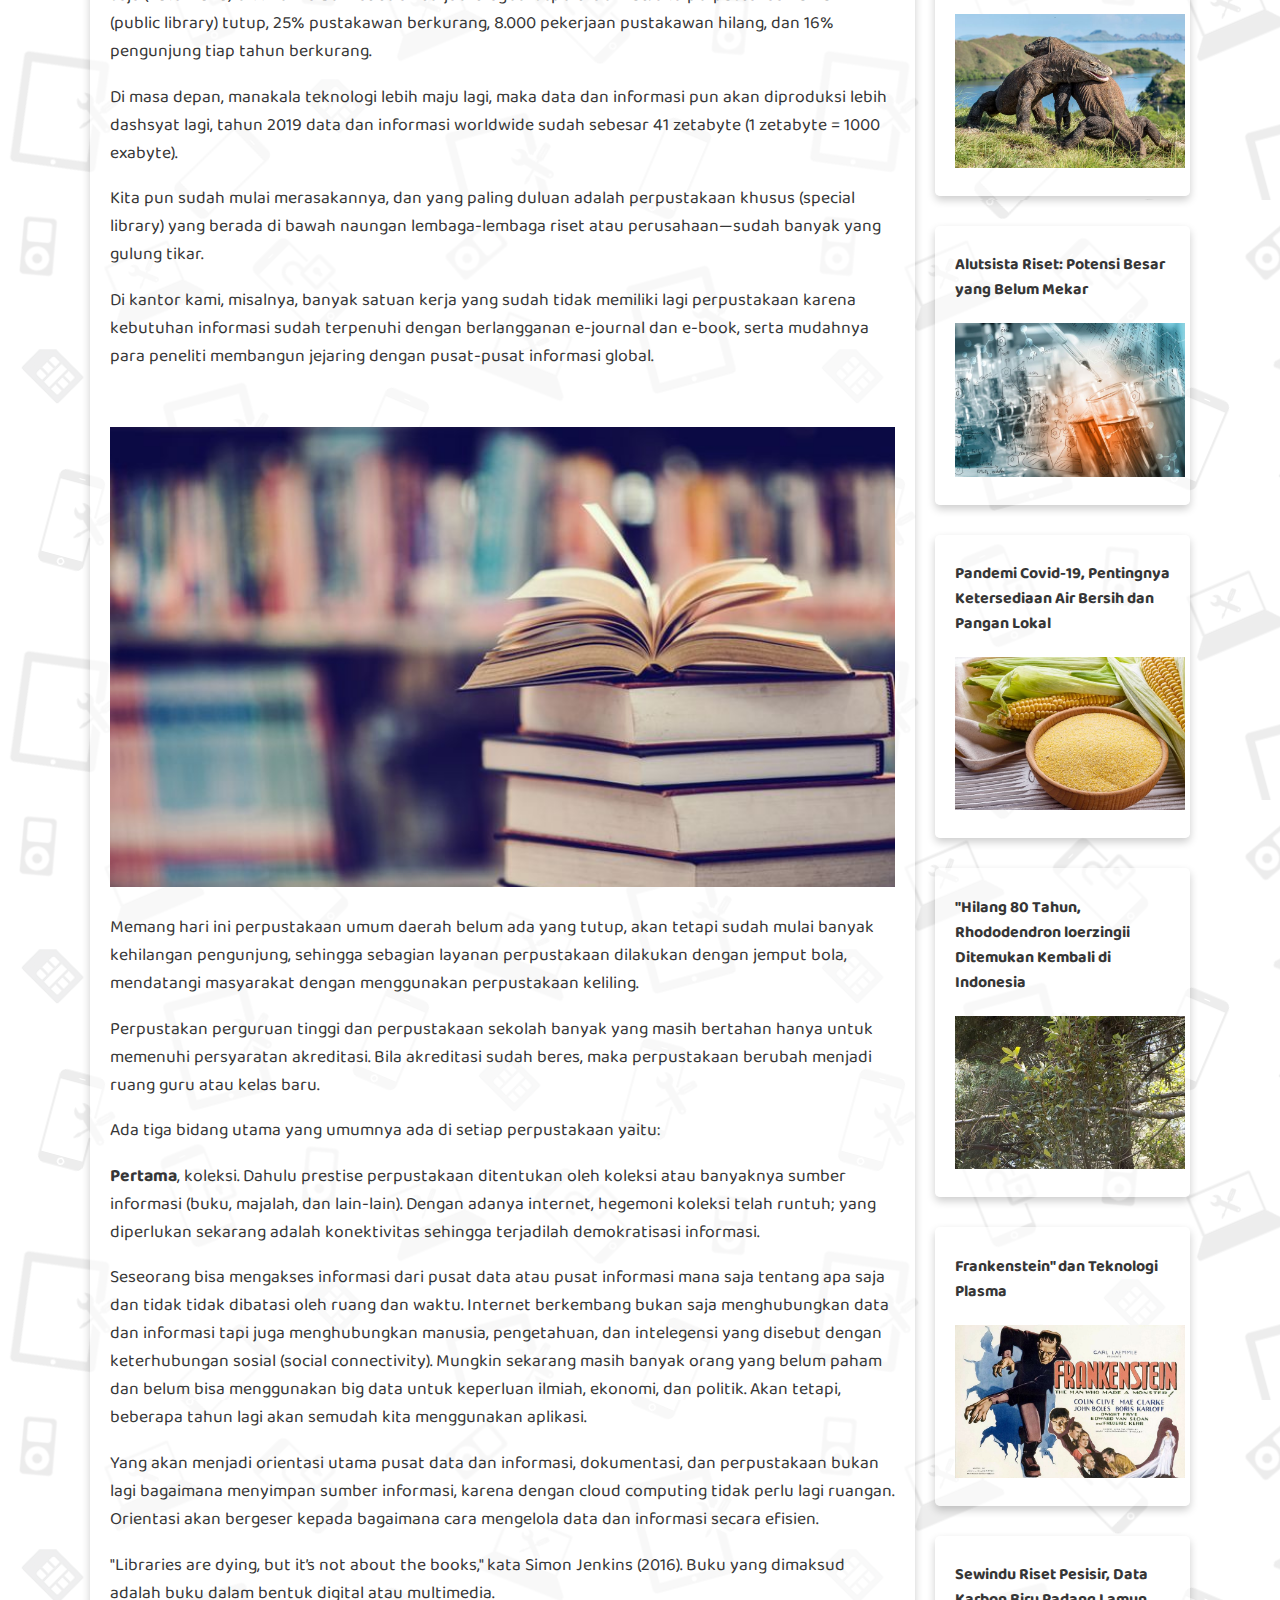
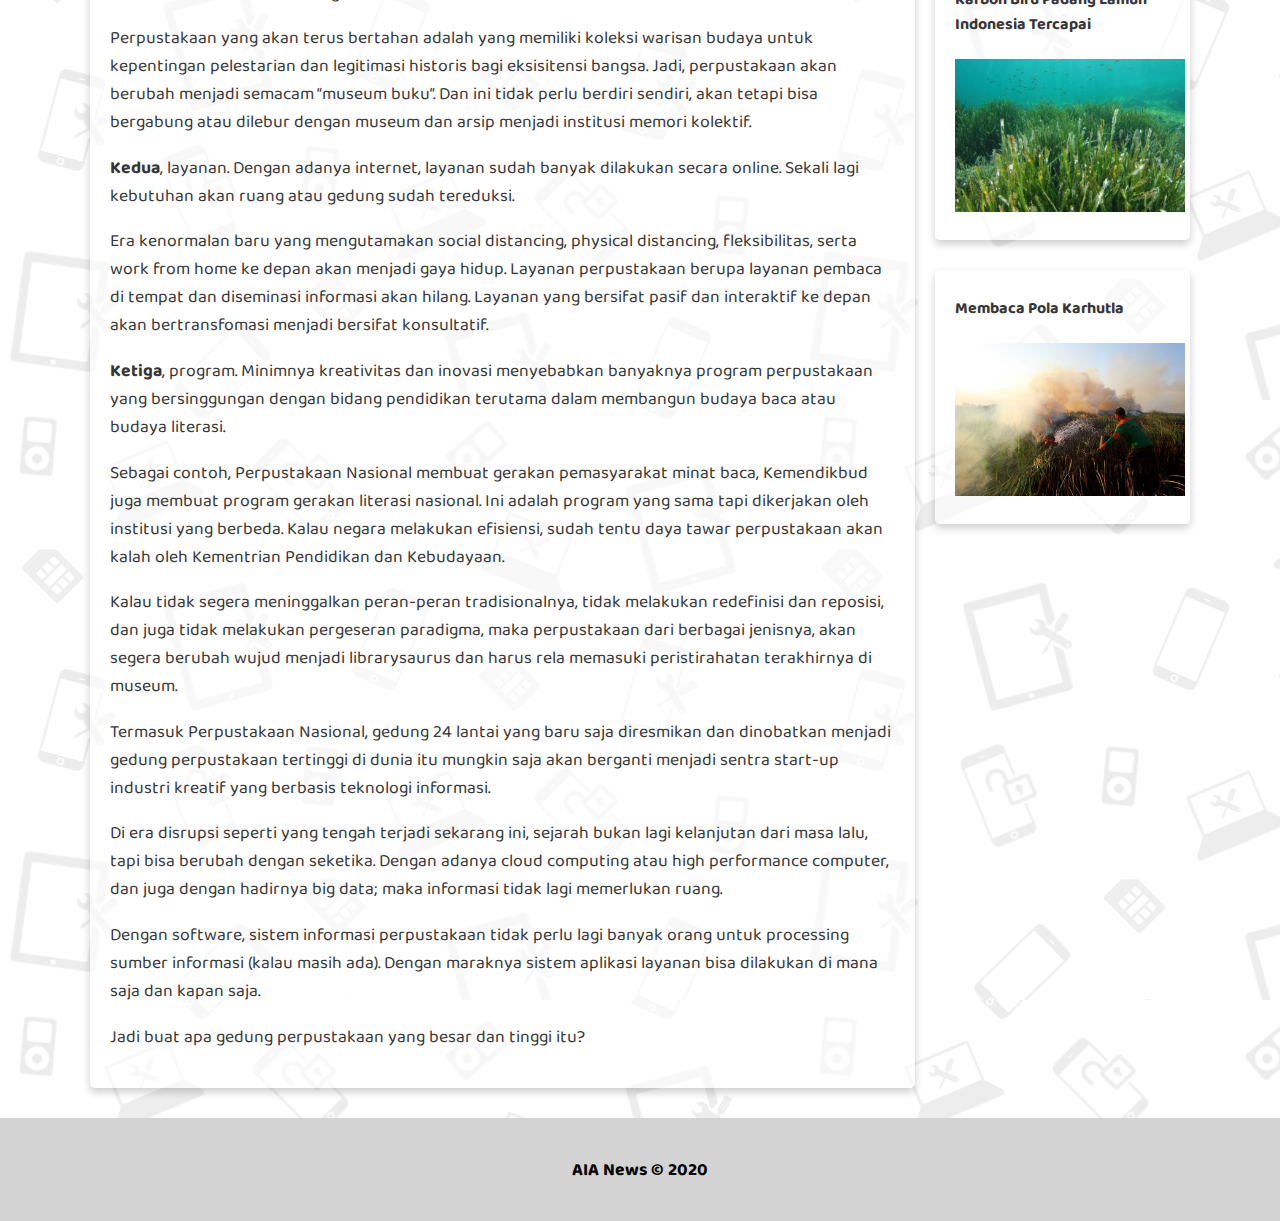
<file: berita 5.html>
<!DOCTYPE html>
<html>
<head>
    <title>Librarysaurus</title>
    <link rel="stylesheet" type="text/css" href="styles/style.css">
    <link rel="stylesheet" type="text/css" href="styles/berita.css">

    <meta name="viewport" content="width=device-width, initial-scale=1">
</head>
<body>

    <header>
        <nav>
            <div class="logo">
                <p>AIA News</p>
            </div>
            <ul>
                <li><a href="index.html">Home</a></li>
                <li><a href="index.html#content">Berita</a></li>
                <li><a href="tentang kami.html">Tentang Kami</a></li>
            </ul>
        </nav> 
     </header>

     <main>
        <div class="judul">
            <h2>Librarysaurus</h2>
            <p>30/10/2020 - Article by Kompas.com</p>
            <img src="img/kecil/berita 5.jpg" class="featured-image">
        </div>
        <div id="content">
            <article class="card">
                <p><b>LONCENG</b> kematian perpustakaan kian hari kian terdengar semakin jelas. Prediksi hilangnya perpustakaan karena ditelan oleh gelombang elektronik dan digital, yang dahulu sudah banyak dilakukan orang sejak awal tahun 80-an kini terbukti sudah.</p> <p> Kemajuan teknologi informasi, komunikasi, dan komputer (ITC) terutama kecerdasan buatan (artificial intellegence) bagaikan tsunami yang menyeret dan menyapu banyak bidang dan profesi yang telah mapan berabad-abad, termasuk perpustakaan dan pustakawan.</p> <p> Di masa yang akan datang, “generasi coronial” (yang lahir pada masa pandemik corona) tidak perlu lagi berkunjung ke perpustakaan untuk mencari bahan bacaan. Mereka cukup membuka smartphone atau gadget dari mana saja dan kapan saja sambil berkativitas apa saja.</p> <p> Mungkin mereka akan pergi ke perpustakaan. Akan tetapi, bukan untuk mencari infomasi. Hanya untuk bernostalgia mengenang “artefak dan fosil” informasi sebagai mana kita pergi ke museum. </p> <p>Perpustakaan bernasib seperti dinosaurus, binatang purba yang punah karena tidak bisa beradaptasi dengan zaman. Begitu pun dengan perpustakaan, akan menjadi “librarysaurus“. </p> <p>Di kemudian hari generasi coronial ini akan bercerita tentang perpustakaan sebagaimana kita sekarang ini berbicara tentang dinosaurus. Mungkin novel yang akan mereka baca atau film yang ditonton judulnya “ The Good Librarysaurus” atau “Bibliosaurus T-Rex”</p> <p> Itu bukan suatu hal yang mustahil karena sekarang ini sebagian besar manusia mencari informasi sudah tidak datang lagi ke perpustakaan. Informasi bisa diakses tidak dibatasi oleh ruang dan waktu, bisa dilakukan di mana saja dan kapan saja. Jumlah informasi yang tersedia pun sudah tidak terbatas sampai dikatakan “banjir informasi” dan “ledakan informasi.”</p> <p> Bayangkan! Data dan informasi yang diproduksi worldwide setiap tahunnya sebesar 500 exabytes (5 x 1020). Jika diubah menjadi halaman teks dan dibuat menjadi halaman buku, bisa untuk delapan kali membungkus Bumi atau kita bisa bertamasya sepuluh kali ke Pluto.</p> <p> Dampak dari kemajuan tersebut terhadap bidang perpustakaan adalah dalam kurun waktu lima tahun saja (2016-2020) di Amerika Serikat telah terjadi tragedi seperti berikut: 343 perpustakaan umum (public library) tutup, 25% pustakawan berkurang, 8.000 pekerjaan pustakawan hilang, dan 16% pengunjung tiap tahun berkurang.</p> <p> Di masa depan, manakala teknologi lebih maju lagi, maka data dan informasi pun akan diproduksi lebih dashsyat lagi, tahun 2019 data dan informasi worldwide sudah sebesar 41 zetabyte (1 zetabyte = 1000 exabyte).</p> <p> Kita pun sudah mulai merasakannya, dan yang paling duluan adalah perpustakaan khusus (special library) yang berada di bawah naungan lembaga-lembaga riset atau perusahaan—sudah banyak yang gulung tikar.</p> <p> Di kantor kami, misalnya, banyak satuan kerja yang sudah tidak memiliki lagi perpustakaan karena kebutuhan informasi sudah terpenuhi dengan berlangganan e-journal dan e-book, serta mudahnya para peneliti membangun jejaring dengan pusat-pusat informasi global.</p>
                <img src="img/kecil/berita 5 2.jpg" class="featured-image">
                <p>Memang hari ini perpustakaan umum daerah belum ada yang tutup, akan tetapi sudah mulai banyak kehilangan pengunjung, sehingga sebagian layanan perpustakaan dilakukan dengan jemput bola, mendatangi masyarakat dengan menggunakan perpustakaan keliling.</p> <p> Perpustakan perguruan tinggi dan perpustakaan sekolah banyak yang masih bertahan hanya untuk memenuhi persyaratan akreditasi. Bila akreditasi sudah beres, maka perpustakaan berubah menjadi ruang guru atau kelas baru.</p> <p> Ada tiga bidang utama yang umumnya ada di setiap perpustakaan yaitu:</p> <p> <b>Pertama</b>, koleksi. Dahulu prestise perpustakaan ditentukan oleh koleksi atau banyaknya sumber informasi (buku, majalah, dan lain-lain). Dengan adanya internet, hegemoni koleksi telah runtuh; yang diperlukan sekarang adalah konektivitas sehingga terjadilah demokratisasi informasi. </p> <p>Seseorang bisa mengakses informasi dari pusat data atau pusat informasi mana saja tentang apa saja dan tidak tidak dibatasi oleh ruang dan waktu. Internet berkembang bukan saja menghubungkan data dan informasi tapi juga menghubungkan manusia, pengetahuan, dan intelegensi yang disebut dengan keterhubungan sosial (social connectivity). Mungkin sekarang masih banyak orang yang belum paham dan belum bisa menggunakan big data untuk keperluan ilmiah, ekonomi, dan politik. Akan tetapi, beberapa tahun lagi akan semudah kita menggunakan aplikasi.</p> <p> Yang akan menjadi orientasi utama pusat data dan informasi, dokumentasi, dan perpustakaan bukan lagi bagaimana menyimpan sumber informasi, karena dengan cloud computing tidak perlu lagi ruangan. Orientasi akan bergeser kepada bagaimana cara mengelola data dan informasi secara efisien.</p> <p> "Libraries are dying, but it’s not about the books," kata Simon Jenkins (2016). Buku yang dimaksud adalah buku dalam bentuk digital atau multimedia.</p> <p> Perpustakaan yang akan terus bertahan adalah yang memiliki koleksi warisan budaya untuk kepentingan pelestarian dan legitimasi historis bagi eksisitensi bangsa. Jadi, perpustakaan akan berubah menjadi semacam “museum buku”. Dan ini tidak perlu berdiri sendiri, akan tetapi bisa bergabung atau dilebur dengan museum dan arsip menjadi institusi memori kolektif.</p> <p> <b>Kedua</b>, layanan. Dengan adanya internet, layanan sudah banyak dilakukan secara online. Sekali lagi kebutuhan akan ruang atau gedung sudah tereduksi.</p> <p> Era kenormalan baru yang mengutamakan social distancing, physical distancing, fleksibilitas, serta work from home ke depan akan menjadi gaya hidup. Layanan perpustakaan berupa layanan pembaca di tempat dan diseminasi informasi akan hilang. Layanan yang bersifat pasif dan interaktif ke depan akan bertransfomasi menjadi bersifat konsultatif.</p> <p> <b>Ketiga</b>, program. Minimnya kreativitas dan inovasi menyebabkan banyaknya program perpustakaan yang bersinggungan dengan bidang pendidikan terutama dalam membangun budaya baca atau budaya literasi.</p> <p> Sebagai contoh, Perpustakaan Nasional membuat gerakan pemasyarakat minat baca, Kemendikbud juga membuat program gerakan literasi nasional. Ini adalah program yang sama tapi dikerjakan oleh institusi yang berbeda. Kalau negara melakukan efisiensi, sudah tentu daya tawar perpustakaan akan kalah oleh Kementrian Pendidikan dan Kebudayaan.</p> <p> Kalau tidak segera meninggalkan peran-peran tradisionalnya, tidak melakukan redefinisi dan reposisi, dan juga tidak melakukan pergeseran paradigma, maka perpustakaan dari berbagai jenisnya, akan segera berubah wujud menjadi librarysaurus dan harus rela memasuki peristirahatan terakhirnya di museum.</p> <p> Termasuk Perpustakaan Nasional, gedung 24 lantai yang baru saja diresmikan dan dinobatkan menjadi gedung perpustakaan tertinggi di dunia itu mungkin saja akan berganti menjadi sentra start-up industri kreatif yang berbasis teknologi informasi.</p> <p> Di era disrupsi seperti yang tengah terjadi sekarang ini, sejarah bukan lagi kelanjutan dari masa lalu, tapi bisa berubah dengan seketika. Dengan adanya cloud computing atau high performance computer, dan juga dengan hadirnya big data; maka informasi tidak lagi memerlukan ruang.</p> <p> Dengan software, sistem informasi perpustakaan tidak perlu lagi banyak orang untuk processing sumber informasi (kalau masih ada). Dengan maraknya sistem aplikasi layanan bisa dilakukan di mana saja dan kapan saja. </p> <p>Jadi buat apa gedung perpustakaan yang besar dan tinggi itu?
                </p>
                </section>
            </article>
        </div>

        <aside>
            <h3>Berita lain</h3>
            <a href="berita 1.html">
                <article class="profile card">
                   <h4>Menuju Supremasi Komputer Kuantum Sejati</h4>
                   <img src="img/kecil/berita 1.jpg">
                </article>
            </a>

            <a href="berita 2.html">
                <article class="profile card">
                   <h4>Pentingnya Jamur untuk Ketahanan Pangan di Masa Pandemi Covid-19</h4>
                   <img src="img/kecil/berita 2.jpg">
                </article>
            </a>

            <a href="berita 3.html">
                <article class="profile card">
                   <h4>Biawak komodo Varanus komodoensi, Sejauh Mana Kita Tahu Tentangnya?</h4>
                   <img src="img/kecil/berita 3.jpg">
                </article>
            </a>

            <a href="berita 4.html">
                <article class="profile card">
                   <h4>Alutsista Riset: Potensi Besar yang Belum Mekar</h4>
                   <img src="img/kecil/berita 4.jpg">
                </article>
            </a>

            <a href="berita 6.html">
                <article class="profile card">
                   <h4>Pandemi Covid-19, Pentingnya Ketersediaan Air Bersih dan Pangan Lokal</h4>
                   <img src="img/kecil/berita 6.jpg">
                </article>
            </a>

            <a href="berita 7.html">
                <article class="profile card">
                   <h4>"Hilang 80 Tahun, Rhododendron loerzingii Ditemukan Kembali di Indonesia</h4>
                   <img src="img/kecil/berita 7.jpeg">
                </article>
            </a>

            <a href="berita 8.html">
                <article class="profile card">
                   <h4>Frankenstein" dan Teknologi Plasma</h4>
                   <img src="img/kecil/berita 8.jpg">
                </article>
            </a>

            <a href="berita 9.html">
                <article class="profile card">
                   <h4>Sewindu Riset Pesisir, Data Karbon Biru Padang Lamun Indonesia Tercapai</h4>
                   <img src="img/kecil/berita 9.jpg">
                </article>
            </a>

            <a href="berita 10.html">
                <article class="profile card">
                   <h4>Membaca Pola Karhutla</h4>
                   <img src="img/kecil/berita 10.jpg">
                </article>
            </a>


        </aside>
    </main>

    <footer>
        <p>AIA News &#169; 2020</p>
    </footer>

</body>
</html>
</file>
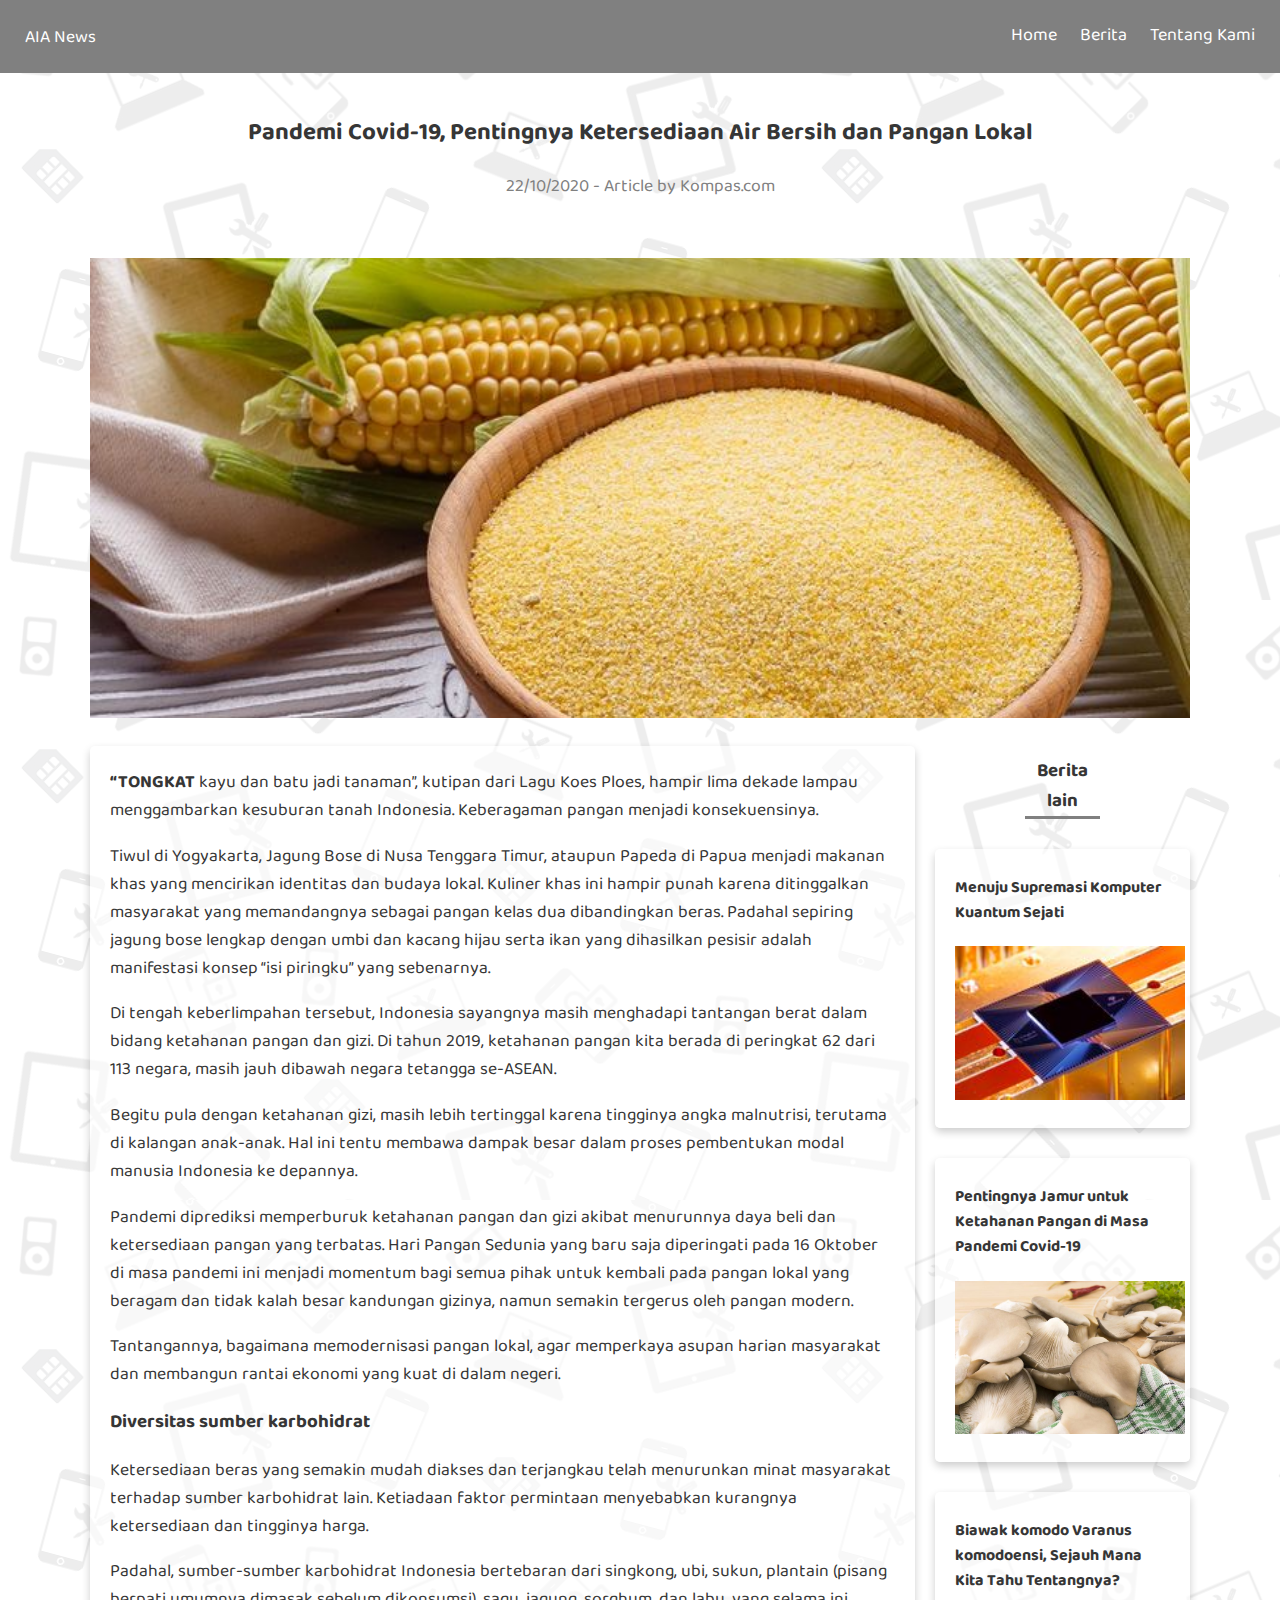
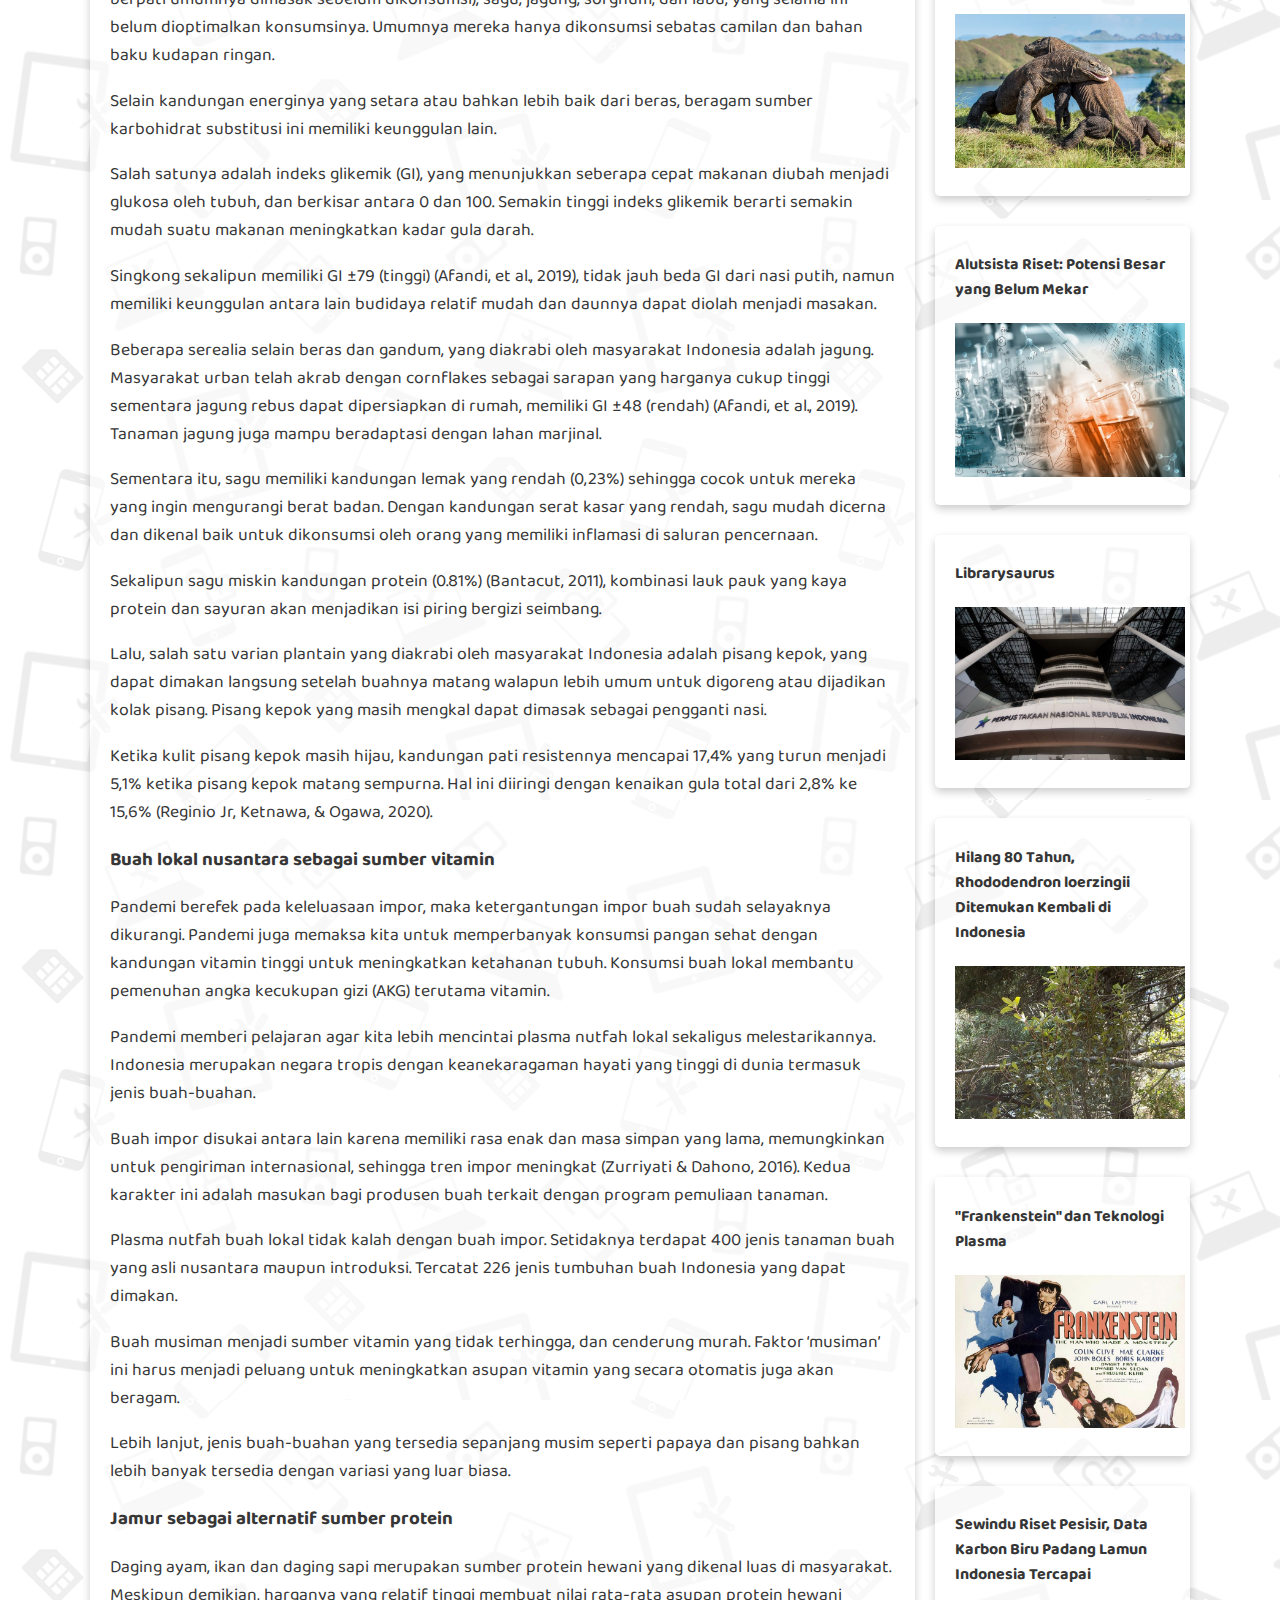
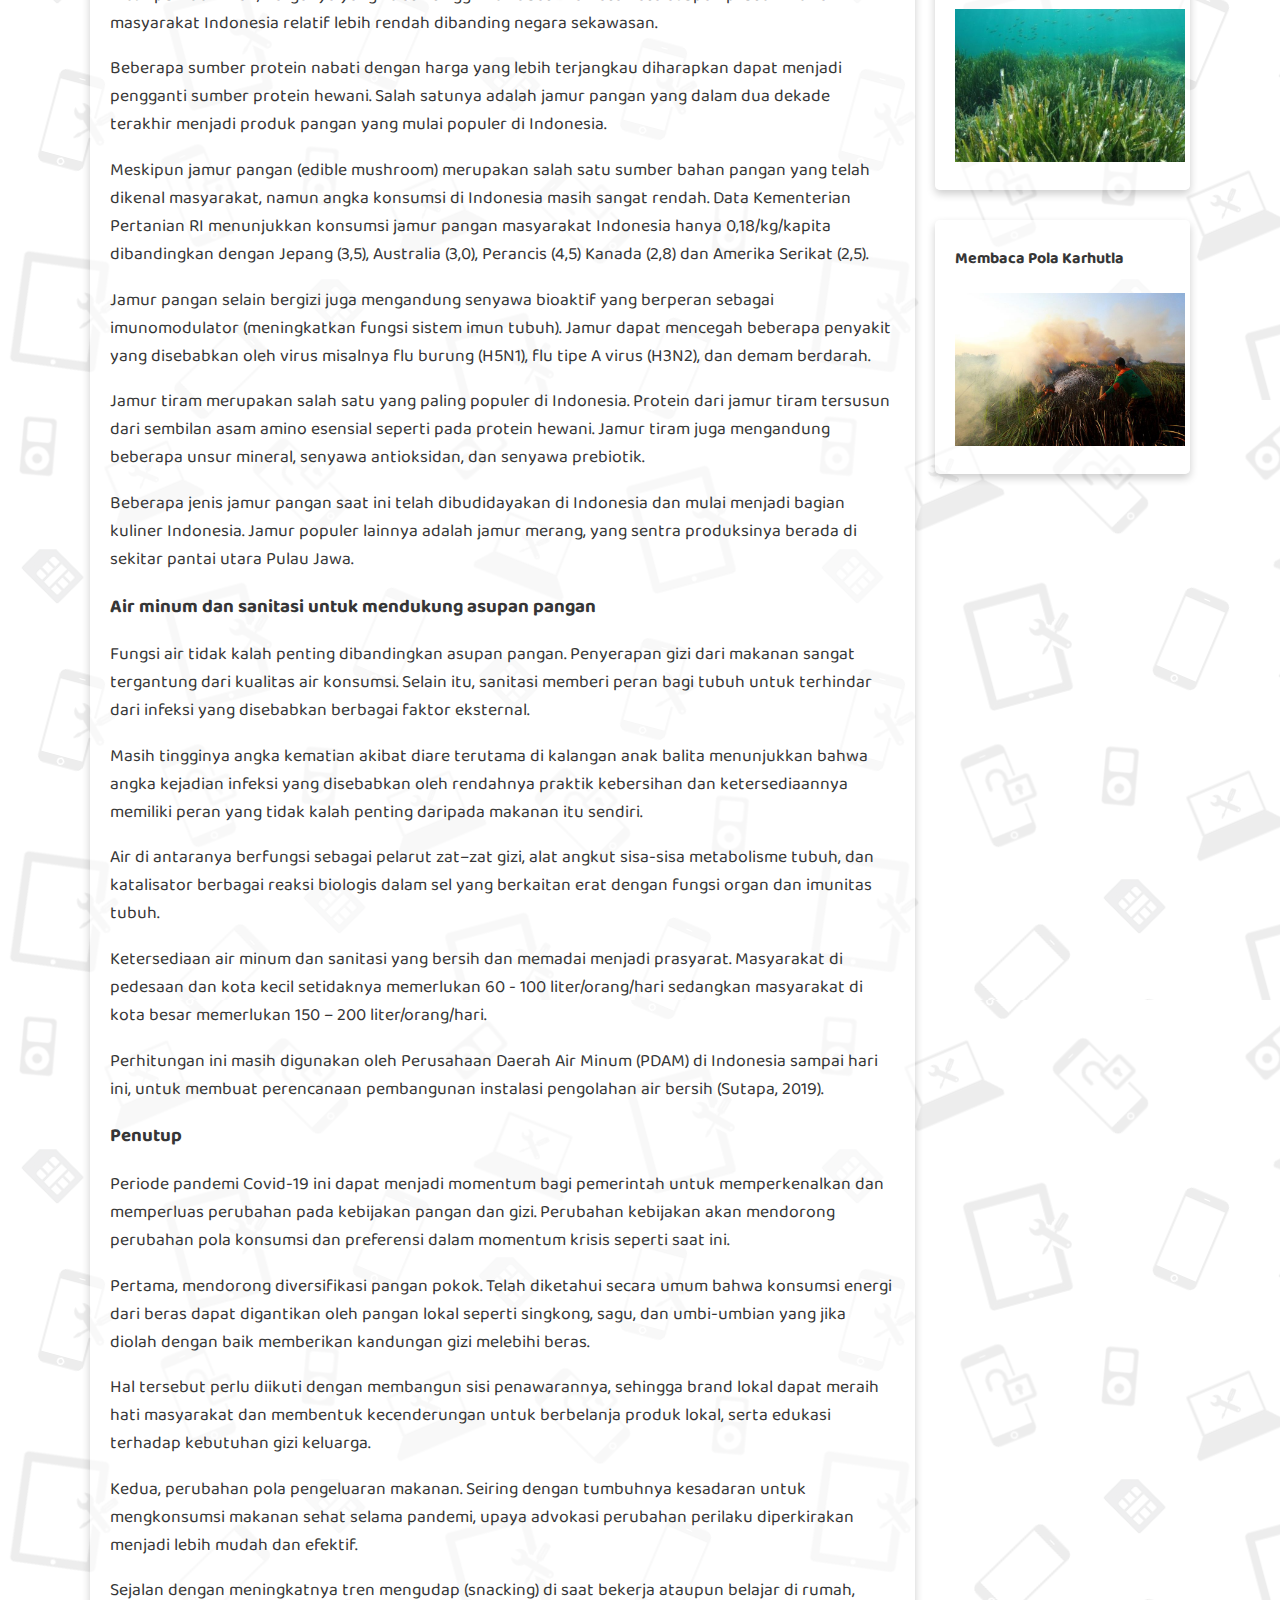
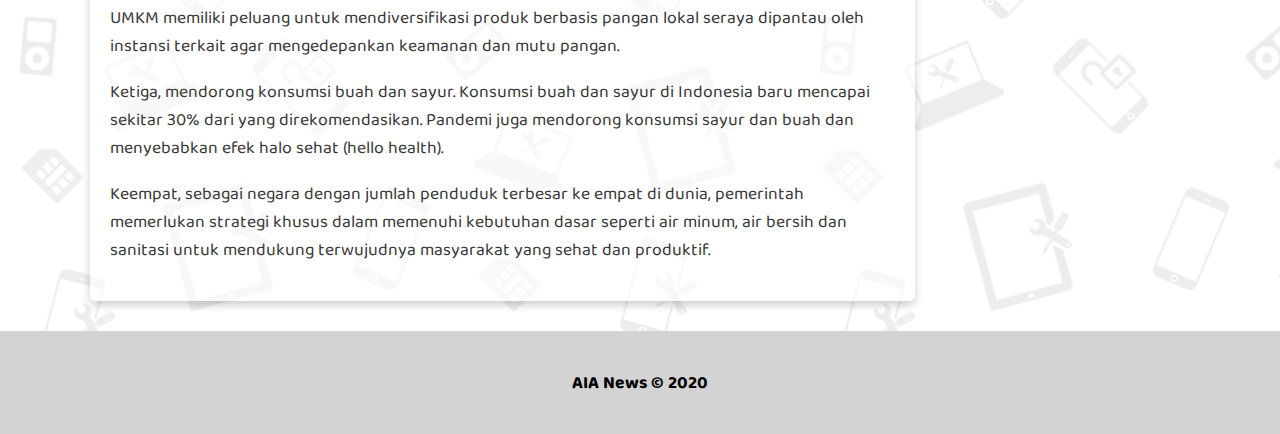
<file: berita 6.html>
<!DOCTYPE html>
<html>
<head>
    <title>Pandemi Covid-19, Pentingnya Ketersediaan Air Bersih dan Pangan Lokal</title>
    <link rel="stylesheet" type="text/css" href="styles/style.css">
    <link rel="stylesheet" type="text/css" href="styles/berita.css">

    <meta name="viewport" content="width=device-width, initial-scale=1">
</head>
<body>

    <header>
        <nav>
            <div class="logo">
                <p>AIA News</p>
            </div>
            <ul>
                <li><a href="index.html">Home</a></li>
                <li><a href="index.html#content">Berita</a></li>
                <li><a href="tentang kami.html">Tentang Kami</a></li>
            </ul>
        </nav> 
     </header>

     <main>
        <div class="judul">
            <h2>Pandemi Covid-19, Pentingnya Ketersediaan Air Bersih dan Pangan Lokal</h2>
            <p>22/10/2020 - Article by Kompas.com</p>
            <img src="img/kecil/berita 6.jpg" class="featured-image">
        </div>
        <div id="content">
            <article class="card">
                <p><b>“TONGKAT</b> kayu dan batu jadi tanaman”, kutipan dari Lagu Koes Ploes, hampir lima dekade lampau menggambarkan kesuburan tanah Indonesia. Keberagaman pangan menjadi konsekuensinya.</p> <p> Tiwul di Yogyakarta, Jagung Bose di Nusa Tenggara Timur, ataupun Papeda di Papua menjadi makanan khas yang mencirikan identitas dan budaya lokal. Kuliner khas ini hampir punah karena ditinggalkan masyarakat yang memandangnya sebagai pangan kelas dua dibandingkan beras. Padahal sepiring jagung bose lengkap dengan umbi dan kacang hijau serta ikan yang dihasilkan pesisir adalah manifestasi konsep “isi piringku” yang sebenarnya.</p> <p> Di tengah keberlimpahan tersebut, Indonesia sayangnya masih menghadapi tantangan berat dalam bidang ketahanan pangan dan gizi. Di tahun 2019, ketahanan pangan kita berada di peringkat 62 dari 113 negara, masih jauh dibawah negara tetangga se-ASEAN. </p> <p>Begitu pula dengan ketahanan gizi, masih lebih tertinggal karena tingginya angka malnutrisi, terutama di kalangan anak-anak. Hal ini tentu membawa dampak besar dalam proses pembentukan modal manusia Indonesia ke depannya.</p> <p> Pandemi diprediksi memperburuk ketahanan pangan dan gizi akibat menurunnya daya beli dan ketersediaan pangan yang terbatas. Hari Pangan Sedunia yang baru saja diperingati pada 16 Oktober di masa pandemi ini menjadi momentum bagi semua pihak untuk kembali pada pangan lokal yang beragam dan tidak kalah besar kandungan gizinya, namun semakin tergerus oleh pangan modern. </p> <p>Tantangannya, bagaimana memodernisasi pangan lokal, agar memperkaya asupan harian masyarakat dan membangun rantai ekonomi yang kuat di dalam negeri.</p> <h3>Diversitas sumber karbohidrat</h3><p>Ketersediaan beras yang semakin mudah diakses dan terjangkau telah menurunkan minat masyarakat terhadap sumber karbohidrat lain. Ketiadaan faktor permintaan menyebabkan kurangnya ketersediaan dan tingginya harga.</p> <p> Padahal, sumber-sumber karbohidrat Indonesia bertebaran dari singkong, ubi, sukun, plantain (pisang berpati umumnya dimasak sebelum dikonsumsi), sagu, jagung, sorghum, dan labu, yang selama ini belum dioptimalkan konsumsinya. Umumnya mereka hanya dikonsumsi sebatas camilan dan bahan baku kudapan ringan.</p> <p> Selain kandungan energinya yang setara atau bahkan lebih baik dari beras, beragam sumber karbohidrat substitusi ini memiliki keunggulan lain.</p> <p> Salah satunya adalah indeks glikemik (GI), yang menunjukkan seberapa cepat makanan diubah menjadi glukosa oleh tubuh, dan berkisar antara 0 dan 100. Semakin tinggi indeks glikemik berarti semakin mudah suatu makanan meningkatkan kadar gula darah.</p> <p> Singkong sekalipun memiliki GI ±79 (tinggi) (Afandi, et al., 2019), tidak jauh beda GI dari nasi putih, namun memiliki keunggulan antara lain budidaya relatif mudah dan daunnya dapat diolah menjadi masakan.</p> <p> Beberapa serealia selain beras dan gandum, yang diakrabi oleh masyarakat Indonesia adalah jagung. Masyarakat urban telah akrab dengan cornflakes sebagai sarapan yang harganya cukup tinggi sementara jagung rebus dapat dipersiapkan di rumah, memiliki GI ±48 (rendah) (Afandi, et al., 2019). Tanaman jagung juga mampu beradaptasi dengan lahan marjinal.</p> <p> Sementara itu, sagu memiliki kandungan lemak yang rendah (0,23%) sehingga cocok untuk mereka yang ingin mengurangi berat badan. Dengan kandungan serat kasar yang rendah, sagu mudah dicerna dan dikenal baik untuk dikonsumsi oleh orang yang memiliki inflamasi di saluran pencernaan.</p> <p> Sekalipun sagu miskin kandungan protein (0.81%) (Bantacut, 2011), kombinasi lauk pauk yang kaya protein dan sayuran akan menjadikan isi piring bergizi seimbang.</p> <p>Lalu, salah satu varian plantain yang diakrabi oleh masyarakat Indonesia adalah pisang kepok, yang dapat dimakan langsung setelah buahnya matang walapun lebih umum untuk digoreng atau dijadikan kolak pisang. Pisang kepok yang masih mengkal dapat dimasak sebagai pengganti nasi.</p> <p> Ketika kulit pisang kepok masih hijau, kandungan pati resistennya mencapai 17,4% yang turun menjadi 5,1% ketika pisang kepok matang sempurna. Hal ini diiringi dengan kenaikan gula total dari 2,8% ke 15,6% (Reginio Jr, Ketnawa, & Ogawa, 2020).</p> <h3>Buah lokal nusantara sebagai sumber vitamin</h3> <p>Pandemi berefek pada keleluasaan impor, maka ketergantungan impor buah sudah selayaknya dikurangi. Pandemi juga memaksa kita untuk memperbanyak konsumsi pangan sehat dengan kandungan vitamin tinggi untuk meningkatkan ketahanan tubuh. Konsumsi buah lokal membantu pemenuhan angka kecukupan gizi (AKG) terutama vitamin.</p> <p> Pandemi memberi pelajaran agar kita lebih mencintai plasma nutfah lokal sekaligus melestarikannya. Indonesia merupakan negara tropis dengan keanekaragaman hayati yang tinggi di dunia termasuk jenis buah-buahan.</p> <p> Buah impor disukai antara lain karena memiliki rasa enak dan masa simpan yang lama, memungkinkan untuk pengiriman internasional, sehingga tren impor meningkat (Zurriyati & Dahono, 2016). Kedua karakter ini adalah masukan bagi produsen buah terkait dengan program pemuliaan tanaman.</p> <p> Plasma nutfah buah lokal tidak kalah dengan buah impor. Setidaknya terdapat 400 jenis tanaman buah yang asli nusantara maupun introduksi. Tercatat 226 jenis tumbuhan buah Indonesia yang dapat dimakan.</p> <p> Buah musiman menjadi sumber vitamin yang tidak terhingga, dan cenderung murah. Faktor ‘musiman’ ini harus menjadi peluang untuk meningkatkan asupan vitamin yang secara otomatis juga akan beragam.</p> <p> Lebih lanjut, jenis buah-buahan yang tersedia sepanjang musim seperti papaya dan pisang bahkan lebih banyak tersedia dengan variasi yang luar biasa.</p>  <h3>Jamur sebagai alternatif sumber protein</h3> <p>Daging ayam, ikan dan daging sapi merupakan sumber protein hewani yang dikenal luas di masyarakat. Meskipun demikian, harganya yang relatif tinggi membuat nilai rata-rata asupan protein hewani masyarakat Indonesia relatif lebih rendah dibanding negara sekawasan.</p> <p> Beberapa sumber protein nabati dengan harga yang lebih terjangkau diharapkan dapat menjadi pengganti sumber protein hewani. Salah satunya adalah jamur pangan yang dalam dua dekade terakhir menjadi produk pangan yang mulai populer di Indonesia.</p> <p> Meskipun jamur pangan (edible mushroom) merupakan salah satu sumber bahan pangan yang telah dikenal masyarakat, namun angka konsumsi di Indonesia masih sangat rendah. Data Kementerian Pertanian RI menunjukkan konsumsi jamur pangan masyarakat Indonesia hanya 0,18/kg/kapita dibandingkan dengan Jepang (3,5), Australia (3,0), Perancis (4,5) Kanada (2,8) dan Amerika Serikat (2,5).</p> <p> Jamur pangan selain bergizi juga mengandung senyawa bioaktif yang berperan sebagai imunomodulator (meningkatkan fungsi sistem imun tubuh). Jamur dapat mencegah beberapa penyakit yang disebabkan oleh virus misalnya flu burung (H5N1), flu tipe A virus (H3N2), dan demam berdarah.</p> <p> Jamur tiram merupakan salah satu yang paling populer di Indonesia. Protein dari jamur tiram tersusun dari sembilan asam amino esensial seperti pada protein hewani. Jamur tiram juga mengandung beberapa unsur mineral, senyawa antioksidan, dan senyawa prebiotik.</p> <p> Beberapa jenis jamur pangan saat ini telah dibudidayakan di Indonesia dan mulai menjadi bagian kuliner Indonesia. Jamur populer lainnya adalah jamur merang, yang sentra produksinya berada di sekitar pantai utara Pulau Jawa.</p> <h3>Air minum dan sanitasi untuk mendukung asupan pangan</h3> <p>Fungsi air tidak kalah penting dibandingkan asupan pangan. Penyerapan gizi dari makanan sangat tergantung dari kualitas air konsumsi. Selain itu, sanitasi memberi peran bagi tubuh untuk terhindar dari infeksi yang disebabkan berbagai faktor eksternal.</p> <p> Masih tingginya angka kematian akibat diare terutama di kalangan anak balita menunjukkan bahwa angka kejadian infeksi yang disebabkan oleh rendahnya praktik kebersihan dan ketersediaannya memiliki peran yang tidak kalah penting daripada makanan itu sendiri.</p> <p>Air di antaranya berfungsi sebagai pelarut zat–zat gizi, alat angkut sisa-sisa metabolisme tubuh, dan katalisator berbagai reaksi biologis dalam sel yang berkaitan erat dengan fungsi organ dan imunitas tubuh. </p> <p>Ketersediaan air minum dan sanitasi yang bersih dan memadai menjadi prasyarat. Masyarakat di pedesaan dan kota kecil setidaknya memerlukan 60 - 100 liter/orang/hari sedangkan masyarakat di kota besar memerlukan 150 – 200 liter/orang/hari.</p> <p> Perhitungan ini masih digunakan oleh Perusahaan Daerah Air Minum (PDAM) di Indonesia sampai hari ini, untuk membuat perencanaan pembangunan instalasi pengolahan air bersih (Sutapa, 2019).</p> <p> <h3>Penutup</h3> <p>Periode pandemi Covid-19 ini dapat menjadi momentum bagi pemerintah untuk memperkenalkan dan memperluas perubahan pada kebijakan pangan dan gizi. Perubahan kebijakan akan mendorong perubahan pola konsumsi dan preferensi dalam momentum krisis seperti saat ini. </p> <p>Pertama, mendorong diversifikasi pangan pokok. Telah diketahui secara umum bahwa konsumsi energi dari beras dapat digantikan oleh pangan lokal seperti singkong, sagu, dan umbi-umbian yang jika diolah dengan baik memberikan kandungan gizi melebihi beras.</p> <p> Hal tersebut perlu diikuti dengan membangun sisi penawarannya, sehingga brand lokal dapat meraih hati masyarakat dan membentuk kecenderungan untuk berbelanja produk lokal, serta edukasi terhadap kebutuhan gizi keluarga.</p> <p> Kedua, perubahan pola pengeluaran makanan. Seiring dengan tumbuhnya kesadaran untuk mengkonsumsi makanan sehat selama pandemi, upaya advokasi perubahan perilaku diperkirakan menjadi lebih mudah dan efektif.</p> <p> Sejalan dengan meningkatnya tren mengudap (snacking) di saat bekerja ataupun belajar di rumah, UMKM memiliki peluang untuk mendiversifikasi produk berbasis pangan lokal seraya dipantau oleh instansi terkait agar mengedepankan keamanan dan mutu pangan.</p> <p> Ketiga, mendorong konsumsi buah dan sayur. Konsumsi buah dan sayur di Indonesia baru mencapai sekitar 30% dari yang direkomendasikan. Pandemi juga mendorong konsumsi sayur dan buah dan menyebabkan efek halo sehat (hello health).</p> <p> Keempat, sebagai negara dengan jumlah penduduk terbesar ke empat di dunia, pemerintah memerlukan strategi khusus dalam memenuhi kebutuhan dasar seperti air minum, air bersih dan sanitasi untuk mendukung terwujudnya masyarakat yang sehat dan produktif.</p>
                </section>
            </article>
        </div>

        <aside>
            <h3>Berita lain</h3>
            <a href="berita 1.html">
                <article class="profile card">
                   <h4>Menuju Supremasi Komputer Kuantum Sejati</h4>
                   <img src="img/kecil/berita 1.jpg">
                </article>
            </a>

            <a href="berita 2.html">
                <article class="profile card">
                   <h4>Pentingnya Jamur untuk Ketahanan Pangan di Masa Pandemi Covid-19</h4>
                   <img src="img/kecil/berita 2.jpg">
                </article>
            </a>

            <a href="berita 3.html">
                <article class="profile card">
                   <h4>Biawak komodo Varanus komodoensi, Sejauh Mana Kita Tahu Tentangnya?</h4>
                   <img src="img/kecil/berita 3.jpg">
                </article>
            </a>

            <a href="berita 4.html">
                <article class="profile card">
                   <h4>Alutsista Riset: Potensi Besar yang Belum Mekar</h4>
                   <img src="img/kecil/berita 4.jpg">
                </article>
            </a>

            <a href="berita 5.html">
                <article class="profile card">
                   <h4>Librarysaurus</h4>
                   <img src="img/kecil/berita 5.jpg">
                </article>
            </a>

            <a href="berita 7.html">
                <article class="profile card">
                   <h4>Hilang 80 Tahun, Rhododendron loerzingii Ditemukan Kembali di Indonesia</h4>
                   <img src="img/kecil/berita 7.jpeg">
                </article>
            </a>

            <a href="berita 8.html">
                <article class="profile card">
                   <h4>"Frankenstein" dan Teknologi Plasma</h4>
                   <img src="img/kecil/berita 8.jpg">
                </article>
            </a>

            <a href="berita 9.html">
                <article class="profile card">
                   <h4>Sewindu Riset Pesisir, Data Karbon Biru Padang Lamun Indonesia Tercapai</h4>
                   <img src="img/kecil/berita 9.jpg">
                </article>
            </a>

            <a href="berita 10.html">
                <article class="profile card">
                   <h4>Membaca Pola Karhutla</h4>
                   <img src="img/kecil/berita 10.jpg">
                </article>
            </a>


        </aside>
    </main>

    <footer>
        <p>AIA News &#169; 2020</p>
    </footer>

</body>
</html>
</file>
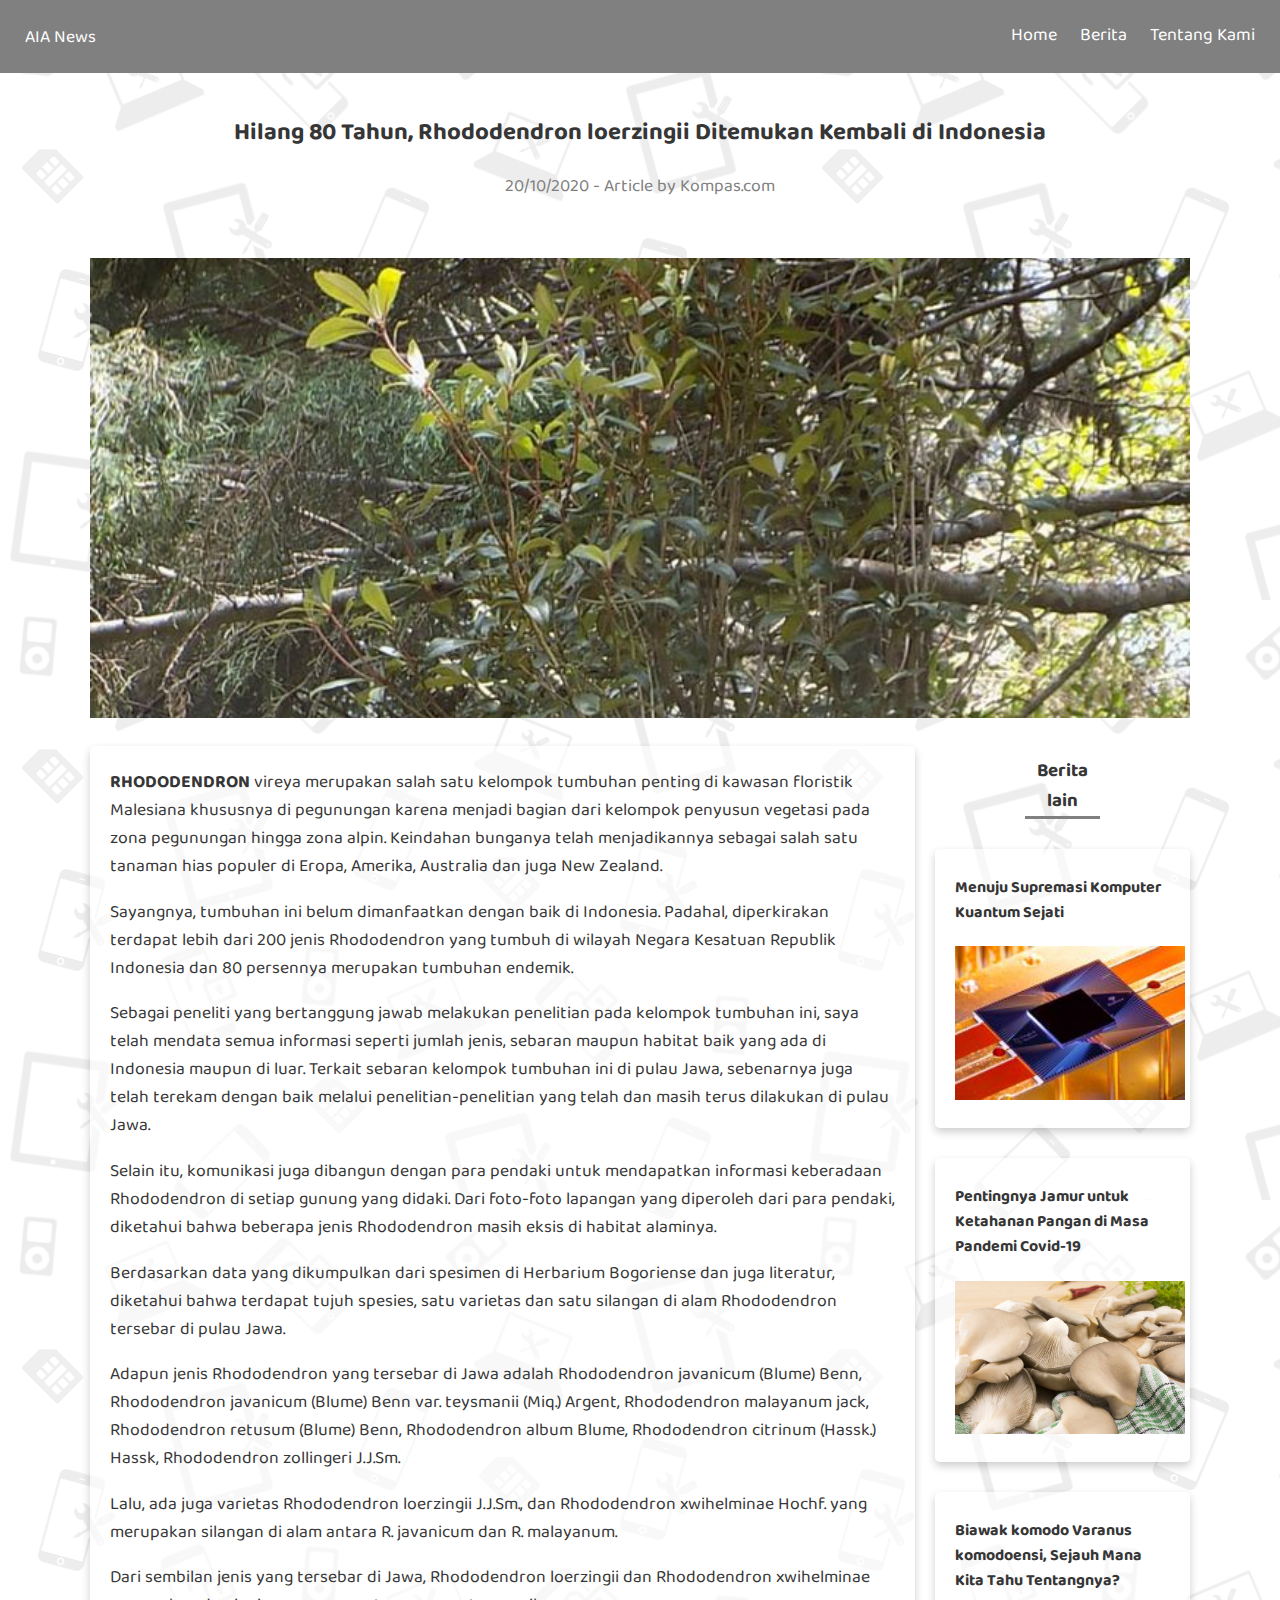
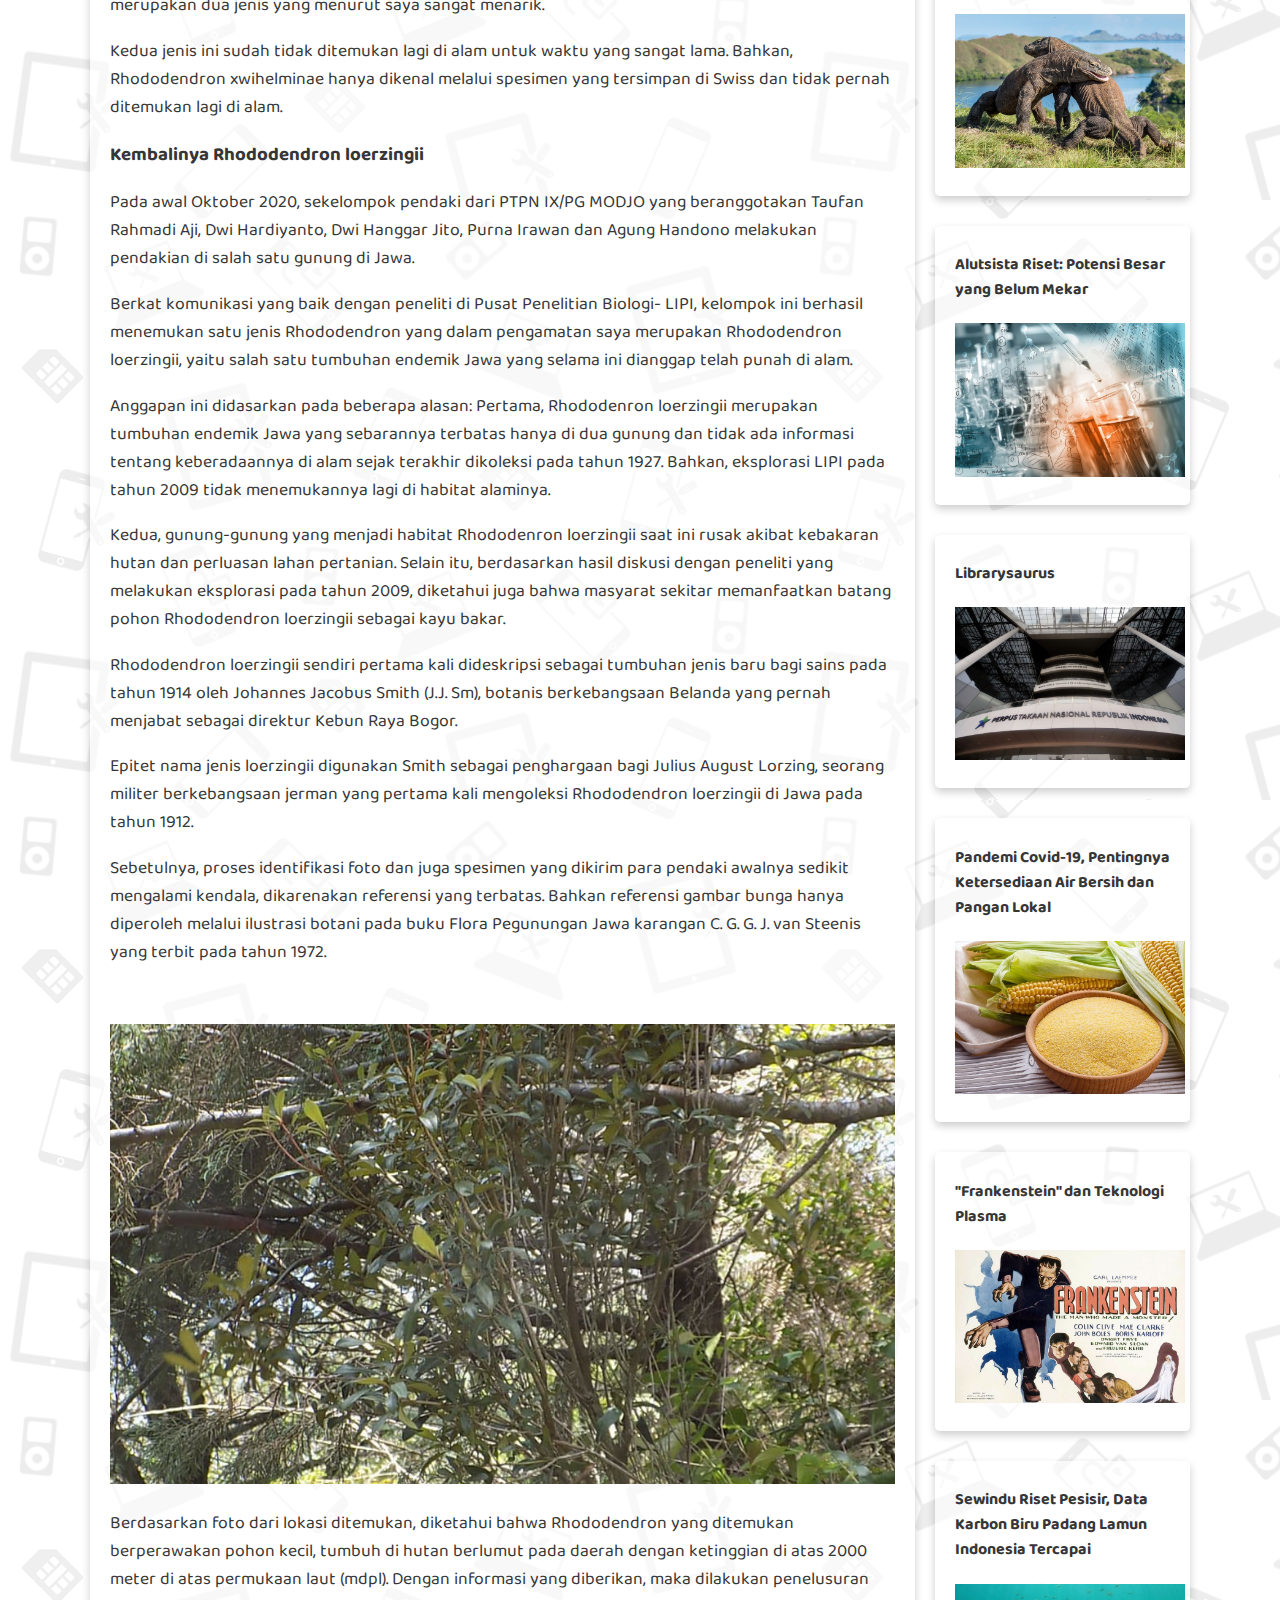
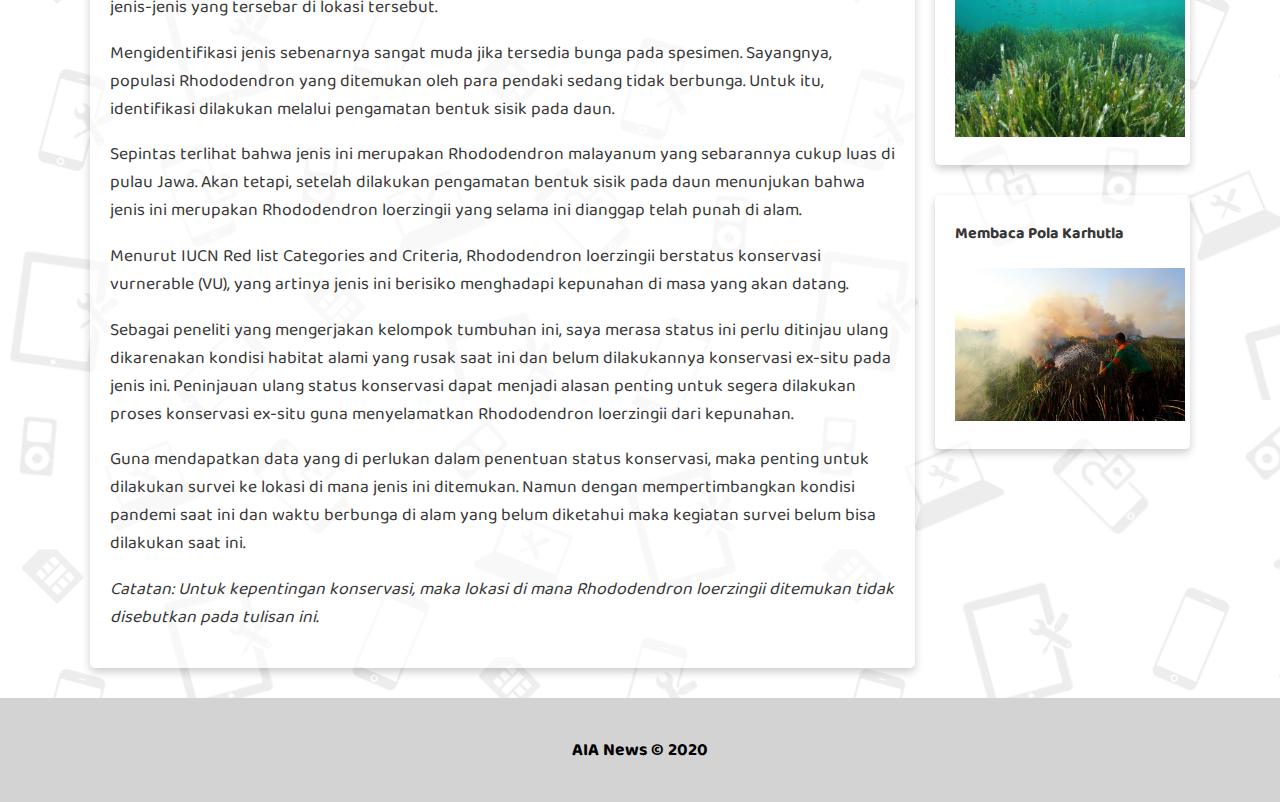
<file: berita 7.html>
<!DOCTYPE html>
<html>
<head>
    <title>Hilang 80 Tahun, Rhododendron loerzingii Ditemukan Kembali di Indonesia</title>
    <link rel="stylesheet" type="text/css" href="styles/style.css">
    <link rel="stylesheet" type="text/css" href="styles/berita.css">

    <meta name="viewport" content="width=device-width, initial-scale=1">
</head>
<body>

    <header>
        <nav>
            <div class="logo">
                <p>AIA News</p>
            </div>
            <ul>
                <li><a href="index.html">Home</a></li>
                <li><a href="index.html#content">Berita</a></li>
                <li><a href="tentang kami.html">Tentang Kami</a></li>
            </ul>
        </nav> 
     </header>

     <main>
        <div class="judul">
            <h2>Hilang 80 Tahun, Rhododendron loerzingii Ditemukan Kembali di Indonesia</h2>
            <p>20/10/2020 - Article by Kompas.com</p>
            <img src="img/kecil/berita 7.jpeg" class="featured-image">
        </div>
        <div id="content">
            <article class="card">
                <p><b>RHODODENDRON</b> vireya merupakan salah satu kelompok tumbuhan penting di kawasan floristik Malesiana khususnya di pegunungan karena menjadi bagian dari kelompok penyusun vegetasi pada zona pegunungan hingga zona alpin. Keindahan bunganya telah menjadikannya sebagai salah satu tanaman hias populer di Eropa, Amerika, Australia dan juga New Zealand.</p> <p> Sayangnya, tumbuhan ini belum dimanfaatkan dengan baik di Indonesia. Padahal, diperkirakan terdapat lebih dari 200 jenis Rhododendron yang tumbuh di wilayah Negara Kesatuan Republik Indonesia dan 80 persennya merupakan tumbuhan endemik.</p> <p> Sebagai peneliti yang bertanggung jawab melakukan penelitian pada kelompok tumbuhan ini, saya telah mendata semua informasi seperti jumlah jenis, sebaran maupun habitat baik yang ada di Indonesia maupun di luar. Terkait sebaran kelompok tumbuhan ini di pulau Jawa, sebenarnya juga telah terekam dengan baik melalui penelitian-penelitian yang telah dan masih terus dilakukan di pulau Jawa.</p> <p> Selain itu, komunikasi juga dibangun dengan para pendaki untuk mendapatkan informasi keberadaan Rhododendron di setiap gunung yang didaki. Dari foto-foto lapangan yang diperoleh dari para pendaki, diketahui bahwa beberapa jenis Rhododendron masih eksis di habitat alaminya.</p> <p> Berdasarkan data yang dikumpulkan dari spesimen di Herbarium Bogoriense dan juga literatur, diketahui bahwa terdapat tujuh spesies, satu varietas dan satu silangan di alam Rhododendron tersebar di pulau Jawa.</p> <p> Adapun jenis Rhododendron yang tersebar di Jawa adalah Rhododendron javanicum (Blume) Benn, Rhododendron javanicum (Blume) Benn var. teysmanii (Miq.) Argent, Rhododendron malayanum jack, Rhododendron retusum (Blume) Benn, Rhododendron album Blume, Rhododendron citrinum (Hassk.) Hassk, Rhododendron zollingeri J.J.Sm. </p> <p>Lalu, ada juga varietas  Rhododendron loerzingii J.J.Sm., dan Rhododendron xwihelminae Hochf. yang merupakan silangan di alam antara R. javanicum dan R. malayanum.</p> <p> Dari sembilan jenis yang tersebar di Jawa, Rhododendron loerzingii dan Rhododendron xwihelminae merupakan dua jenis yang menurut saya sangat menarik. </p> <p>Kedua jenis ini sudah tidak ditemukan lagi di alam untuk waktu yang sangat lama. Bahkan, Rhododendron xwihelminae hanya dikenal melalui spesimen yang tersimpan di Swiss dan tidak pernah ditemukan lagi di alam.</p> <h3> Kembalinya Rhododendron loerzingii</h3> <p>Pada awal Oktober 2020, sekelompok pendaki dari PTPN IX/PG MODJO yang beranggotakan Taufan Rahmadi Aji, Dwi Hardiyanto, Dwi Hanggar Jito, Purna Irawan dan Agung Handono melakukan pendakian di salah satu gunung di Jawa.</p> <p> Berkat komunikasi yang baik dengan peneliti di Pusat Penelitian Biologi- LIPI, kelompok ini berhasil menemukan satu jenis Rhododendron yang dalam pengamatan saya merupakan Rhododendron loerzingii, yaitu salah satu tumbuhan endemik Jawa yang selama ini dianggap telah punah di alam.</p> <p> Anggapan ini didasarkan pada beberapa alasan: Pertama, Rhododenron loerzingii merupakan tumbuhan endemik Jawa yang sebarannya terbatas hanya di dua gunung dan tidak ada informasi tentang keberadaannya di alam sejak terakhir dikoleksi pada tahun 1927. Bahkan, eksplorasi LIPI pada tahun 2009 tidak menemukannya lagi di habitat alaminya.</p> <p> Kedua, gunung-gunung yang menjadi habitat Rhododenron loerzingii saat ini rusak akibat kebakaran hutan dan perluasan lahan pertanian. Selain itu, berdasarkan hasil diskusi dengan peneliti yang melakukan eksplorasi pada tahun 2009, diketahui juga bahwa masyarat sekitar memanfaatkan batang pohon Rhododendron loerzingii sebagai kayu bakar.</p> <p> Rhododendron loerzingii sendiri pertama kali dideskripsi sebagai tumbuhan jenis baru bagi sains pada tahun 1914 oleh Johannes Jacobus Smith (J.J. Sm), botanis berkebangsaan Belanda yang pernah menjabat sebagai direktur Kebun Raya Bogor. </p> <p>Epitet nama jenis loerzingii digunakan Smith sebagai penghargaan bagi Julius August Lorzing, seorang militer berkebangsaan jerman yang pertama kali mengoleksi Rhododendron loerzingii di Jawa pada tahun 1912.</p> <p> Sebetulnya, proses identifikasi foto dan juga spesimen yang dikirim para pendaki awalnya sedikit mengalami kendala, dikarenakan referensi yang terbatas. Bahkan referensi gambar bunga hanya diperoleh melalui ilustrasi botani pada buku Flora Pegunungan Jawa karangan C. G. G. J. van Steenis yang terbit pada tahun 1972.</p> <img src="img/kecil/berita 7 2.jpeg" class="featured-image"> <p>Berdasarkan foto dari lokasi ditemukan, diketahui bahwa Rhododendron yang ditemukan berperawakan pohon kecil, tumbuh di hutan berlumut pada daerah dengan ketinggian di atas 2000 meter di atas permukaan laut (mdpl). Dengan informasi yang diberikan, maka dilakukan penelusuran jenis-jenis yang tersebar di lokasi tersebut.</p> <p> Mengidentifikasi jenis sebenarnya sangat muda jika tersedia bunga pada spesimen. Sayangnya, populasi Rhododendron yang ditemukan oleh para pendaki sedang tidak berbunga. Untuk itu, identifikasi dilakukan melalui pengamatan bentuk sisik pada daun.</p> <p> Sepintas terlihat bahwa jenis ini merupakan Rhododendron malayanum yang sebarannya cukup luas di pulau Jawa. Akan tetapi, setelah dilakukan pengamatan bentuk sisik pada daun menunjukan bahwa jenis ini merupakan Rhododendron loerzingii yang selama ini dianggap telah punah di alam.</p> <p> Menurut IUCN Red list Categories and Criteria, Rhododendron loerzingii berstatus konservasi vurnerable (VU), yang artinya jenis ini berisiko menghadapi kepunahan di masa yang akan datang.</p> <p> Sebagai peneliti yang mengerjakan kelompok tumbuhan ini, saya merasa status ini perlu ditinjau ulang dikarenakan kondisi habitat alami yang rusak saat ini dan belum dilakukannya konservasi ex-situ pada jenis ini. Peninjauan ulang status konservasi dapat menjadi alasan penting untuk segera dilakukan proses konservasi ex-situ guna menyelamatkan Rhododendron loerzingii dari kepunahan.</p> <p> Guna mendapatkan data yang di perlukan dalam penentuan status konservasi, maka penting untuk dilakukan survei ke lokasi di mana jenis ini ditemukan. Namun dengan mempertimbangkan kondisi pandemi saat ini dan waktu berbunga di alam yang belum diketahui maka kegiatan survei belum bisa dilakukan saat ini.</p>
                <p><i>Catatan: Untuk kepentingan konservasi, maka lokasi di mana Rhododendron loerzingii ditemukan tidak disebutkan pada tulisan ini.</i></p>
                </section>
            </article>
        </div>

        <aside>
            <h3>Berita lain</h3>
            <a href="berita 1.html">
                <article class="profile card">
                   <h4>Menuju Supremasi Komputer Kuantum Sejati</h4>
                   <img src="img/kecil/berita 1.jpg">
                </article>
            </a>

            <a href="berita 2.html">
                <article class="profile card">
                   <h4>Pentingnya Jamur untuk Ketahanan Pangan di Masa Pandemi Covid-19</h4>
                   <img src="img/kecil/berita 2.jpg">
                </article>
            </a>

            <a href="berita 3.html">
                <article class="profile card">
                   <h4>Biawak komodo Varanus komodoensi, Sejauh Mana Kita Tahu Tentangnya?</h4>
                   <img src="img/kecil/berita 3.jpg">
                </article>
            </a>

            <a href="berita 4.html">
                <article class="profile card">
                   <h4>Alutsista Riset: Potensi Besar yang Belum Mekar</h4>
                   <img src="img/kecil/berita 4.jpg">
                </article>
            </a>

            <a href="berita 5.html">
                <article class="profile card">
                   <h4>Librarysaurus</h4>
                   <img src="img/kecil/berita 5.jpg">
                </article>
            </a>

            <a href="berita 6.html">
                <article class="profile card">
                   <h4>Pandemi Covid-19, Pentingnya Ketersediaan Air Bersih dan Pangan Lokal</h4>
                   <img src="img/kecil/berita 6.jpg">
                </article>
            </a>

            <a href="berita 8.html">
                <article class="profile card">
                   <h4>"Frankenstein" dan Teknologi Plasma</h4>
                   <img src="img/kecil/berita 8.jpg">
                </article>
            </a>

            <a href="berita 9.html">
                <article class="profile card">
                   <h4>Sewindu Riset Pesisir, Data Karbon Biru Padang Lamun Indonesia Tercapai</h4>
                   <img src="img/kecil/berita 9.jpg">
                </article>
            </a>

            <a href="berita 10.html">
                <article class="profile card">
                   <h4>Membaca Pola Karhutla</h4>
                   <img src="img/kecil/berita 10.jpg">
                </article>
            </a>


        </aside>
    </main>

    <footer>
        <p>AIA News &#169; 2020</p>
    </footer>

</body>
</html>
</file>
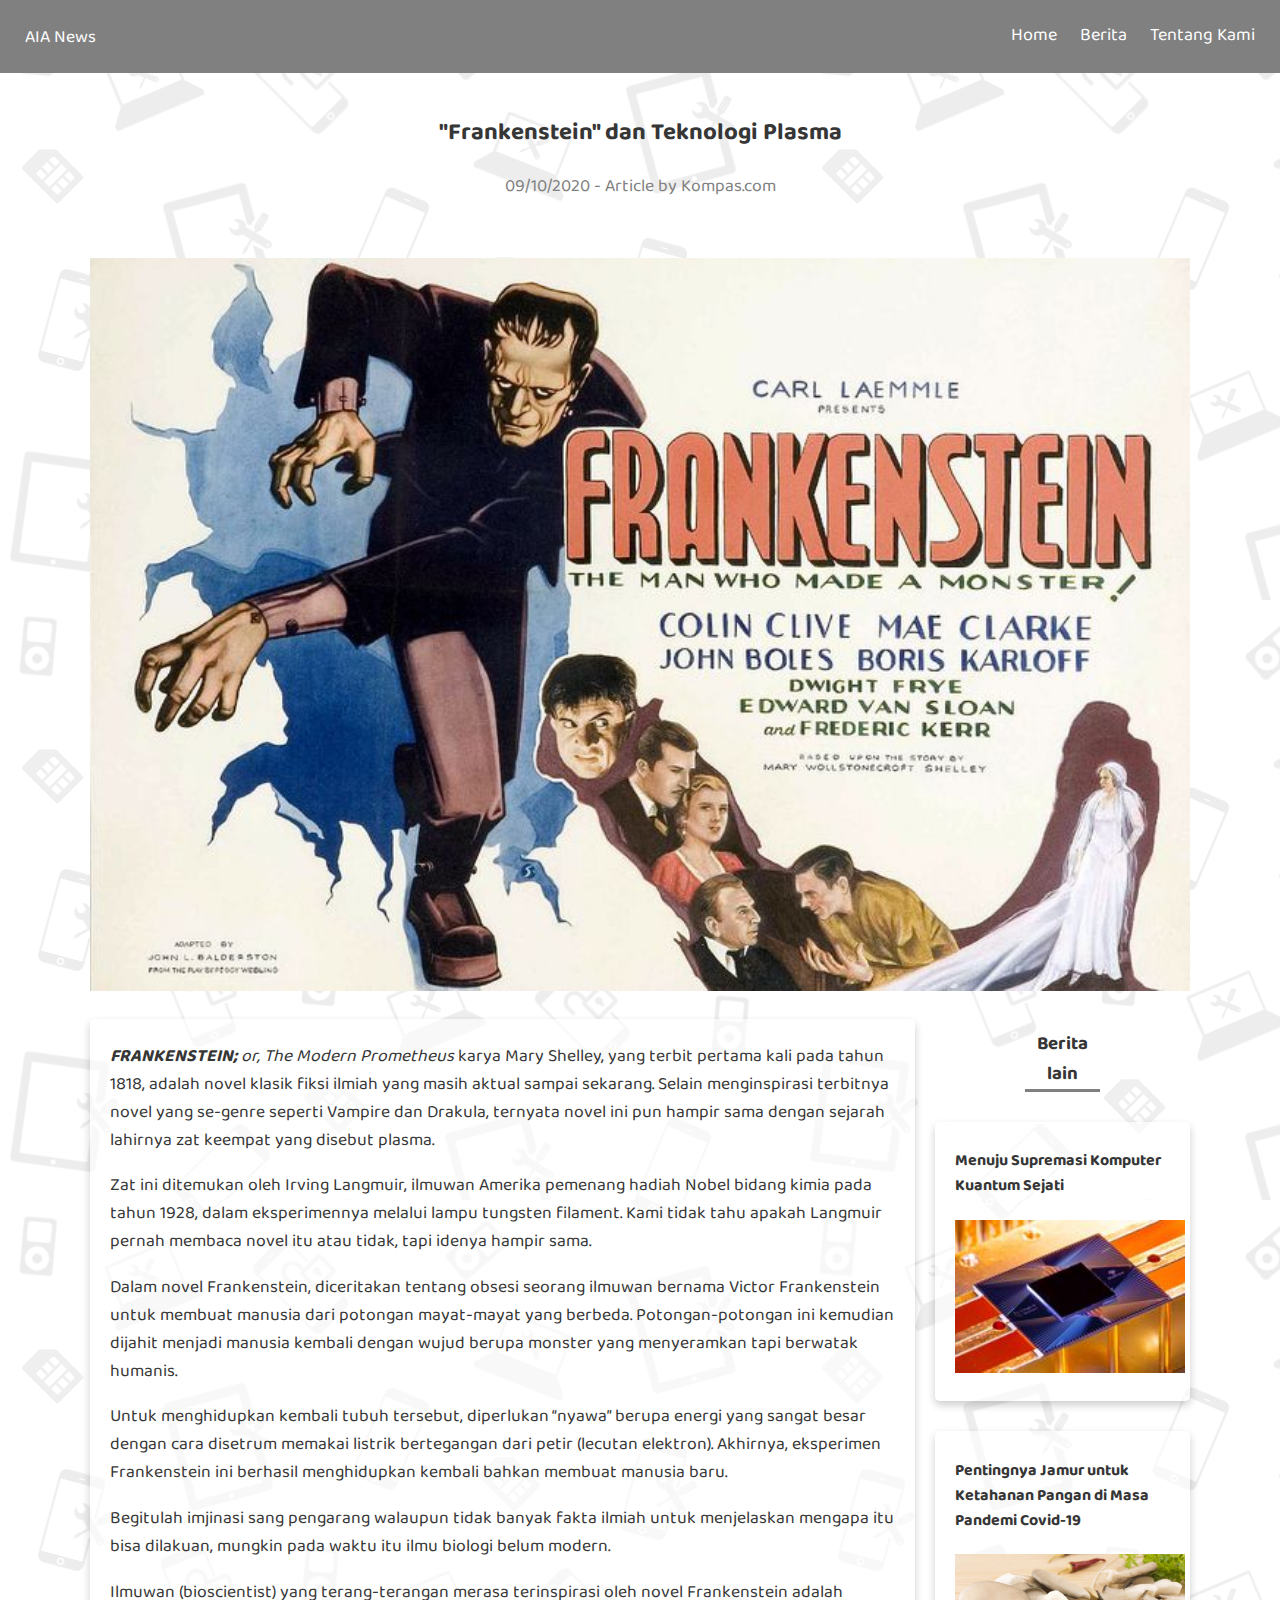
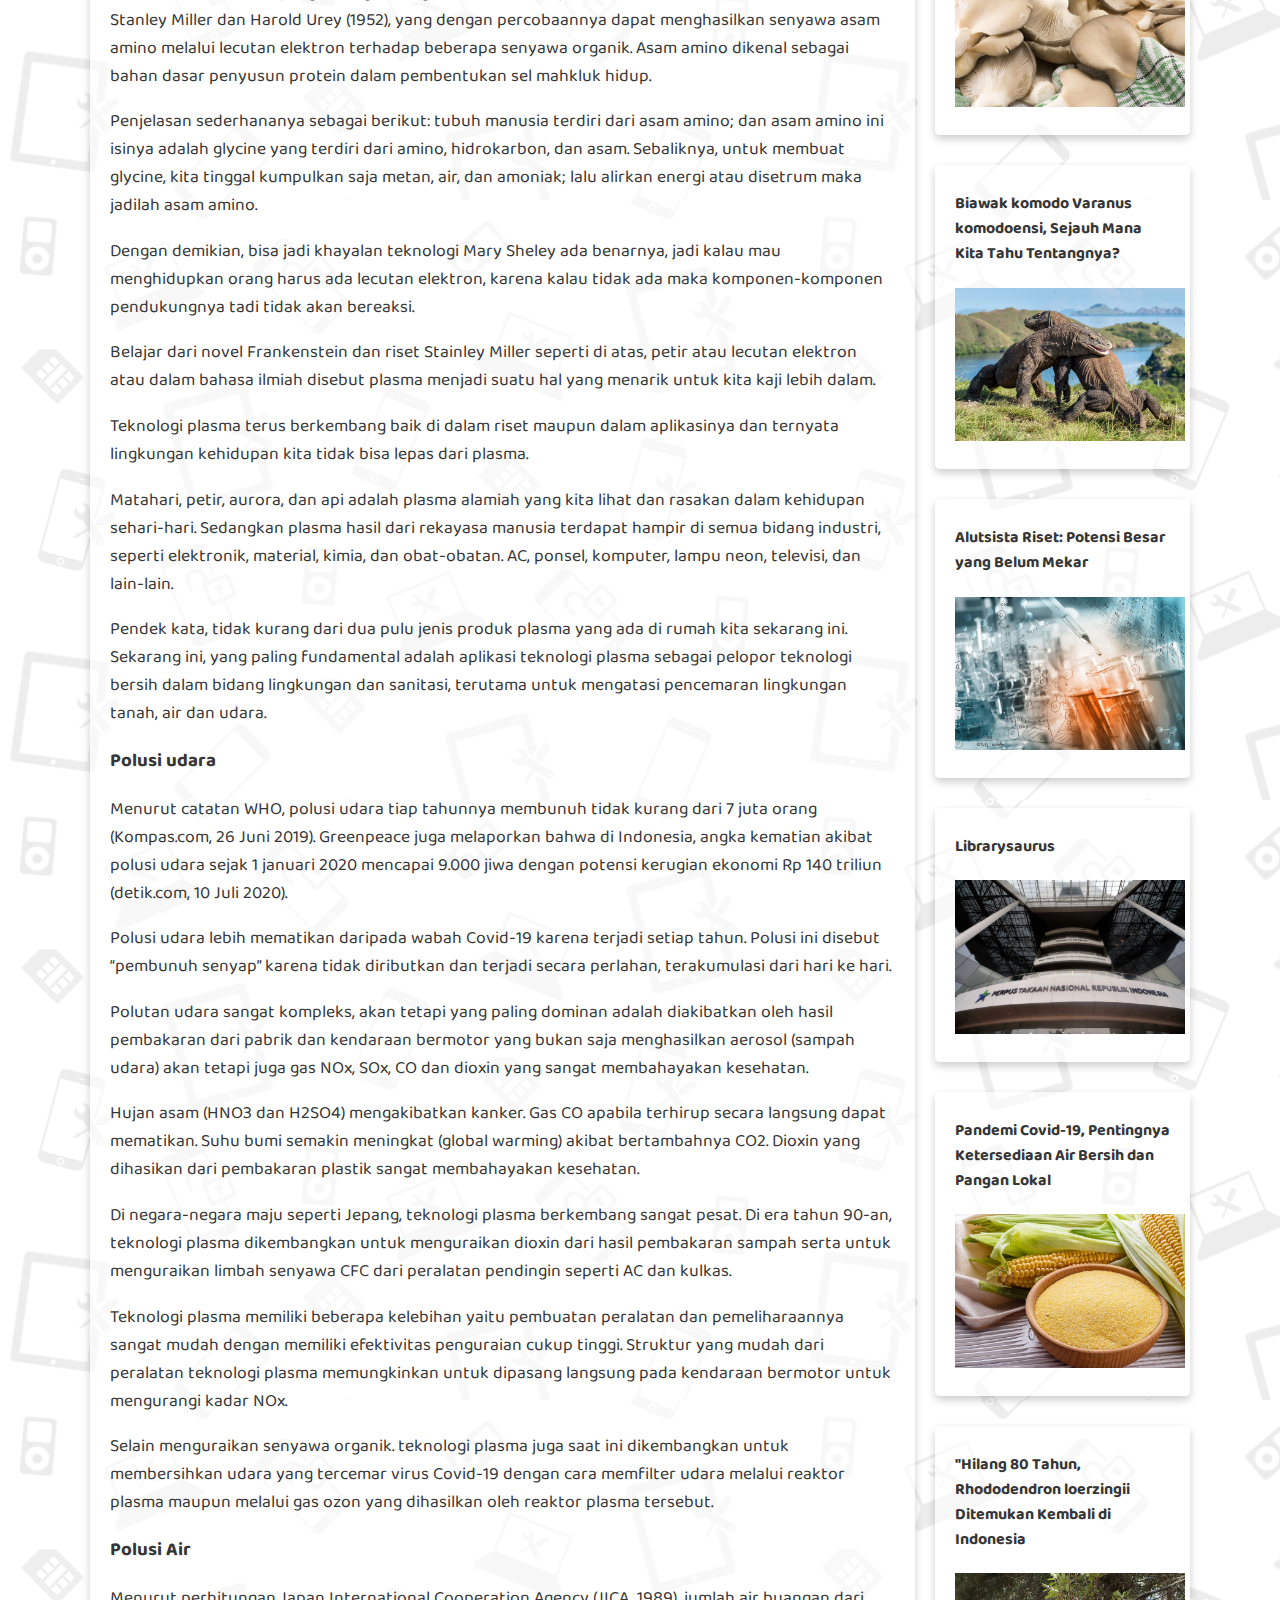
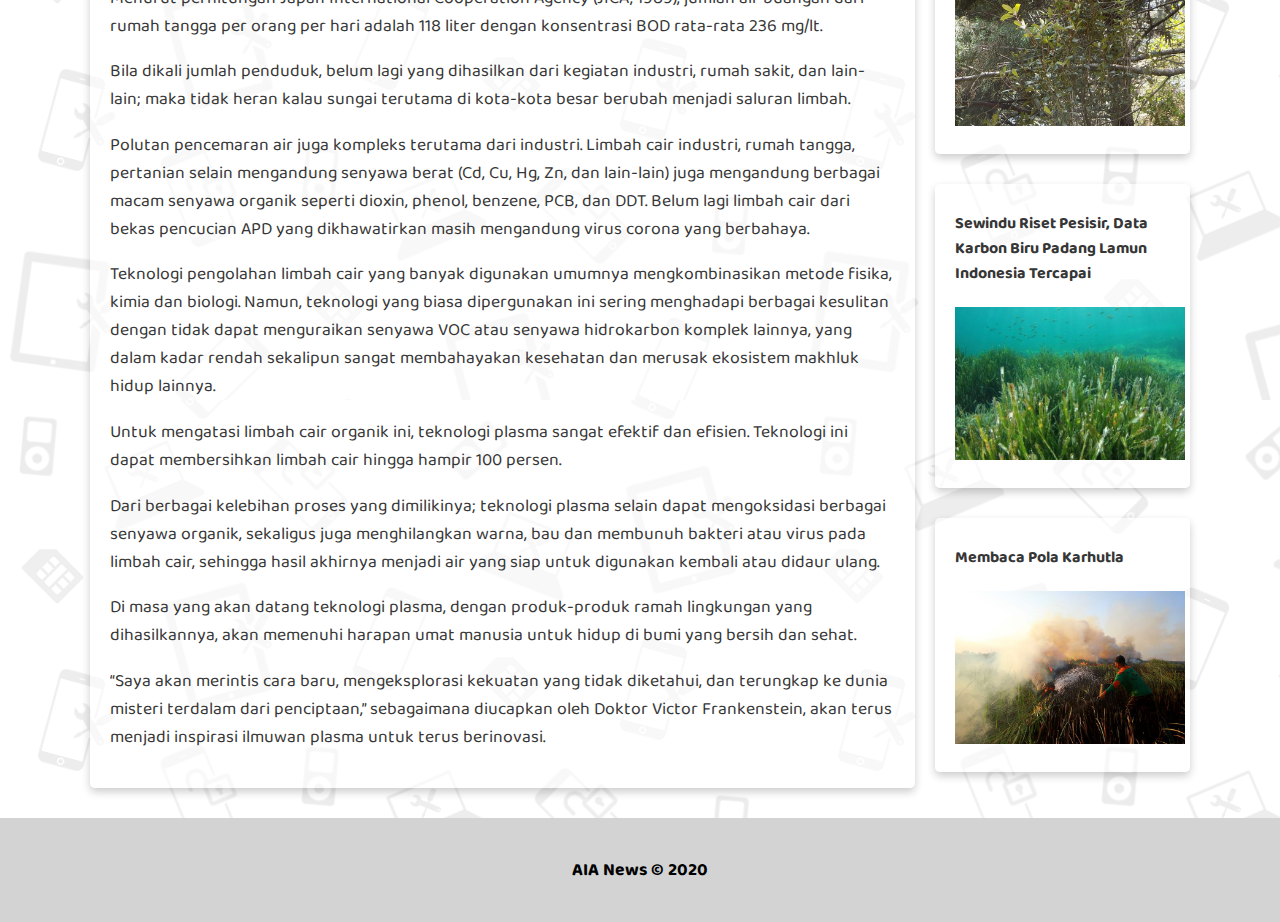
<file: berita 8.html>
<!DOCTYPE html>
<html>
<head>
    <title>"Frankenstein" dan Teknologi Plasma</title>
    <link rel="stylesheet" type="text/css" href="styles/style.css">
    <link rel="stylesheet" type="text/css" href="styles/berita.css">

    <meta name="viewport" content="width=device-width, initial-scale=1">
</head>
<body>

    <header>
        <nav>
            <div class="logo">
                <p>AIA News</p>
            </div>
            <ul>
                <li><a href="index.html">Home</a></li>
                <li><a href="index.html#content">Berita</a></li>
                <li><a href="tentang kami.html">Tentang Kami</a></li>
            </ul>
        </nav> 
     </header>

     <main>
        <div class="judul">
            <h2>"Frankenstein" dan Teknologi Plasma</h2>
            <p>09/10/2020 - Article by Kompas.com</p>
            <img src="img/kecil/berita 8.jpg" class="featured-image berita7" width="750px">
        </div>
        <div id="content">
            <article class="card">
                <p><b><i>FRANKENSTEIN;</b> or, The Modern Prometheus</i> karya Mary Shelley, yang terbit pertama kali pada tahun 1818, adalah novel klasik fiksi ilmiah yang masih aktual sampai sekarang. Selain menginspirasi terbitnya novel yang se-genre seperti Vampire dan Drakula, ternyata novel ini pun hampir sama dengan sejarah lahirnya zat keempat yang disebut plasma.</p> <p>Zat ini ditemukan oleh Irving Langmuir, ilmuwan Amerika pemenang hadiah Nobel bidang kimia pada tahun 1928, dalam eksperimennya melalui lampu tungsten filament. Kami tidak tahu apakah Langmuir pernah membaca novel itu atau tidak, tapi idenya hampir sama.</p> <p> Dalam novel Frankenstein, diceritakan tentang obsesi seorang ilmuwan bernama Victor Frankenstein untuk membuat manusia dari potongan mayat-mayat yang berbeda. Potongan-potongan ini kemudian dijahit menjadi manusia kembali dengan wujud berupa monster yang menyeramkan tapi berwatak humanis.</p> <p> Untuk menghidupkan kembali tubuh tersebut, diperlukan “nyawa” berupa energi yang sangat besar dengan cara disetrum memakai listrik bertegangan dari petir (lecutan elektron). Akhirnya, eksperimen Frankenstein ini berhasil menghidupkan kembali bahkan membuat manusia baru.</p> <p> Begitulah imjinasi sang pengarang walaupun tidak banyak fakta ilmiah untuk menjelaskan mengapa itu bisa dilakuan, mungkin pada waktu itu ilmu biologi belum modern.</p> <p> Ilmuwan (bioscientist) yang terang-terangan merasa terinspirasi oleh novel Frankenstein adalah Stanley Miller dan Harold Urey (1952), yang dengan percobaannya dapat menghasilkan senyawa asam amino melalui lecutan elektron terhadap beberapa senyawa organik. Asam amino dikenal sebagai bahan dasar penyusun protein dalam pembentukan sel mahkluk hidup.</p> <p> Penjelasan sederhananya sebagai berikut: tubuh manusia terdiri dari asam amino; dan asam amino ini isinya adalah glycine yang terdiri dari amino, hidrokarbon, dan asam. Sebaliknya, untuk membuat glycine, kita tinggal kumpulkan saja metan, air, dan amoniak; lalu alirkan energi atau disetrum maka jadilah asam amino.</p> <p> Dengan demikian, bisa jadi khayalan teknologi Mary Sheley ada benarnya, jadi kalau mau menghidupkan orang harus ada lecutan elektron, karena kalau tidak ada maka komponen-komponen pendukungnya tadi tidak akan bereaksi.</p> <p> Belajar dari novel Frankenstein dan riset Stainley Miller seperti di atas, petir atau lecutan elektron atau dalam bahasa ilmiah disebut plasma menjadi suatu hal yang menarik untuk kita kaji lebih dalam.</p> <p> Teknologi plasma terus berkembang baik di dalam riset maupun dalam aplikasinya dan ternyata lingkungan kehidupan kita tidak bisa lepas dari plasma.</p> <p> Matahari, petir, aurora, dan api adalah plasma alamiah yang kita lihat dan rasakan dalam kehidupan sehari-hari. Sedangkan plasma hasil dari rekayasa manusia terdapat hampir di semua bidang industri, seperti elektronik, material, kimia, dan obat-obatan. AC, ponsel, komputer, lampu neon, televisi, dan lain-lain. </p> <p>Pendek kata, tidak kurang dari dua pulu jenis produk plasma yang ada di rumah kita sekarang ini. Sekarang ini, yang paling fundamental adalah aplikasi teknologi plasma sebagai pelopor teknologi bersih dalam bidang lingkungan dan sanitasi, terutama untuk mengatasi pencemaran lingkungan tanah, air dan udara.</p> <h3>Polusi udara</h3> <p>Menurut catatan WHO, polusi udara tiap tahunnya membunuh tidak kurang dari 7 juta orang (Kompas.com, 26 Juni 2019). Greenpeace juga melaporkan bahwa di Indonesia, angka kematian akibat polusi udara sejak 1 januari 2020 mencapai 9.000 jiwa dengan potensi kerugian ekonomi Rp 140 triliun (detik.com, 10 Juli 2020).</p> <p> Polusi udara lebih mematikan daripada wabah Covid-19 karena terjadi setiap tahun. Polusi ini disebut “pembunuh senyap” karena tidak diributkan dan terjadi secara perlahan, terakumulasi dari hari ke hari.</p> <p> Polutan udara sangat kompleks, akan tetapi yang paling dominan adalah diakibatkan oleh hasil pembakaran dari pabrik dan kendaraan bermotor yang bukan saja menghasilkan aerosol (sampah udara) akan tetapi juga gas NOx, SOx, CO dan dioxin yang sangat membahayakan kesehatan.</p> <p> Hujan asam (HNO3 dan H2SO4) mengakibatkan kanker. Gas CO apabila terhirup secara langsung dapat mematikan. Suhu bumi semakin meningkat (global warming) akibat bertambahnya CO2. Dioxin yang dihasikan dari pembakaran plastik sangat membahayakan kesehatan.</p> <p> Di negara-negara maju seperti Jepang, teknologi plasma berkembang sangat pesat. Di era tahun 90-an, teknologi plasma dikembangkan untuk menguraikan dioxin dari hasil pembakaran sampah serta untuk menguraikan limbah senyawa CFC dari peralatan pendingin seperti AC dan kulkas. </p> <p>Teknologi plasma memiliki beberapa kelebihan yaitu pembuatan peralatan dan pemeliharaannya sangat mudah dengan memiliki efektivitas penguraian cukup tinggi. Struktur yang mudah dari peralatan teknologi plasma memungkinkan untuk dipasang langsung pada kendaraan bermotor untuk mengurangi kadar NOx.</p> <p> Selain menguraikan senyawa organik. teknologi plasma juga saat ini dikembangkan untuk membersihkan udara yang tercemar virus Covid-19 dengan cara memfilter udara melalui reaktor plasma maupun melalui gas ozon yang dihasilkan oleh reaktor plasma tersebut.</p> <h3>Polusi Air</h3> <p>Menurut perhitungan Japan International Cooperation Agency (JICA, 1989), jumlah air buangan dari rumah tangga per orang per hari adalah 118 liter dengan konsentrasi BOD rata-rata 236 mg/lt.</p> <p> Bila dikali jumlah penduduk, belum lagi yang dihasilkan dari kegiatan industri, rumah sakit, dan lain-lain; maka tidak heran kalau sungai terutama di kota-kota besar berubah menjadi saluran limbah.</p> <p> Polutan pencemaran air juga kompleks terutama dari industri. Limbah cair industri, rumah tangga, pertanian selain mengandung senyawa berat (Cd, Cu, Hg, Zn, dan lain-lain) juga mengandung berbagai macam senyawa organik seperti dioxin, phenol, benzene, PCB, dan DDT. Belum lagi limbah cair dari bekas pencucian APD yang dikhawatirkan masih mengandung virus corona yang berbahaya. </p> <p>Teknologi pengolahan limbah cair yang banyak digunakan umumnya mengkombinasikan metode fisika, kimia dan biologi. Namun, teknologi yang biasa dipergunakan ini sering menghadapi berbagai kesulitan dengan tidak dapat menguraikan senyawa VOC atau senyawa hidrokarbon komplek lainnya, yang dalam kadar rendah sekalipun sangat membahayakan kesehatan dan merusak ekosistem makhluk hidup lainnya.</p> <p> Untuk mengatasi limbah cair organik ini, teknologi plasma sangat efektif dan efisien. Teknologi ini dapat membersihkan limbah cair hingga hampir 100 persen. </p> <p>Dari berbagai kelebihan proses yang dimilikinya; teknologi plasma selain dapat mengoksidasi berbagai senyawa organik, sekaligus juga menghilangkan warna, bau dan membunuh bakteri atau virus pada limbah cair, sehingga hasil akhirnya menjadi air yang siap untuk digunakan kembali atau didaur ulang.</p> <p> Di masa yang akan datang teknologi plasma, dengan produk-produk ramah lingkungan yang dihasilkannya, akan memenuhi harapan umat manusia untuk hidup di bumi yang bersih dan sehat.</p> <p> “Saya akan merintis cara baru, mengeksplorasi kekuatan yang tidak diketahui, dan terungkap ke dunia misteri terdalam dari penciptaan,” sebagaimana diucapkan oleh Doktor Victor Frankenstein, akan terus menjadi inspirasi ilmuwan plasma untuk terus berinovasi.</p>
                </section>
            </article>
        </div>

        <aside>
            <h3>Berita lain</h3>
            <a href="berita 1.html">
                <article class="profile card">
                   <h4>Menuju Supremasi Komputer Kuantum Sejati</h4>
                   <img src="img/kecil/berita 1.jpg">
                </article>
            </a>

            <a href="berita 2.html">
                <article class="profile card">
                   <h4>Pentingnya Jamur untuk Ketahanan Pangan di Masa Pandemi Covid-19</h4>
                   <img src="img/kecil/berita 2.jpg">
                </article>
            </a>

            <a href="berita 3.html">
                <article class="profile card">
                   <h4>Biawak komodo Varanus komodoensi, Sejauh Mana Kita Tahu Tentangnya?</h4>
                   <img src="img/kecil/berita 3.jpg">
                </article>
            </a>

            <a href="berita 4.html">
                <article class="profile card">
                   <h4>Alutsista Riset: Potensi Besar yang Belum Mekar</h4>
                   <img src="img/kecil/berita 4.jpg">
                </article>
            </a>

            <a href="berita 5.html">
                <article class="profile card">
                   <h4>Librarysaurus</h4>
                   <img src="img/kecil/berita 5.jpg">
                </article>
            </a>

            <a href="berita 6.html">
                <article class="profile card">
                   <h4>Pandemi Covid-19, Pentingnya Ketersediaan Air Bersih dan Pangan Lokal</h4>
                   <img src="img/kecil/berita 6.jpg">
                </article>
            </a>

            <a href="berita 7.html">
                <article class="profile card">
                   <h4>"Hilang 80 Tahun, Rhododendron loerzingii Ditemukan Kembali di Indonesia</h4>
                   <img src="img/kecil/berita 7.jpeg">
                </article>
            </a>

            <a href="berita 9.html">
                <article class="profile card">
                   <h4>Sewindu Riset Pesisir, Data Karbon Biru Padang Lamun Indonesia Tercapai</h4>
                   <img src="img/kecil/berita 9.jpg">
                </article>
            </a>

            <a href="berita 10.html">
                <article class="profile card">
                   <h4>Membaca Pola Karhutla</h4>
                   <img src="img/kecil/berita 10.jpg">
                </article>
            </a>


        </aside>
    </main>

    <footer>
        <p>AIA News &#169; 2020</p>
    </footer>

</body>
</html>
</file>
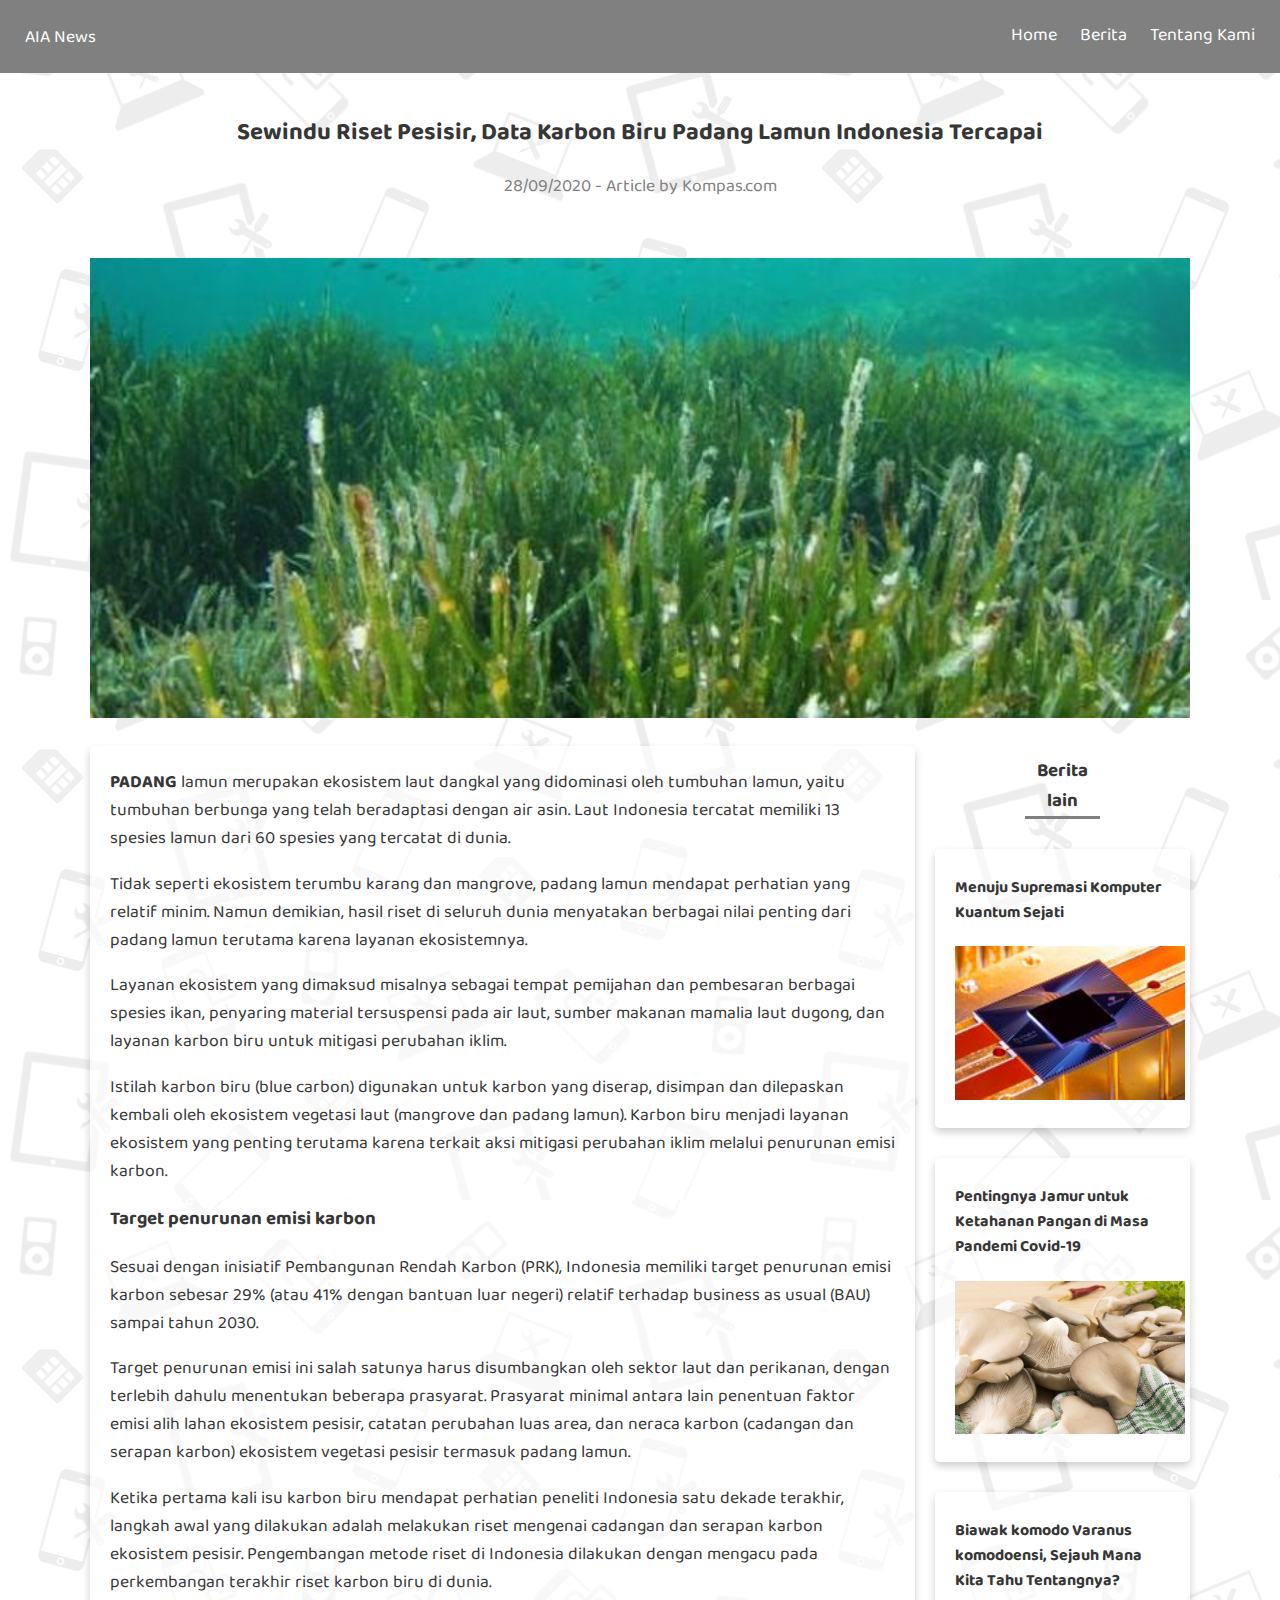
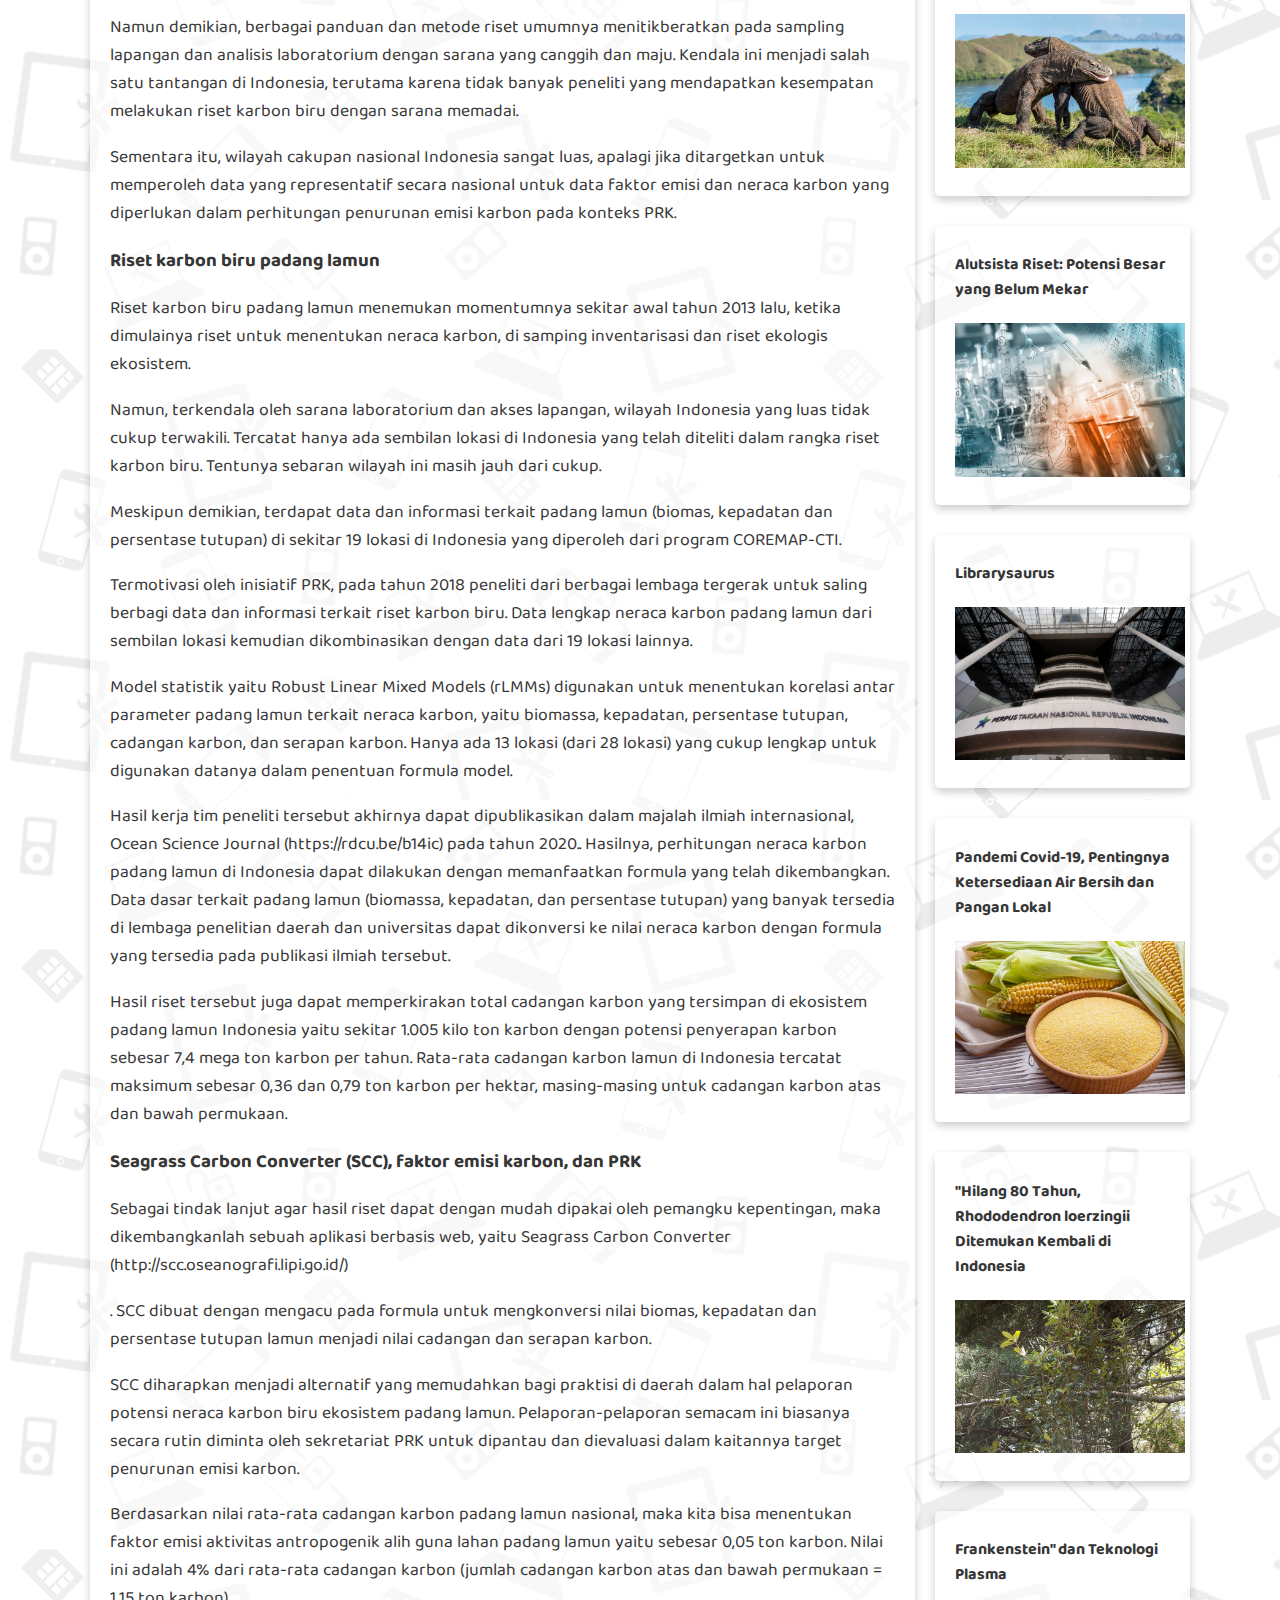
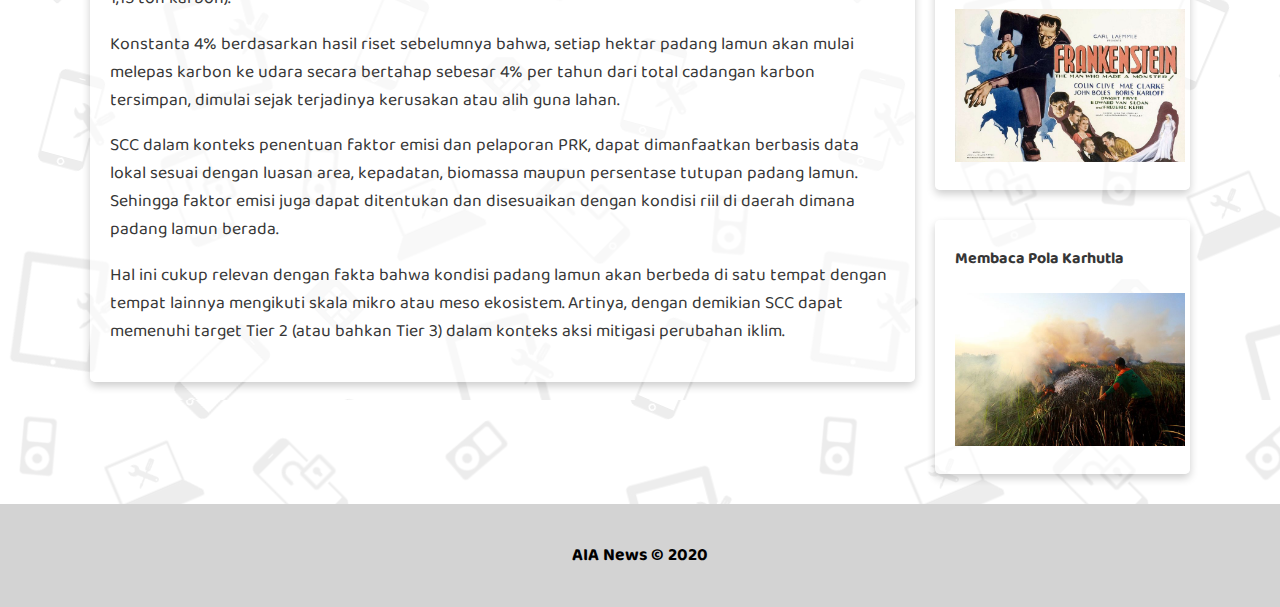
<file: berita 9.html>
<!DOCTYPE html>
<html>
<head>
    <title>Sewindu Riset Pesisir, Data Karbon Biru Padang Lamun Indonesia Tercapai</title>
    <link rel="stylesheet" type="text/css" href="styles/style.css">
    <link rel="stylesheet" type="text/css" href="styles/berita.css">

    <meta name="viewport" content="width=device-width, initial-scale=1">
</head>
<body>

    <header>
        <nav>
            <div class="logo">
                <p>AIA News</p>
            </div>
            <ul>
                <li><a href="index.html">Home</a></li>
                <li><a href="index.html#content">Berita</a></li>
                <li><a href="tentang kami.html">Tentang Kami</a></li>
            </ul>
        </nav> 
     </header>

     <main>
        <div class="judul">
            <h2>Sewindu Riset Pesisir, Data Karbon Biru Padang Lamun Indonesia Tercapai</h2>
            <p>28/09/2020 - Article by Kompas.com</p>
            <img src="img/kecil/berita 9.jpg" class="featured-image">
        </div>
        <div id="content">
            <article class="card">
                <p><b>PADANG</b> lamun merupakan ekosistem laut dangkal yang didominasi oleh tumbuhan lamun, yaitu tumbuhan berbunga yang telah beradaptasi dengan air asin. Laut Indonesia tercatat memiliki 13 spesies lamun dari 60 spesies yang tercatat di dunia.</p> <p> Tidak seperti ekosistem terumbu karang dan mangrove, padang lamun mendapat perhatian yang relatif minim. Namun demikian, hasil riset di seluruh dunia menyatakan berbagai nilai penting dari padang lamun terutama karena layanan ekosistemnya. </p> <p>Layanan ekosistem yang dimaksud misalnya sebagai tempat pemijahan dan pembesaran berbagai spesies ikan, penyaring material tersuspensi pada air laut, sumber makanan mamalia laut dugong, dan layanan karbon biru untuk mitigasi perubahan iklim.</p> <p> Istilah karbon biru (blue carbon) digunakan untuk karbon yang diserap, disimpan dan dilepaskan kembali oleh ekosistem vegetasi laut (mangrove dan padang lamun). Karbon biru menjadi layanan ekosistem yang penting terutama karena terkait aksi mitigasi perubahan iklim melalui penurunan emisi karbon.</p> <h3>Target penurunan emisi karbon</h3> <p>Sesuai dengan inisiatif Pembangunan Rendah Karbon (PRK), Indonesia memiliki target penurunan emisi karbon sebesar 29% (atau 41% dengan bantuan luar negeri) relatif terhadap business as usual (BAU) sampai tahun 2030.</p> <p> Target penurunan emisi ini salah satunya harus disumbangkan oleh sektor laut dan perikanan, dengan terlebih dahulu menentukan beberapa prasyarat. Prasyarat minimal antara lain penentuan faktor emisi alih lahan ekosistem pesisir, catatan perubahan luas area, dan neraca karbon (cadangan dan serapan karbon) ekosistem vegetasi pesisir termasuk padang lamun.</p> <p> Ketika pertama kali isu karbon biru mendapat perhatian peneliti Indonesia satu dekade terakhir, langkah awal yang dilakukan adalah melakukan riset mengenai cadangan dan serapan karbon ekosistem pesisir. Pengembangan metode riset di Indonesia dilakukan dengan mengacu pada perkembangan terakhir riset karbon biru di dunia.</p> <p> Namun demikian, berbagai panduan dan metode riset umumnya menitikberatkan pada sampling lapangan dan analisis laboratorium dengan sarana yang canggih dan maju. Kendala ini menjadi salah satu tantangan di Indonesia, terutama karena tidak banyak peneliti yang mendapatkan kesempatan melakukan riset karbon biru dengan sarana memadai.</p> <p> Sementara itu, wilayah cakupan nasional Indonesia sangat luas, apalagi jika ditargetkan untuk memperoleh data yang representatif secara nasional untuk data faktor emisi dan neraca karbon yang diperlukan dalam perhitungan penurunan emisi karbon pada konteks PRK.</p> <h3>Riset karbon biru padang lamun</h3> <p>Riset karbon biru padang lamun menemukan momentumnya sekitar awal tahun 2013 lalu, ketika dimulainya riset untuk menentukan neraca karbon, di samping inventarisasi dan riset ekologis ekosistem. </p> <p>Namun, terkendala oleh sarana laboratorium dan akses lapangan, wilayah Indonesia yang luas tidak cukup terwakili. Tercatat hanya ada sembilan lokasi di Indonesia yang telah diteliti dalam rangka riset karbon biru. Tentunya sebaran wilayah ini masih jauh dari cukup. </p> <p>Meskipun demikian, terdapat data dan informasi terkait padang lamun (biomas, kepadatan dan persentase tutupan) di sekitar 19 lokasi di Indonesia yang diperoleh dari program COREMAP-CTI.</p> <p> Termotivasi oleh inisiatif PRK, pada tahun 2018 peneliti dari berbagai lembaga tergerak untuk saling berbagi data dan informasi terkait riset karbon biru. Data lengkap neraca karbon padang lamun dari sembilan lokasi kemudian dikombinasikan dengan data dari 19 lokasi lainnya.</p> <p> Model statistik yaitu Robust Linear Mixed Models (rLMMs) digunakan untuk menentukan korelasi antar parameter padang lamun terkait neraca karbon, yaitu biomassa, kepadatan, persentase tutupan, cadangan karbon, dan serapan karbon. Hanya ada 13 lokasi (dari 28 lokasi) yang cukup lengkap untuk digunakan datanya dalam penentuan formula model.</p> <p> Hasil kerja tim peneliti tersebut akhirnya dapat dipublikasikan dalam majalah ilmiah internasional, Ocean Science Journal (https://rdcu.be/b14ic) pada tahun 2020.. Hasilnya, perhitungan neraca karbon padang lamun di Indonesia dapat dilakukan dengan memanfaatkan formula yang telah dikembangkan. Data dasar terkait padang lamun (biomassa, kepadatan, dan persentase tutupan) yang banyak tersedia di lembaga penelitian daerah dan universitas dapat dikonversi ke nilai neraca karbon dengan formula yang tersedia pada publikasi ilmiah tersebut.</p> <p> Hasil riset tersebut juga dapat memperkirakan total cadangan karbon yang tersimpan di ekosistem padang lamun Indonesia yaitu sekitar 1.005 kilo ton karbon dengan potensi penyerapan karbon sebesar 7,4 mega ton karbon per tahun. Rata-rata cadangan karbon lamun di Indonesia tercatat maksimum sebesar 0,36 dan 0,79 ton karbon per hektar, masing-masing untuk cadangan karbon atas dan bawah permukaan. </p><h3>Seagrass Carbon Converter (SCC), faktor emisi karbon, dan PRK</h3> <p>Sebagai tindak lanjut agar hasil riset dapat dengan mudah dipakai oleh pemangku kepentingan, maka dikembangkanlah sebuah aplikasi berbasis web, yaitu Seagrass Carbon Converter (http://scc.oseanografi.lipi.go.id/)</p> <p>. SCC dibuat dengan mengacu pada formula untuk mengkonversi nilai biomas, kepadatan dan persentase tutupan lamun menjadi nilai cadangan dan serapan karbon. </p> <p>SCC diharapkan menjadi alternatif yang memudahkan bagi praktisi di daerah dalam hal pelaporan potensi neraca karbon biru ekosistem padang lamun. Pelaporan-pelaporan semacam ini biasanya secara rutin diminta oleh sekretariat PRK untuk dipantau dan dievaluasi dalam kaitannya target penurunan emisi karbon.</p> <p> Berdasarkan nilai rata-rata cadangan karbon padang lamun nasional, maka kita bisa menentukan faktor emisi aktivitas antropogenik alih guna lahan padang lamun yaitu sebesar 0,05 ton karbon. Nilai ini adalah 4% dari rata-rata cadangan karbon (jumlah cadangan karbon atas dan bawah permukaan = 1,15 ton karbon).</p> <p> Konstanta 4% berdasarkan hasil riset sebelumnya bahwa, setiap hektar padang lamun akan mulai melepas karbon ke udara secara bertahap sebesar 4% per tahun dari total cadangan karbon tersimpan, dimulai sejak terjadinya kerusakan atau alih guna lahan. </p> <p>SCC dalam konteks penentuan faktor emisi dan pelaporan PRK, dapat dimanfaatkan berbasis data lokal sesuai dengan luasan area, kepadatan, biomassa maupun persentase tutupan padang lamun. Sehingga faktor emisi juga dapat ditentukan dan disesuaikan dengan kondisi riil di daerah dimana padang lamun berada.</p> <p> Hal ini cukup relevan dengan fakta bahwa kondisi padang lamun akan berbeda di satu tempat dengan tempat lainnya mengikuti skala mikro atau meso ekosistem. Artinya, dengan demikian SCC dapat memenuhi target Tier 2 (atau bahkan Tier 3) dalam konteks aksi mitigasi perubahan iklim.</p>
                </section>
            </article>
        </div>

        <aside>
            <h3>Berita lain</h3>
            <a href="berita 1.html">
                <article class="profile card">
                   <h4>Menuju Supremasi Komputer Kuantum Sejati</h4>
                   <img src="img/kecil/berita 1.jpg">
                </article>
            </a>

            <a href="berita 2.html">
                <article class="profile card">
                   <h4>Pentingnya Jamur untuk Ketahanan Pangan di Masa Pandemi Covid-19</h4>
                   <img src="img/kecil/berita 2.jpg">
                </article>
            </a>

            <a href="berita 3.html">
                <article class="profile card">
                   <h4>Biawak komodo Varanus komodoensi, Sejauh Mana Kita Tahu Tentangnya?</h4>
                   <img src="img/kecil/berita 3.jpg">
                </article>
            </a>

            <a href="berita 4.html">
                <article class="profile card">
                   <h4>Alutsista Riset: Potensi Besar yang Belum Mekar</h4>
                   <img src="img/kecil/berita 4.jpg">
                </article>
            </a>

            <a href="berita 5.html">
                <article class="profile card">
                   <h4>Librarysaurus</h4>
                   <img src="img/kecil/berita 5.jpg">
                </article>
            </a>

            <a href="berita 6.html">
                <article class="profile card">
                   <h4>Pandemi Covid-19, Pentingnya Ketersediaan Air Bersih dan Pangan Lokal</h4>
                   <img src="img/kecil/berita 6.jpg">
                </article>
            </a>

            <a href="berita 7.html">
                <article class="profile card">
                   <h4>"Hilang 80 Tahun, Rhododendron loerzingii Ditemukan Kembali di Indonesia</h4>
                   <img src="img/kecil/berita 7.jpeg">
                </article>
            </a>

            <a href="berita 8.html">
                <article class="profile card">
                   <h4>Frankenstein" dan Teknologi Plasma</h4>
                   <img src="img/kecil/berita 8.jpg">
                </article>
            </a>

            <a href="berita 10.html">
                <article class="profile card">
                   <h4>Membaca Pola Karhutla</h4>
                   <img src="img/kecil/berita 10.jpg">
                </article>
            </a>


        </aside>
    </main>

    <footer>
        <p>AIA News &#169; 2020</p>
    </footer>

</body>
</html>
</file>
<file: styles/style.css>
@import url('https://fonts.googleapis.com/css?family=Baloo+2:400,500&display=swap');

body{
	font-family: 'Baloo 2', sans-serif;
	margin: 0;
	padding: 0;
	background-image: url('../img/Background.png');
}

*{
	box-sizing: border-box;
}

main{
	padding: 20px;
}

nav a{
	font-size: 18px;
	font-weight: 400;
	text-decoration: none;
}

nav .logo{
	padding-left: 20px;
	color: white;
}

nav a:hover{
	font-weight: bold;
}

footer{
	padding: 20px;
	margin-top: 
	color: black;
	background-color: #d3d3d3;
	text-align: center;
	font-weight: bold;
}

.profile header{
	text-align: center;
}

.featured-image{
	width: 100%;
	max-height: 300px;
	object-fit: cover;
	object-position: center;
}

.profile img{
	width: 200px;
}



.jumbotron{
	font-size: 20px;
	padding: 60px;
	background-image: url('../img/bg jumb3.jpg');
	background-size: cover;
	background-position: center;
	text-align: center;
	color: black;
	box-shadow: 0 0 8px 0 rgba(0, 0, 0, .3);
}

nav li{
	display: inline;
	list-style-type: none;
	margin-right: 20px;
}

nav{
	padding: 5px;
	display: flex;
	justify-content: space-between;
}

nav a{
	font-size: 18px;
	font-weight: 400;
	text-decoration: none;
	color:white;
}

aside{
	float: right;
	width: 25%;
	padding-left: 20px;
}

main{
	padding: 20px;
	overflow: auto;
}

@media screen and (max-width: 1000px){
	#content, aside{
		width: 100%;
		padding: 0;
	}
}

nav{
	background-color: #808080;
	padding: 5px;
	position: sticky;
	top: 0;
}

header{
	display: inline;
}
</file>
<file: styles/index.css>
#content a{
	text-decoration: none;
}

#content{
	display: flex;
	justify-content: space-around;
	flex-wrap: wrap;
	margin-left: 50px;
	margin-right: 50px;
}


.card{
	background-color: rgba(255,255,255, .4);
	box-shadow: 0 4px 8px 0 rgba(0, 0, 0, .2);
	border-radius: 5px;
	padding: 20px;
	margin-top: 50px;
	width: 30%;
	display: flex;
	flex-direction: column;
	color: #808080;
	transition: .5s;
}

.card h2{
	flex: 1;
}

.card img{
	flex: 2;
}

.card:hover{
	box-shadow: 0 4px 8px 0 #696969;
	color: #363636;
	transition: .5s;
	background-color: rgba(255,255,255, .7);
}
</file>
<file: styles/berita.css>
main{
	padding: 0 90px;
	color: #363636;
}

p{
	font-size: 1.1em;
}

.profile header{
	text-align: center;
}

.featured-image{
	padding-top: 40px;
	width: 100%;
	max-height: 500px;
	object-fit: cover;
	object-position: center;
}

.berita7{
	max-height: 800px;
}

.profile img{
	width: 230px;
}

.card{
	background-color: rgba(255,255,255, .6);
	box-shadow: 0 4px 8px 0 rgba(0, 0, 0, .2);
	border-radius: 5px;
	padding: 20px;
	padding-top: 5px;
	margin-top: 20px;
	margin-bottom: 30px;
	color: #363636;
}

a {
	text-decoration: none;
}


#content{
	float: left;
	width: 75%;
}

.judul{
	text-align: center;
	margin-top: 40px;
}

.judul p{
	color: #808080;
}

.judul img{

}

aside h3{
	text-align: center;
	border-bottom: 3px solid #808080;
	margin: 30px 90px;
}

a .card:hover{
	box-shadow: 0 4px 8px 0 #696969;
	color: black;
	transition: .5s;
	background-color: rgba(255,255,255, .7);
}
</file>
